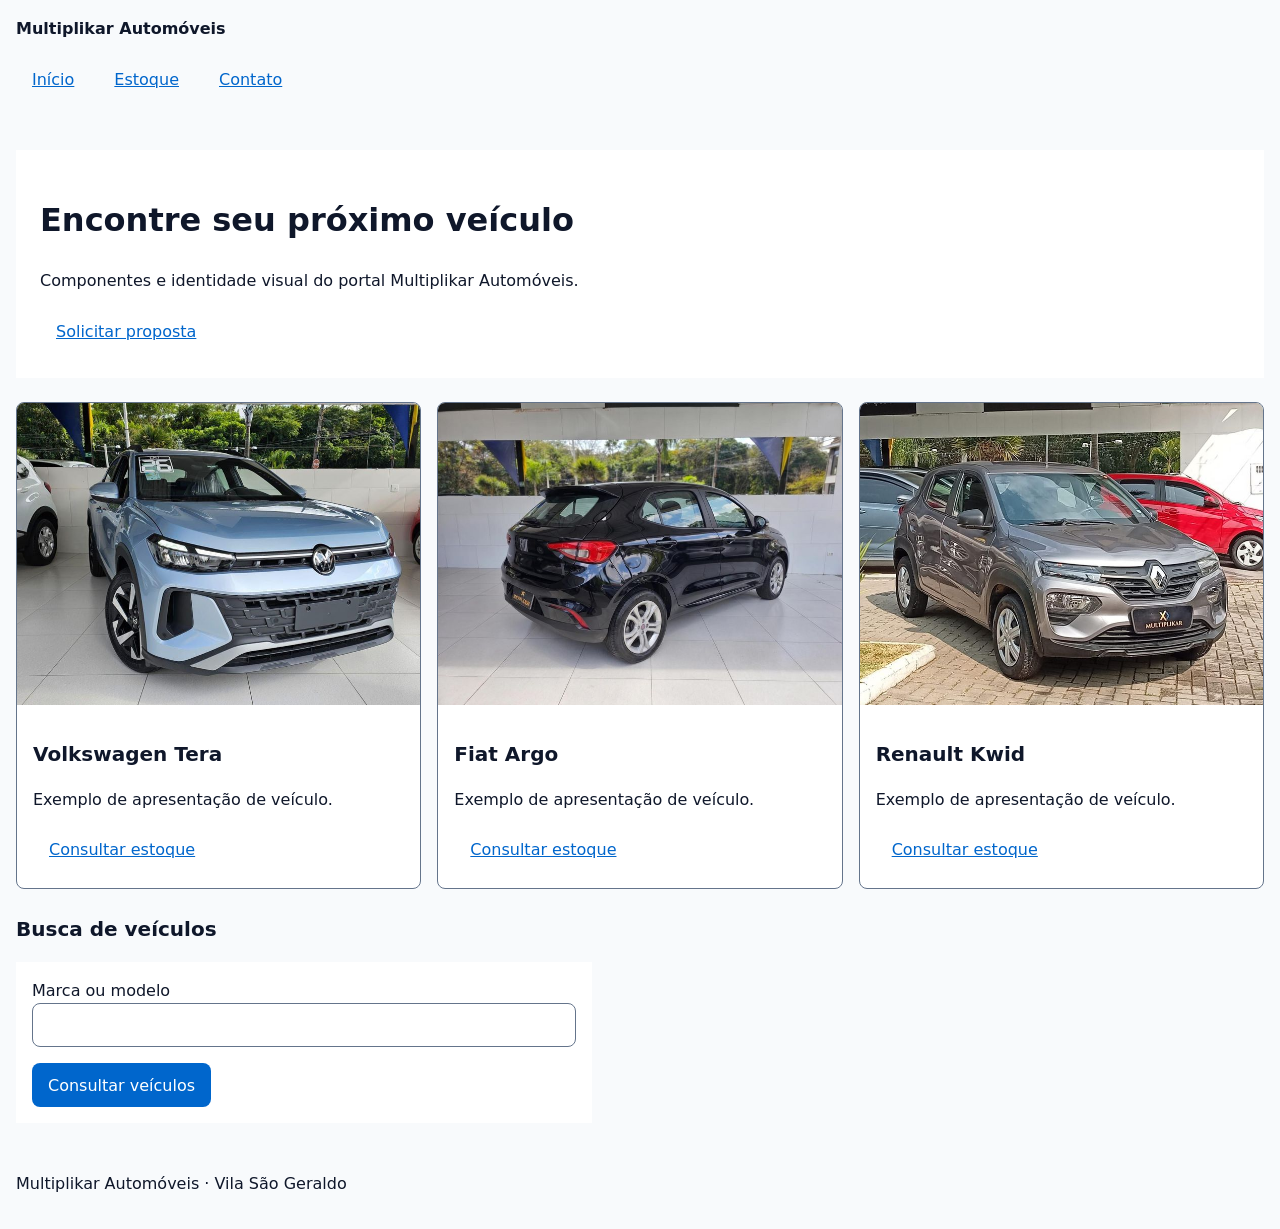
<file: design-system/exemplo.html>
<!doctype html>
<html lang="pt-BR"><head><meta charset="utf-8"><meta name="viewport" content="width=device-width, initial-scale=1"><title>Multiplikar — exemplo do Design System</title><style>/* Multiplikar: síntese de referências automotivas, adaptada à identidade da loja. */
:root {
  --cor-primaria: #0066cc; /* Links e ações: decisão do projeto. */
  --cor-destaque: #008746; /* Verde da marca com contraste para texto branco. */
  --cor-texto: #0f172a; /* Texto escuro sobre superfícies claras. */
  --cor-fundo: #f8fafc; /* Fundo neutro: separa conteúdo e navegação. */
  --cor-card: #ffffff; /* Cards de estoque: padrão observado no setor. */
  --cor-borda: #64748b; /* Contornos de campos e componentes. */
  --fonte-padrao: system-ui, sans-serif; /* Fonte disponível no dispositivo. */
  --espaco-xs: .5rem;
  --espaco-s: 1rem;
  --espaco-m: 1.5rem;
  --espaco-l: 2rem;
  --espaco-xl: 3rem;
  --raio-borda: .5rem;
  --sombra: 0 2px 8px rgb(15 23 42 / .1);
}
/* Equivalências: azul hsl(210,100%,40%); verde hsl(151,100%,26%). */
.tema-escuro {
  --cor-primaria: #93c5fd;
  --cor-destaque: #6ee7b7;
  --cor-texto: #f8fafc;
  --cor-fundo: #0f172a;
  --cor-card: #1e293b;
  --cor-borda: #94a3b8;
}
* {box-sizing:border-box} body {margin:0;font:1rem/1.6 var(--fonte-padrao);color:var(--cor-texto);background:var(--cor-fundo)}
header,main,footer {max-width:80rem;margin:auto;padding:var(--espaco-s)}
nav ul {display:flex;flex-direction:column;gap:var(--espaco-xs);list-style:none;padding:0}
a:link {color:var(--cor-primaria)} a:visited {color:var(--cor-primaria)} a:hover {text-decoration-thickness:2px} a:active {opacity:.8}
a,button {display:inline-flex;align-items:center;min-height:44px;padding:var(--espaco-xs) var(--espaco-s)}
:focus-visible {outline:3px solid var(--cor-primaria);outline-offset:3px}
.destaque {padding:var(--espaco-m);background:var(--cor-card)} h1 {font-size:2rem;line-height:1.3}
.grade {display:grid;grid-template-columns:1fr;gap:var(--espaco-s);margin-block:var(--espaco-m)}
article {border:1px solid var(--cor-borda);border-radius:var(--raio-borda);overflow:hidden;background:var(--cor-card)}
article div {padding:var(--espaco-s)} img {display:block;max-width:100%;width:100%;height:auto} h2 {font-size:1.25rem}
form {max-width:36rem;padding:var(--espaco-s);background:var(--cor-card)} label,input {display:block;width:100%}
input {min-height:44px;padding:var(--espaco-xs);font:inherit;border:1px solid var(--cor-borda);border-radius:var(--raio-borda)}
button {margin-top:var(--espaco-s);font:inherit;cursor:pointer;border:0;border-radius:var(--raio-borda);background:var(--cor-primaria);color:var(--cor-card);transition:transform .15s}
button:hover {transform:translateY(-2px)}
@media (min-width:768px) {nav ul {flex-direction:row}.grade {grid-template-columns:repeat(2,minmax(0,1fr))}}
@media (min-width:1280px) {.grade {grid-template-columns:repeat(3,minmax(0,1fr))}}
@media (prefers-reduced-motion:reduce) {button {transition:none}}
</style></head>
<body><header><strong>Multiplikar Automóveis</strong><nav aria-label="Navegação do exemplo"><ul><li><a href="../index.html">Início</a></li><li><a href="../pages/estoque.html">Estoque</a></li><li><a href="../pages/contato.html">Contato</a></li></ul></nav></header>
<main><section class="destaque"><h1>Encontre seu próximo veículo</h1><p>Componentes e identidade visual do portal Multiplikar Automóveis.</p><a href="../pages/orcamento.html">Solicitar proposta</a></section><section aria-label="Exemplos de cards" class="grade"><article><img src="../assets/img/estoque/volkswagen-tera-high-1-0-tsi-2026.svg" alt="Volkswagen Tera" width="800" height="600"><div><h2>Volkswagen Tera</h2><p>Exemplo de apresentação de veículo.</p><a href="../pages/estoque.html">Consultar estoque</a></div></article><article><img src="../assets/img/estoque/fiat-argo-drive-1-0-2026.svg" alt="Fiat Argo" width="800" height="600"><div><h2>Fiat Argo</h2><p>Exemplo de apresentação de veículo.</p><a href="../pages/estoque.html">Consultar estoque</a></div></article><article><img src="../assets/img/estoque/renault-kwid-zen-2026.svg" alt="Renault Kwid" width="800" height="600"><div><h2>Renault Kwid</h2><p>Exemplo de apresentação de veículo.</p><a href="../pages/estoque.html">Consultar estoque</a></div></article></section>
<section><h2>Busca de veículos</h2><form action="../pages/estoque.html" method="get"><label for="modelo">Marca ou modelo</label><input id="modelo" name="modelo" type="text" maxlength="80" required><button type="submit">Consultar veículos</button></form></section></main><footer><p>Multiplikar Automóveis · Vila São Geraldo</p></footer></body></html>
</file>
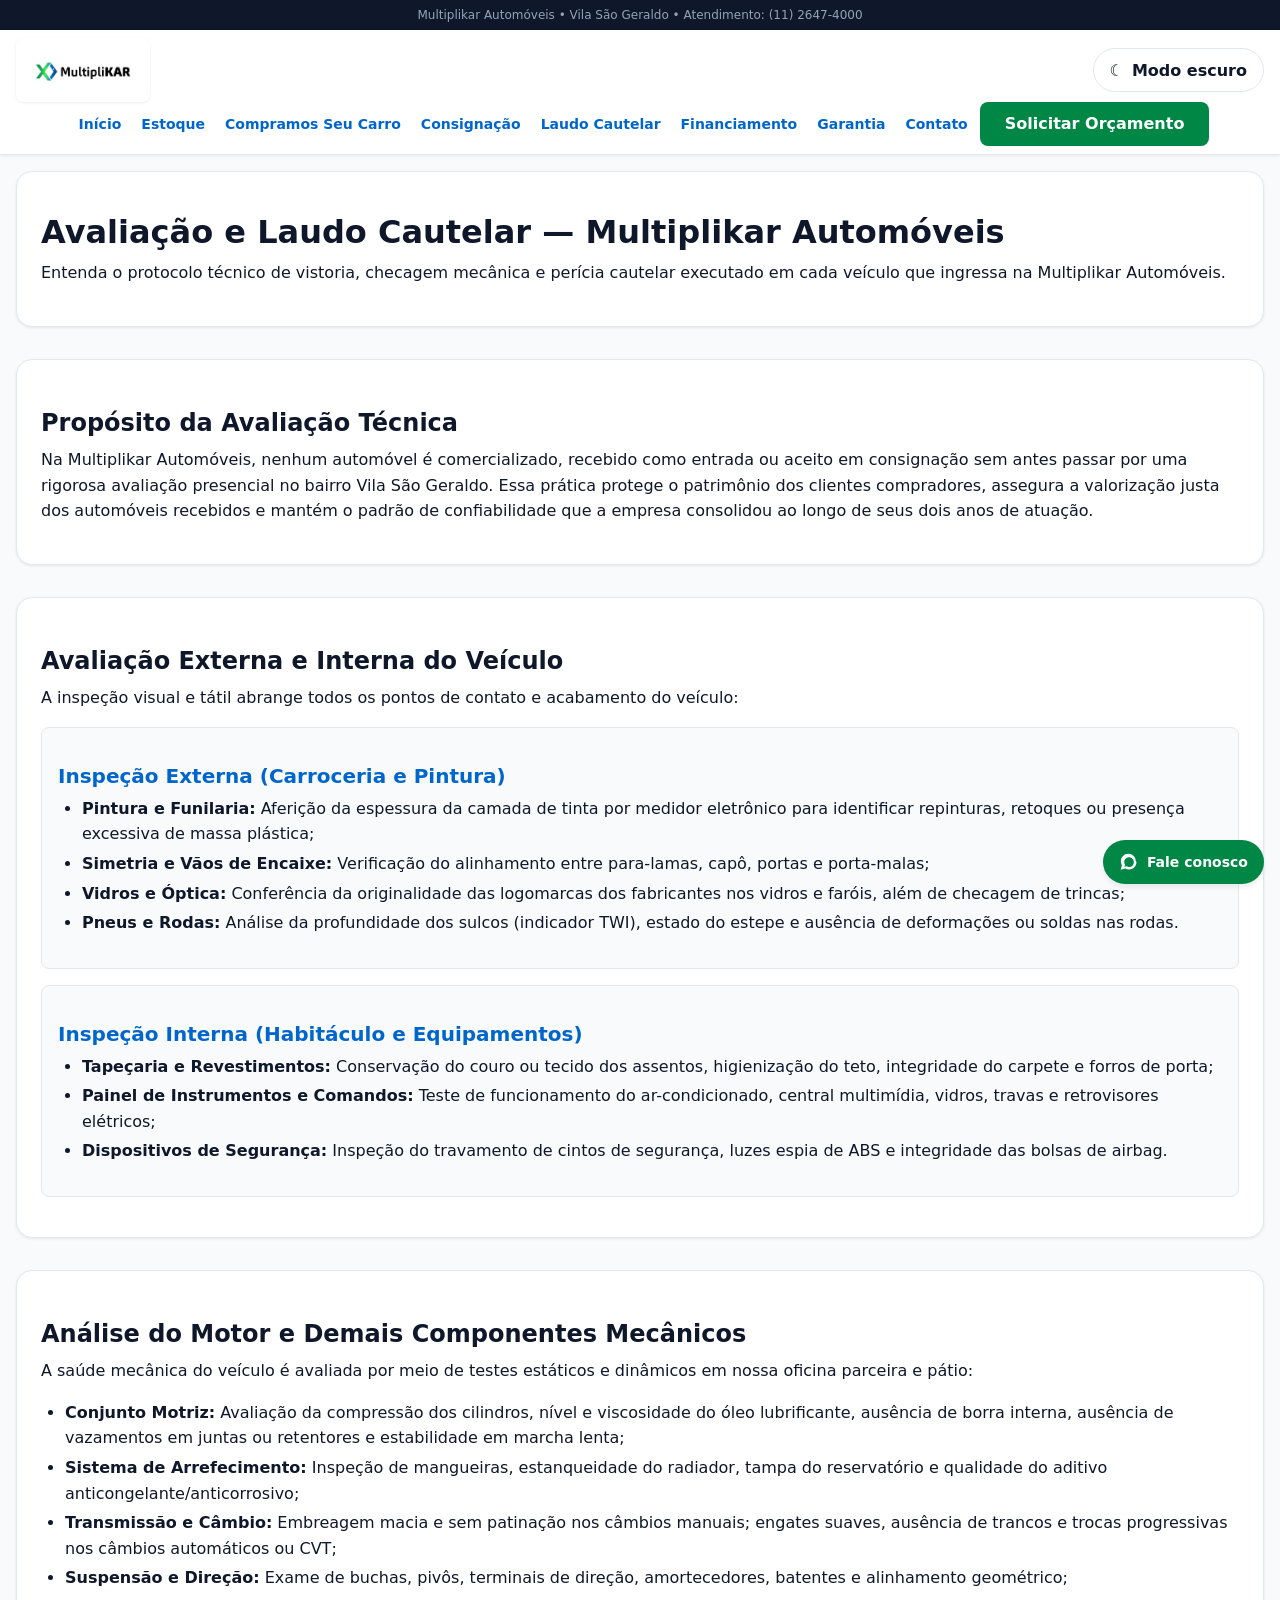
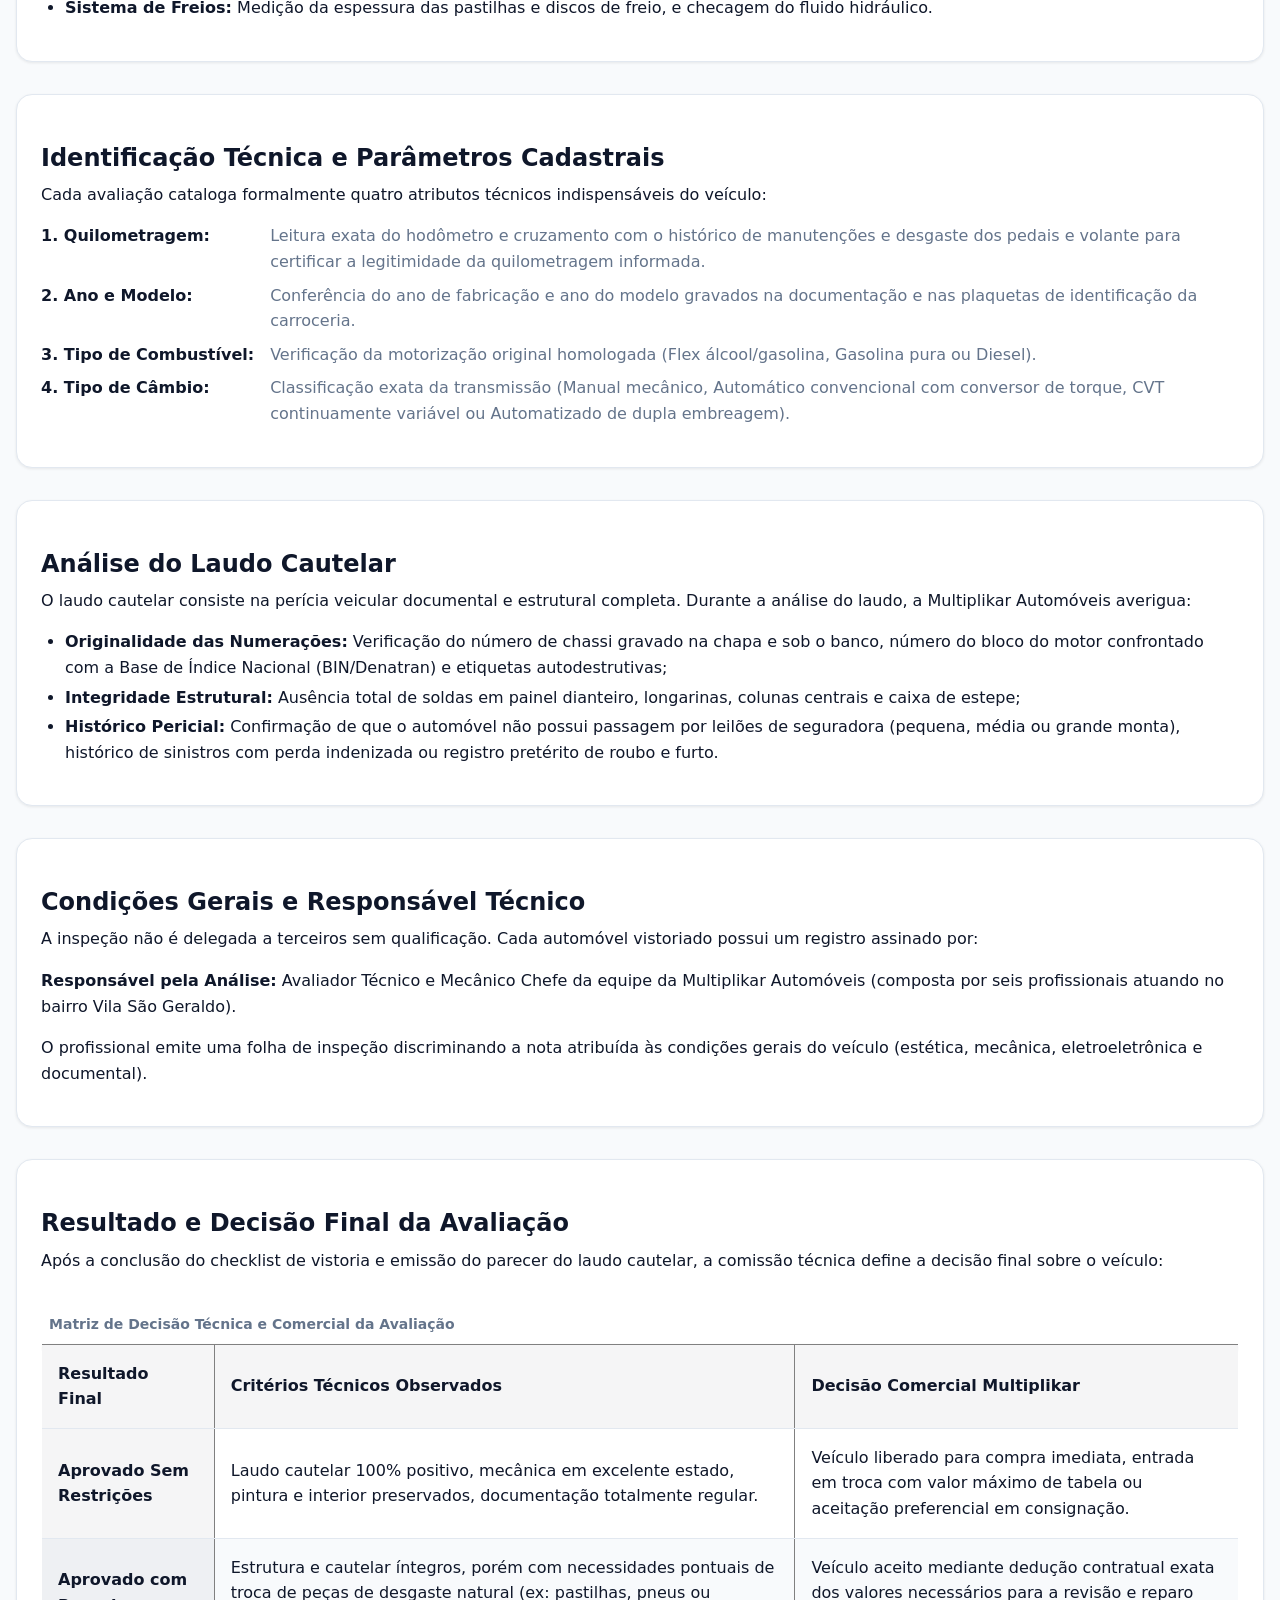
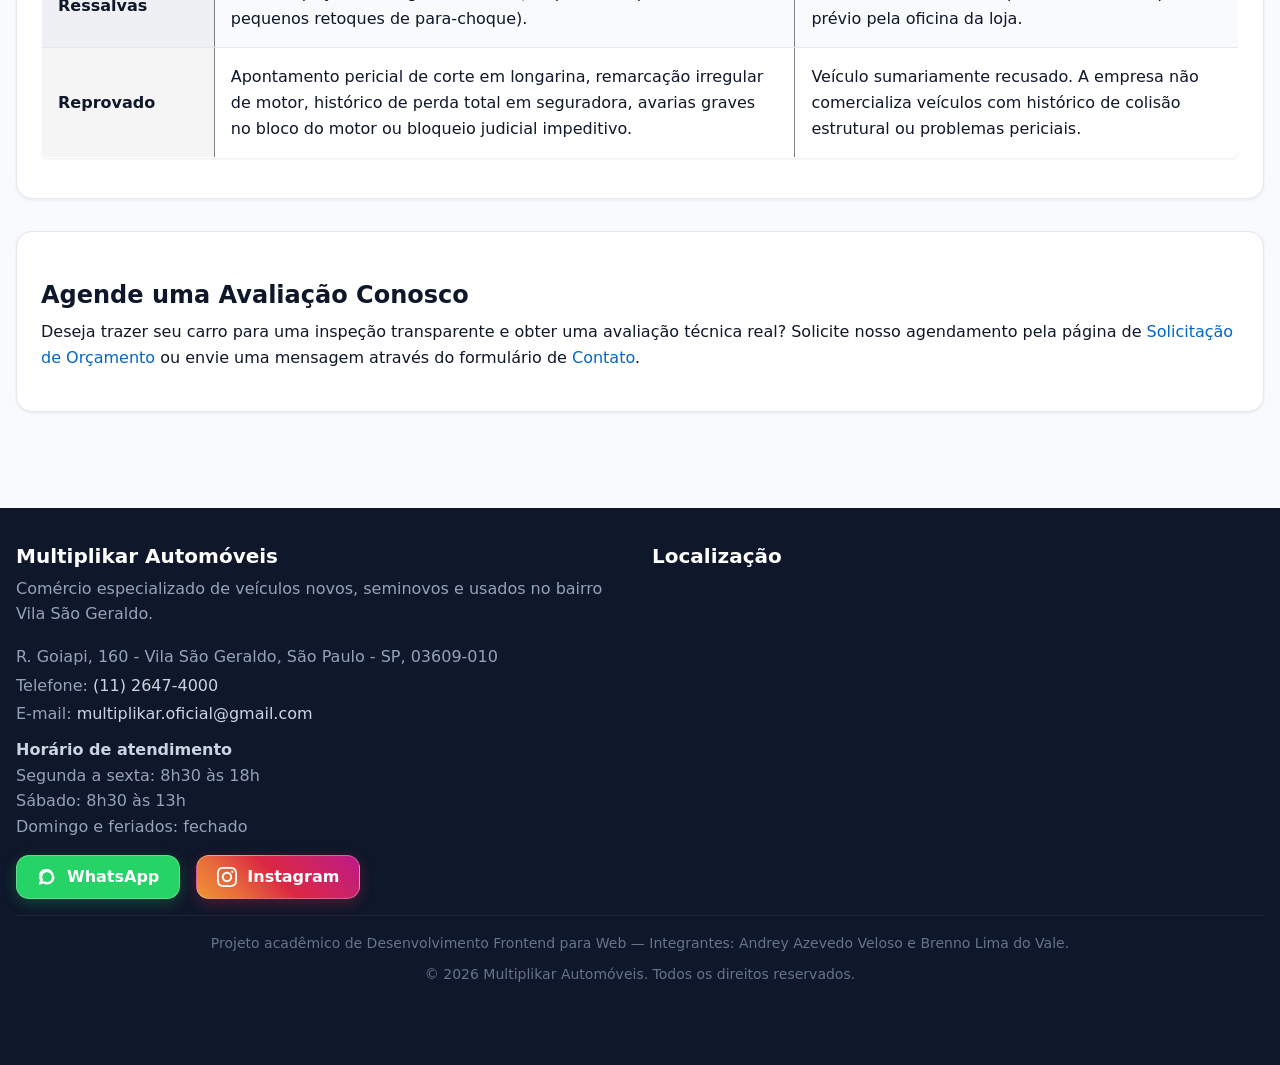
<file: pages/avaliacao.html>
<!DOCTYPE html>
<html lang="pt-BR">
<head>
  <meta charset="UTF-8">
  <meta name="viewport" content="width=device-width, initial-scale=1.0">
  <title>Multiplikar Automóveis — Avaliação e Laudo Cautelar</title>
  <link rel="stylesheet" href="../assets/css/design-system.css">
</head>
<body>

    <!-- BARRA DE TOPO INSTITUCIONAL -->
  <div class="cabecalho-barra-topo">
    <span>Multiplikar Automóveis &bull; Vila São Geraldo &bull; Atendimento: (11) 2647-4000</span>
  </div>

  <!-- CABEÇALHO COM NAVEGAÇÃO STICKY E MOBILE-FIRST -->
  <header class="cabecalho-site">
    <div class="cabecalho-conteiner">
      <a href="../index.html" class="marca-link">
        <img src="../assets/img/logo-loja.svg" alt="Logotipo da empresa Multiplikar Automóveis" class="marca-logo-img" width="200" height="100">
      </a>

      <button type="button" class="controle-tema" data-controle-tema aria-label="Ativar tema escuro" aria-pressed="false"><span aria-hidden="true">&#9790;</span><span data-rotulo-tema>Modo escuro</span></button>

      <!-- Controle de Abertura do Menu no Smartphone -->
      <button type="button" class="menu-toggle-label" data-menu-toggle aria-label="Abrir menu principal" aria-expanded="false" aria-controls="menu-principal">
        <svg class="icone-svg" viewBox="0 0 24 24" aria-hidden="true">
          <path d="M3 18h18v-2H3v2zm0-5h18v-2H3v2zm0-7v2h18V6H3z"/>
        </svg>
      </button>

      <!-- Navegação Principal -->
      <nav id="menu-principal" class="navegacao-principal" aria-label="Navegação principal">
        <ul class="lista-nav">
          <li class="item-nav"><a href="../index.html" class="link-nav">Início</a></li>
          <li class="item-nav">
            <a href="estoque.html" class="link-nav">Estoque</a>
            <ul class="submenu-nav" aria-label="Submenu Estoque">
              <li><a href="estoque.html" class="link-nav">Todos os Veículos</a></li>
              <li><a href="vendas.html" class="link-nav">Vendas e Pagamentos</a></li>
            </ul>
          </li>
          <li class="item-nav"><a href="compra-veiculos.html" class="link-nav">Compramos Seu Carro</a></li>
          <li class="item-nav"><a href="consignacao.html" class="link-nav">Consignação</a></li>
          <li class="item-nav"><a href="avaliacao.html" class="link-nav">Laudo Cautelar</a></li>
          <li class="item-nav"><a href="financiamento.html" class="link-nav">Financiamento</a></li>
          <li class="item-nav"><a href="garantia.html" class="link-nav">Garantia</a></li>
          <li class="item-nav"><a href="contato.html" class="link-nav">Contato</a></li>
          <li class="item-nav">
            <a href="orcamento.html" class="btn btn-destaque">Solicitar Orçamento</a>
          </li>
        </ul>
      </nav>
    </div>
  </header>

  <main class="conteiner-principal">
    <article>
      <h1>Avaliação e Laudo Cautelar — Multiplikar Automóveis</h1>
      <p>Entenda o protocolo técnico de vistoria, checagem mecânica e perícia cautelar executado em cada veículo que ingressa na Multiplikar Automóveis.</p>
    </article>

    <section>
      <h2>Propósito da Avaliação Técnica</h2>
      <p>Na Multiplikar Automóveis, nenhum automóvel é comercializado, recebido como entrada ou aceito em consignação sem antes passar por uma rigorosa avaliação presencial no bairro Vila São Geraldo. Essa prática protege o patrimônio dos clientes compradores, assegura a valorização justa dos automóveis recebidos e mantém o padrão de confiabilidade que a empresa consolidou ao longo de seus dois anos de atuação.</p>
    </section>

    <section>
      <h2>Avaliação Externa e Interna do Veículo</h2>
      <p>A inspeção visual e tátil abrange todos os pontos de contato e acabamento do veículo:</p>

      <article>
        <h3>Inspeção Externa (Carroceria e Pintura)</h3>
        <ul>
          <li><strong>Pintura e Funilaria:</strong> Aferição da espessura da camada de tinta por medidor eletrônico para identificar repinturas, retoques ou presença excessiva de massa plástica;</li>
          <li><strong>Simetria e Vãos de Encaixe:</strong> Verificação do alinhamento entre para-lamas, capô, portas e porta-malas;</li>
          <li><strong>Vidros e Óptica:</strong> Conferência da originalidade das logomarcas dos fabricantes nos vidros e faróis, além de checagem de trincas;</li>
          <li><strong>Pneus e Rodas:</strong> Análise da profundidade dos sulcos (indicador TWI), estado do estepe e ausência de deformações ou soldas nas rodas.</li>
        </ul>
      </article>

      <article>
        <h3>Inspeção Interna (Habitáculo e Equipamentos)</h3>
        <ul>
          <li><strong>Tapeçaria e Revestimentos:</strong> Conservação do couro ou tecido dos assentos, higienização do teto, integridade do carpete e forros de porta;</li>
          <li><strong>Painel de Instrumentos e Comandos:</strong> Teste de funcionamento do ar-condicionado, central multimídia, vidros, travas e retrovisores elétricos;</li>
          <li><strong>Dispositivos de Segurança:</strong> Inspeção do travamento de cintos de segurança, luzes espia de ABS e integridade das bolsas de airbag.</li>
        </ul>
      </article>
    </section>

    <section>
      <h2>Análise do Motor e Demais Componentes Mecânicos</h2>
      <p>A saúde mecânica do veículo é avaliada por meio de testes estáticos e dinâmicos em nossa oficina parceira e pátio:</p>
      <ul>
        <li><strong>Conjunto Motriz:</strong> Avaliação da compressão dos cilindros, nível e viscosidade do óleo lubrificante, ausência de borra interna, ausência de vazamentos em juntas ou retentores e estabilidade em marcha lenta;</li>
        <li><strong>Sistema de Arrefecimento:</strong> Inspeção de mangueiras, estanqueidade do radiador, tampa do reservatório e qualidade do aditivo anticongelante/anticorrosivo;</li>
        <li><strong>Transmissão e Câmbio:</strong> Embreagem macia e sem patinação nos câmbios manuais; engates suaves, ausência de trancos e trocas progressivas nos câmbios automáticos ou CVT;</li>
        <li><strong>Suspensão e Direção:</strong> Exame de buchas, pivôs, terminais de direção, amortecedores, batentes e alinhamento geométrico;</li>
        <li><strong>Sistema de Freios:</strong> Medição da espessura das pastilhas e discos de freio, e checagem do fluido hidráulico.</li>
      </ul>
    </section>

    <section>
      <h2>Identificação Técnica e Parâmetros Cadastrais</h2>
      <p>Cada avaliação cataloga formalmente quatro atributos técnicos indispensáveis do veículo:</p>
      <dl>
        <dt><strong>1. Quilometragem:</strong></dt>
        <dd>Leitura exata do hodômetro e cruzamento com o histórico de manutenções e desgaste dos pedais e volante para certificar a legitimidade da quilometragem informada.</dd>

        <dt><strong>2. Ano e Modelo:</strong></dt>
        <dd>Conferência do ano de fabricação e ano do modelo gravados na documentação e nas plaquetas de identificação da carroceria.</dd>

        <dt><strong>3. Tipo de Combustível:</strong></dt>
        <dd>Verificação da motorização original homologada (Flex álcool/gasolina, Gasolina pura ou Diesel).</dd>

        <dt><strong>4. Tipo de Câmbio:</strong></dt>
        <dd>Classificação exata da transmissão (Manual mecânico, Automático convencional com conversor de torque, CVT continuamente variável ou Automatizado de dupla embreagem).</dd>
      </dl>
    </section>

    <section>
      <h2>Análise do Laudo Cautelar</h2>
      <p>O laudo cautelar consiste na perícia veicular documental e estrutural completa. Durante a análise do laudo, a Multiplikar Automóveis averigua:</p>
      <ul>
        <li><strong>Originalidade das Numerações:</strong> Verificação do número de chassi gravado na chapa e sob o banco, número do bloco do motor confrontado com a Base de Índice Nacional (BIN/Denatran) e etiquetas autodestrutivas;</li>
        <li><strong>Integridade Estrutural:</strong> Ausência total de soldas em painel dianteiro, longarinas, colunas centrais e caixa de estepe;</li>
        <li><strong>Histórico Pericial:</strong> Confirmação de que o automóvel não possui passagem por leilões de seguradora (pequena, média ou grande monta), histórico de sinistros com perda indenizada ou registro pretérito de roubo e furto.</li>
      </ul>
    </section>

    <section>
      <h2>Condições Gerais e Responsável Técnico</h2>
      <p>A inspeção não é delegada a terceiros sem qualificação. Cada automóvel vistoriado possui um registro assinado por:</p>
      <p><strong>Responsável pela Análise:</strong> Avaliador Técnico e Mecânico Chefe da equipe da Multiplikar Automóveis (composta por seis profissionais atuando no bairro Vila São Geraldo).</p>
      <p>O profissional emite uma folha de inspeção discriminando a nota atribuída às condições gerais do veículo (estética, mecânica, eletroeletrônica e documental).</p>
    </section>

    <section>
      <h2>Resultado e Decisão Final da Avaliação</h2>
      <p>Após a conclusão do checklist de vistoria e emissão do parecer do laudo cautelar, a comissão técnica define a decisão final sobre o veículo:</p>

      <div class="tabela-rolagem">
      <table class="tabela-grade">
        <caption>Matriz de Decisão Técnica e Comercial da Avaliação</caption>
        <thead>
          <tr>
            <th scope="col">Resultado Final</th>
            <th scope="col">Critérios Técnicos Observados</th>
            <th scope="col">Decisão Comercial Multiplikar</th>
          </tr>
        </thead>
        <tbody>
          <tr>
            <th scope="row">Aprovado Sem Restrições</th>
            <td>Laudo cautelar 100% positivo, mecânica em excelente estado, pintura e interior preservados, documentação totalmente regular.</td>
            <td>Veículo liberado para compra imediata, entrada em troca com valor máximo de tabela ou aceitação preferencial em consignação.</td>
          </tr>
          <tr>
            <th scope="row">Aprovado com Ressalvas</th>
            <td>Estrutura e cautelar íntegros, porém com necessidades pontuais de troca de peças de desgaste natural (ex: pastilhas, pneus ou pequenos retoques de para-choque).</td>
            <td>Veículo aceito mediante dedução contratual exata dos valores necessários para a revisão e reparo prévio pela oficina da loja.</td>
          </tr>
          <tr>
            <th scope="row">Reprovado</th>
            <td>Apontamento pericial de corte em longarina, remarcação irregular de motor, histórico de perda total em seguradora, avarias graves no bloco do motor ou bloqueio judicial impeditivo.</td>
            <td>Veículo sumariamente recusado. A empresa não comercializa veículos com histórico de colisão estrutural ou problemas periciais.</td>
          </tr>
        </tbody>
      </table>
      </div>
    </section>

    <section>
      <h2>Agende uma Avaliação Conosco</h2>
      <p>Deseja trazer seu carro para uma inspeção transparente e obter uma avaliação técnica real? Solicite nosso agendamento pela página de <a href="orcamento.html">Solicitação de Orçamento</a> ou envie uma mensagem através do formulário de <a href="contato.html">Contato</a>.</p>
    </section>
  </main>

    <!-- RODAPÉ COMPLETO -->
  <footer class="rodape-site">
    <div class="rodape-conteiner">
      <div class="rodape-coluna">
        <h3 class="rodape-titulo">Multiplikar Automóveis</h3>
        <p>Comércio especializado de veículos novos, seminovos e usados no bairro Vila São Geraldo.</p>
        <address>
          R. Goiapi, 160 - Vila São Geraldo, São Paulo - SP, 03609-010 <br>
          Telefone: <a href="tel:+551126474000">(11) 2647-4000</a> <br>
          E-mail: <a href="mailto:multiplikar.oficial@gmail.com">multiplikar.oficial@gmail.com</a>
        </address>
        <p class="rodape-horario">
          <strong>Horário de atendimento</strong><br>
          Segunda a sexta: 8h30 às 18h<br>
          Sábado: 8h30 às 13h<br>
          Domingo e feriados: fechado
        </p>
        <div class="rodape-redes">
          <a href="https://wa.me/551126474000?text=Ol%C3%A1%2C%20vim%20pelo%20site" target="_blank" rel="noopener noreferrer" class="btn-whatsapp">
            <svg class="icone-svg" viewBox="0 0 24 24" aria-hidden="true">
              <path d="M12.031 6.172c-3.181 0-5.767 2.586-5.768 5.766-.001 1.298.38 2.27 1.019 3.287l-.711 2.598 2.669-.699c.969.54 1.751.815 2.79.815 3.184 0 5.77-2.586 5.77-5.767.001-3.18-2.583-5.765-5.769-5.765zm8.969 5.768c0 4.963-4.032 8.995-8.97 8.995-1.574 0-3.076-.411-4.385-1.127l-5.645 1.478 1.508-5.508c-.808-1.371-1.278-2.969-1.278-4.67 0-4.963 4.032-8.995 8.97-8.995 4.962 0 8.97 4.032 8.97 8.995z"/>
            </svg>
            <span>WhatsApp</span>
          </a>
          <a href="https://www.instagram.com/multiplikar.oficial/" target="_blank" rel="noopener noreferrer" class="btn-instagram">
            <svg class="icone-svg" viewBox="0 0 24 24" aria-hidden="true">
              <path d="M12 2.163c3.204 0 3.584.012 4.85.07 3.252.148 4.771 1.691 4.919 4.919.058 1.265.069 1.645.069 4.849 0 3.205-.012 3.584-.069 4.849-.149 3.225-1.664 4.771-4.919 4.919-1.266.058-1.644.07-4.85.07-3.204 0-3.584-.012-4.849-.07-3.26-.149-4.771-1.699-4.919-4.92-.058-1.265-.07-1.644-.07-4.849 0-3.204.013-3.583.07-4.849.149-3.227 1.664-4.771 4.919-4.919 1.266-.057 1.645-.069 4.849-.069zm0-2.163c-3.259 0-3.667.014-4.947.072-4.358.2-6.78 2.618-6.98 6.98-.059 1.281-.073 1.689-.073 4.948 0 3.259.014 3.668.072 4.948.2 4.358 2.618 6.78 6.98 6.98 1.281.058 1.689.072 4.948.072 3.259 0 3.668-.014 4.948-.072 4.354-.2 6.782-2.618 6.979-6.98.059-1.28.073-1.689.073-4.948 0-3.259-.014-3.667-.072-4.947-.196-4.354-2.617-6.78-6.979-6.98-1.281-.059-1.69-.073-4.949-.073zm0 5.838c-3.403 0-6.162 2.759-6.162 6.162s2.759 6.163 6.162 6.163 6.162-2.759 6.162-6.163c0-3.403-2.759-6.162-6.162-6.162zm0 10.162c-2.209 0-4-1.79-4-4 0-2.209 1.791-4 4-4s4 1.791 4 4c0 2.21-1.791 4-4 4zm6.406-11.845c-.796 0-1.441.645-1.441 1.44s.645 1.44 1.441 1.44c.795 0 1.439-.645 1.439-1.44s-.644-1.44-1.439-1.44z"/>
            </svg>
            <span>Instagram</span>
          </a>
        </div>
      </div>

      <div class="rodape-coluna">
        <h3 class="rodape-titulo">Localização</h3>
        <iframe
          src="https://maps.google.com/maps?q=R.%20Goiapi,%20160%20-%20Vila%20Sao%20Geraldo,%20S%C3%A3o%20Paulo%20-%20SP,%2003609-010&t=&z=16&ie=UTF8&iwloc=&output=embed"
          height="220"
          allowfullscreen=""
          loading="lazy"
          referrerpolicy="no-referrer-when-downgrade"
          title="Mapa de localização da loja Multiplikar Automóveis">
        </iframe>
      </div>
    </div>

    <div class="rodape-base">
      <div class="rodape-creditos">
        <p>Projeto acadêmico de Desenvolvimento Frontend para Web — Integrantes: Andrey Azevedo Veloso e Brenno Lima do Vale.</p>
        <p>&copy; 2026 Multiplikar Automóveis. Todos os direitos reservados.</p>
      </div>
    </div>
  </footer>

  <!-- BOTÃO FIXO DO WHATSAPP -->
  <a href="https://wa.me/551126474000?text=Ol%C3%A1%2C%20vim%20pelo%20site" target="_blank" rel="noopener noreferrer" class="whatsapp-flutuante" aria-label="Fale conosco pelo WhatsApp (abre em nova aba)">
    <svg class="icone-svg" viewBox="0 0 24 24" aria-hidden="true">
      <path d="M12.031 6.172c-3.181 0-5.767 2.586-5.768 5.766-.001 1.298.38 2.27 1.019 3.287l-.711 2.598 2.669-.699c.969.54 1.751.815 2.79.815 3.184 0 5.77-2.586 5.77-5.767.001-3.18-2.583-5.765-5.769-5.765zm8.969 5.768c0 4.963-4.032 8.995-8.97 8.995-1.574 0-3.076-.411-4.385-1.127l-5.645 1.478 1.508-5.508c-.808-1.371-1.278-2.969-1.278-4.67 0-4.963 4.032-8.995 8.97-8.995 4.962 0 8.97 4.032 8.97 8.995z"/>
    </svg>
    <span>Fale conosco</span>
  </a>

  <script src="../assets/js/tema.js" defer></script>
  <script src="../assets/js/menu.js" defer></script>
</body>
</html>
</file>
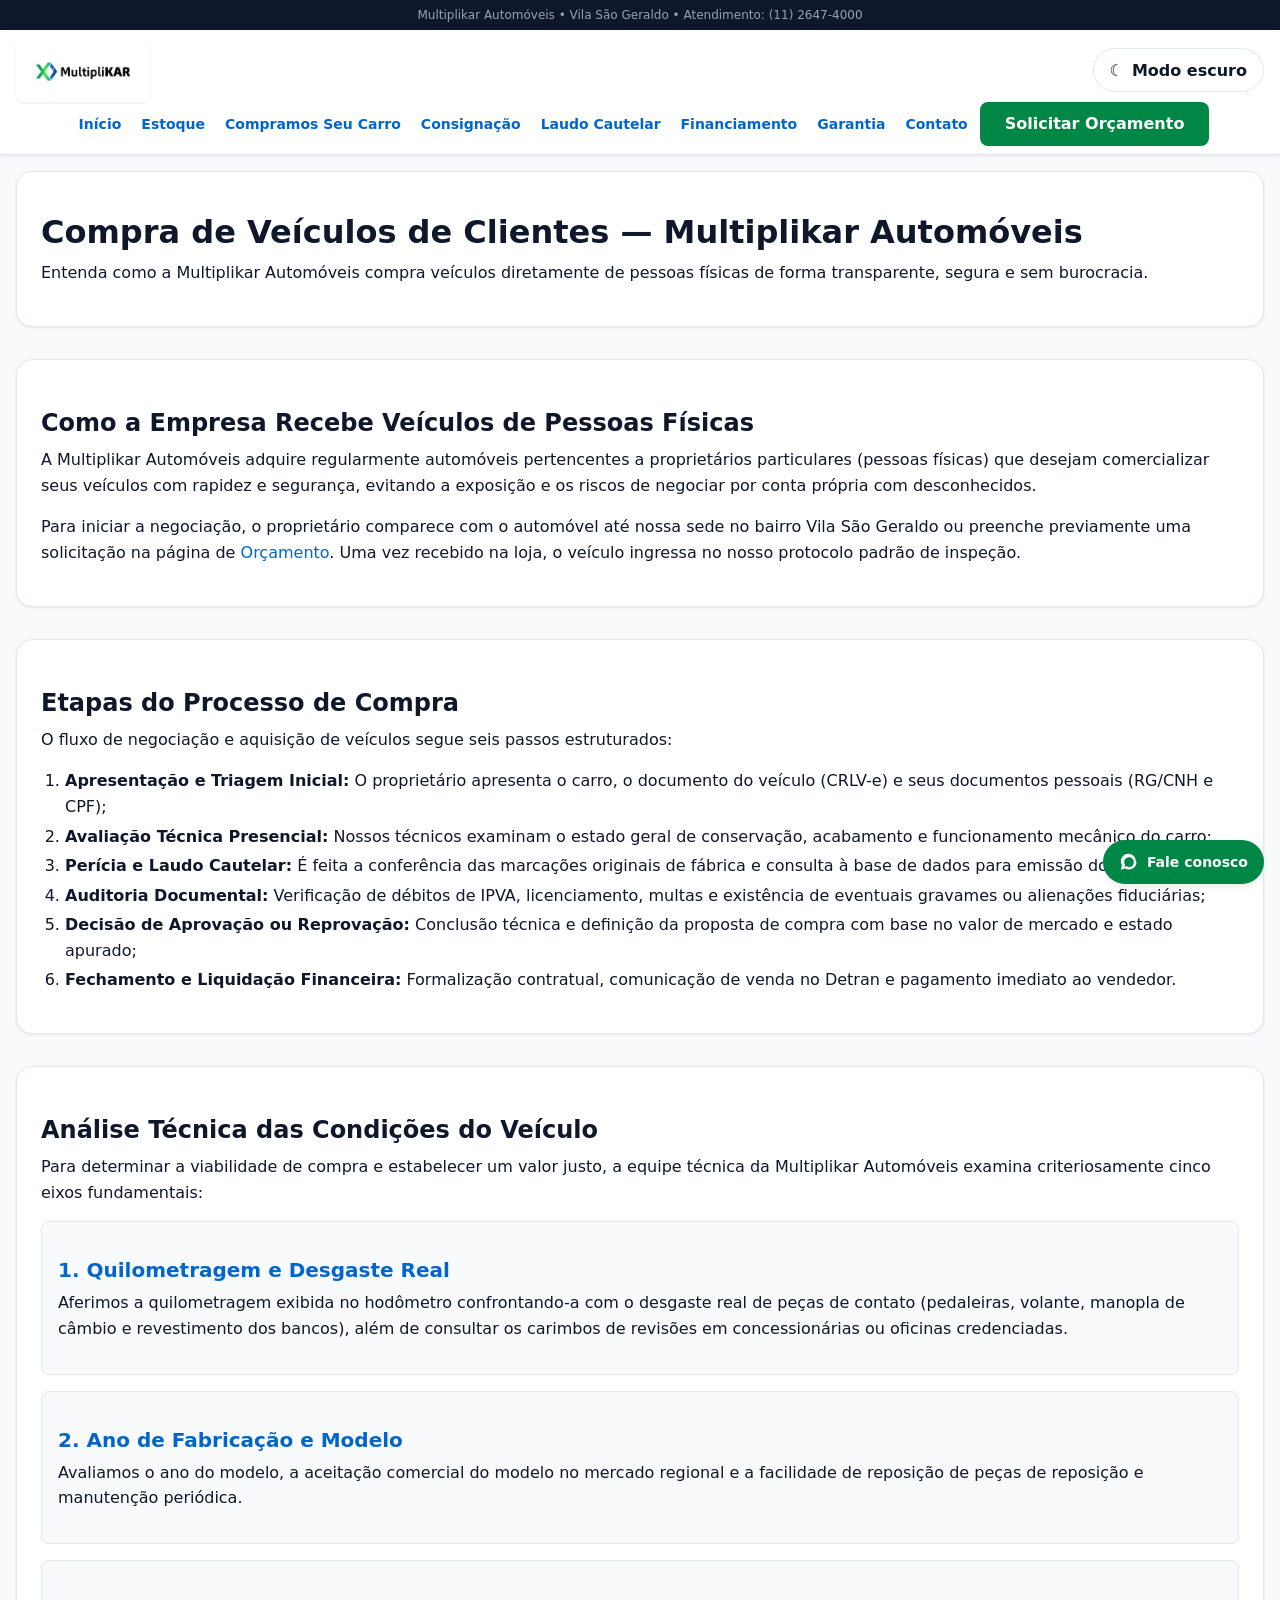
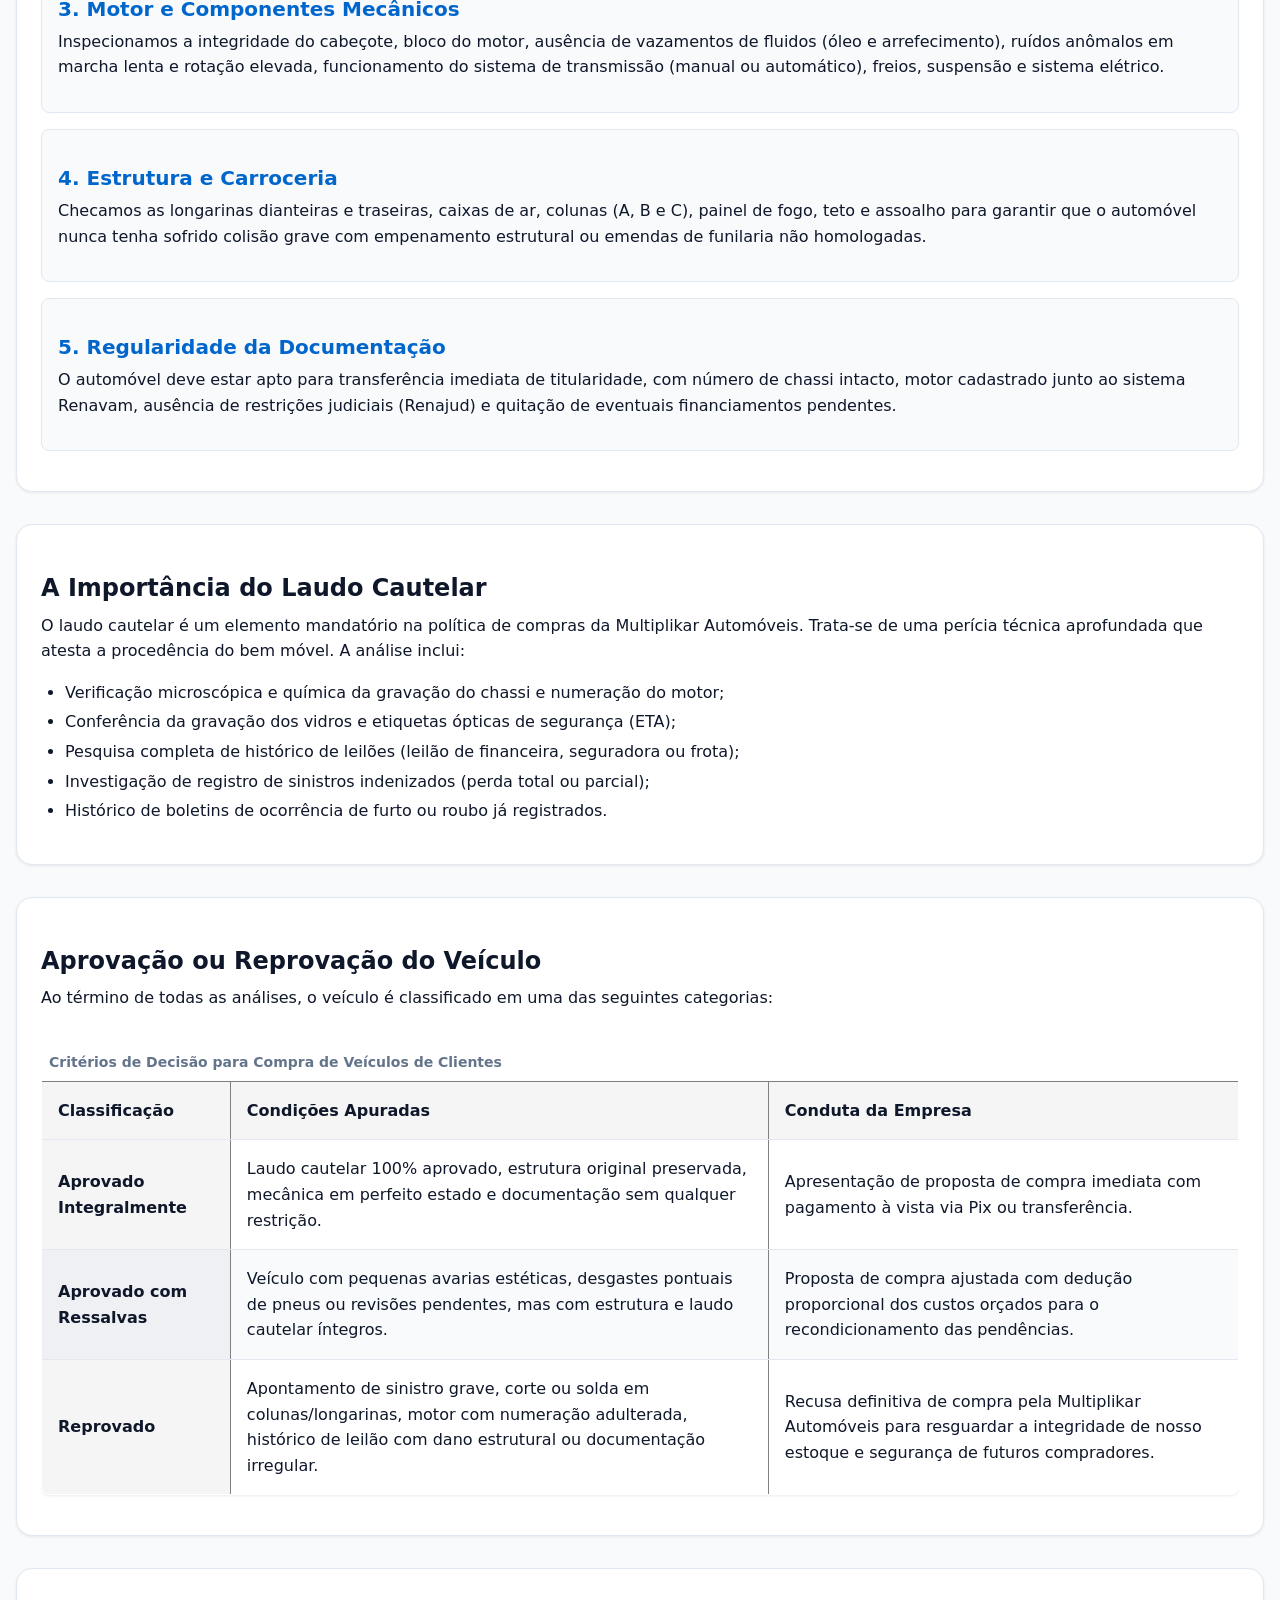
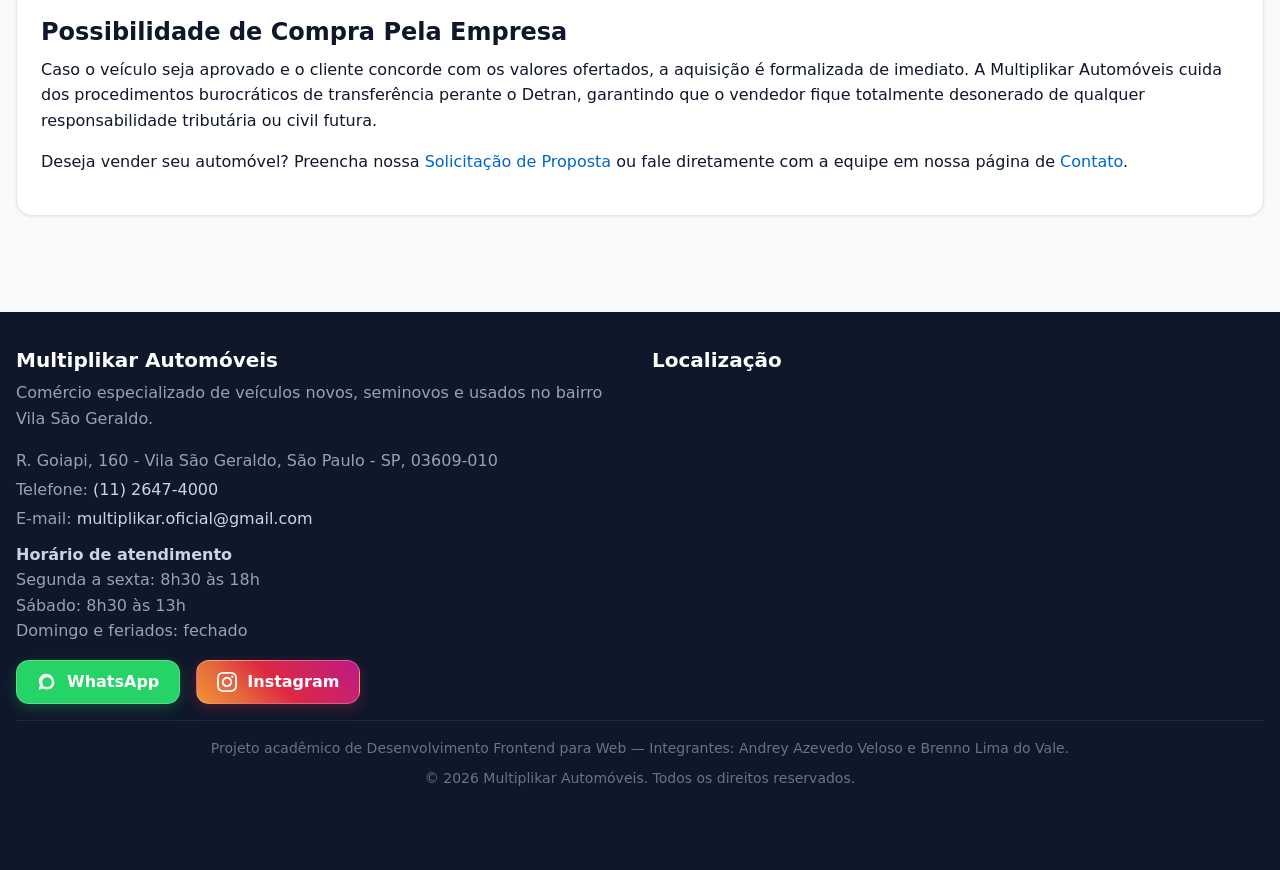
<file: pages/compra-veiculos.html>
<!DOCTYPE html>
<html lang="pt-BR">
<head>
  <meta charset="UTF-8">
  <meta name="viewport" content="width=device-width, initial-scale=1.0">
  <title>Multiplikar Automóveis — Compra de Veículos de Clientes</title>
  <link rel="stylesheet" href="../assets/css/design-system.css">
</head>
<body>

    <!-- BARRA DE TOPO INSTITUCIONAL -->
  <div class="cabecalho-barra-topo">
    <span>Multiplikar Automóveis &bull; Vila São Geraldo &bull; Atendimento: (11) 2647-4000</span>
  </div>

  <!-- CABEÇALHO COM NAVEGAÇÃO STICKY E MOBILE-FIRST -->
  <header class="cabecalho-site">
    <div class="cabecalho-conteiner">
      <a href="../index.html" class="marca-link">
        <img src="../assets/img/logo-loja.svg" alt="Logotipo da empresa Multiplikar Automóveis" class="marca-logo-img" width="200" height="100">
      </a>

      <button type="button" class="controle-tema" data-controle-tema aria-label="Ativar tema escuro" aria-pressed="false"><span aria-hidden="true">&#9790;</span><span data-rotulo-tema>Modo escuro</span></button>

      <!-- Controle de Abertura do Menu no Smartphone -->
      <button type="button" class="menu-toggle-label" data-menu-toggle aria-label="Abrir menu principal" aria-expanded="false" aria-controls="menu-principal">
        <svg class="icone-svg" viewBox="0 0 24 24" aria-hidden="true">
          <path d="M3 18h18v-2H3v2zm0-5h18v-2H3v2zm0-7v2h18V6H3z"/>
        </svg>
      </button>

      <!-- Navegação Principal -->
      <nav id="menu-principal" class="navegacao-principal" aria-label="Navegação principal">
        <ul class="lista-nav">
          <li class="item-nav"><a href="../index.html" class="link-nav">Início</a></li>
          <li class="item-nav">
            <a href="estoque.html" class="link-nav">Estoque</a>
            <ul class="submenu-nav" aria-label="Submenu Estoque">
              <li><a href="estoque.html" class="link-nav">Todos os Veículos</a></li>
              <li><a href="vendas.html" class="link-nav">Vendas e Pagamentos</a></li>
            </ul>
          </li>
          <li class="item-nav"><a href="compra-veiculos.html" class="link-nav">Compramos Seu Carro</a></li>
          <li class="item-nav"><a href="consignacao.html" class="link-nav">Consignação</a></li>
          <li class="item-nav"><a href="avaliacao.html" class="link-nav">Laudo Cautelar</a></li>
          <li class="item-nav"><a href="financiamento.html" class="link-nav">Financiamento</a></li>
          <li class="item-nav"><a href="garantia.html" class="link-nav">Garantia</a></li>
          <li class="item-nav"><a href="contato.html" class="link-nav">Contato</a></li>
          <li class="item-nav">
            <a href="orcamento.html" class="btn btn-destaque">Solicitar Orçamento</a>
          </li>
        </ul>
      </nav>
    </div>
  </header>

  <main class="conteiner-principal">
    <article>
      <h1>Compra de Veículos de Clientes — Multiplikar Automóveis</h1>
      <p>Entenda como a Multiplikar Automóveis compra veículos diretamente de pessoas físicas de forma transparente, segura e sem burocracia.</p>
    </article>

    <section>
      <h2>Como a Empresa Recebe Veículos de Pessoas Físicas</h2>
      <p>A Multiplikar Automóveis adquire regularmente automóveis pertencentes a proprietários particulares (pessoas físicas) que desejam comercializar seus veículos com rapidez e segurança, evitando a exposição e os riscos de negociar por conta própria com desconhecidos.</p>
      <p>Para iniciar a negociação, o proprietário comparece com o automóvel até nossa sede no bairro Vila São Geraldo ou preenche previamente uma solicitação na página de <a href="orcamento.html">Orçamento</a>. Uma vez recebido na loja, o veículo ingressa no nosso protocolo padrão de inspeção.</p>
    </section>

    <section>
      <h2>Etapas do Processo de Compra</h2>
      <p>O fluxo de negociação e aquisição de veículos segue seis passos estruturados:</p>
      <ol>
        <li><strong>Apresentação e Triagem Inicial:</strong> O proprietário apresenta o carro, o documento do veículo (CRLV-e) e seus documentos pessoais (RG/CNH e CPF);</li>
        <li><strong>Avaliação Técnica Presencial:</strong> Nossos técnicos examinam o estado geral de conservação, acabamento e funcionamento mecânico do carro;</li>
        <li><strong>Perícia e Laudo Cautelar:</strong> É feita a conferência das marcações originais de fábrica e consulta à base de dados para emissão do laudo pericial;</li>
        <li><strong>Auditoria Documental:</strong> Verificação de débitos de IPVA, licenciamento, multas e existência de eventuais gravames ou alienações fiduciárias;</li>
        <li><strong>Decisão de Aprovação ou Reprovação:</strong> Conclusão técnica e definição da proposta de compra com base no valor de mercado e estado apurado;</li>
        <li><strong>Fechamento e Liquidação Financeira:</strong> Formalização contratual, comunicação de venda no Detran e pagamento imediato ao vendedor.</li>
      </ol>
    </section>

    <section>
      <h2>Análise Técnica das Condições do Veículo</h2>
      <p>Para determinar a viabilidade de compra e estabelecer um valor justo, a equipe técnica da Multiplikar Automóveis examina criteriosamente cinco eixos fundamentais:</p>

      <article>
        <h3>1. Quilometragem e Desgaste Real</h3>
        <p>Aferimos a quilometragem exibida no hodômetro confrontando-a com o desgaste real de peças de contato (pedaleiras, volante, manopla de câmbio e revestimento dos bancos), além de consultar os carimbos de revisões em concessionárias ou oficinas credenciadas.</p>
      </article>

      <article>
        <h3>2. Ano de Fabricação e Modelo</h3>
        <p>Avaliamos o ano do modelo, a aceitação comercial do modelo no mercado regional e a facilidade de reposição de peças de reposição e manutenção periódica.</p>
      </article>

      <article>
        <h3>3. Motor e Componentes Mecânicos</h3>
        <p>Inspecionamos a integridade do cabeçote, bloco do motor, ausência de vazamentos de fluidos (óleo e arrefecimento), ruídos anômalos em marcha lenta e rotação elevada, funcionamento do sistema de transmissão (manual ou automático), freios, suspensão e sistema elétrico.</p>
      </article>

      <article>
        <h3>4. Estrutura e Carroceria</h3>
        <p>Checamos as longarinas dianteiras e traseiras, caixas de ar, colunas (A, B e C), painel de fogo, teto e assoalho para garantir que o automóvel nunca tenha sofrido colisão grave com empenamento estrutural ou emendas de funilaria não homologadas.</p>
      </article>

      <article>
        <h3>5. Regularidade da Documentação</h3>
        <p>O automóvel deve estar apto para transferência imediata de titularidade, com número de chassi intacto, motor cadastrado junto ao sistema Renavam, ausência de restrições judiciais (Renajud) e quitação de eventuais financiamentos pendentes.</p>
      </article>
    </section>

    <section>
      <h2>A Importância do Laudo Cautelar</h2>
      <p>O laudo cautelar é um elemento mandatório na política de compras da Multiplikar Automóveis. Trata-se de uma perícia técnica aprofundada que atesta a procedência do bem móvel. A análise inclui:</p>
      <ul>
        <li>Verificação microscópica e química da gravação do chassi e numeração do motor;</li>
        <li>Conferência da gravação dos vidros e etiquetas ópticas de segurança (ETA);</li>
        <li>Pesquisa completa de histórico de leilões (leilão de financeira, seguradora ou frota);</li>
        <li>Investigação de registro de sinistros indenizados (perda total ou parcial);</li>
        <li>Histórico de boletins de ocorrência de furto ou roubo já registrados.</li>
      </ul>
    </section>

    <section>
      <h2>Aprovação ou Reprovação do Veículo</h2>
      <p>Ao término de todas as análises, o veículo é classificado em uma das seguintes categorias:</p>

      <div class="tabela-rolagem">
      <table class="tabela-grade">
        <caption>Critérios de Decisão para Compra de Veículos de Clientes</caption>
        <thead>
          <tr>
            <th scope="col">Classificação</th>
            <th scope="col">Condições Apuradas</th>
            <th scope="col">Conduta da Empresa</th>
          </tr>
        </thead>
        <tbody>
          <tr>
            <th scope="row">Aprovado Integralmente</th>
            <td>Laudo cautelar 100% aprovado, estrutura original preservada, mecânica em perfeito estado e documentação sem qualquer restrição.</td>
            <td>Apresentação de proposta de compra imediata com pagamento à vista via Pix ou transferência.</td>
          </tr>
          <tr>
            <th scope="row">Aprovado com Ressalvas</th>
            <td>Veículo com pequenas avarias estéticas, desgastes pontuais de pneus ou revisões pendentes, mas com estrutura e laudo cautelar íntegros.</td>
            <td>Proposta de compra ajustada com dedução proporcional dos custos orçados para o recondicionamento das pendências.</td>
          </tr>
          <tr>
            <th scope="row">Reprovado</th>
            <td>Apontamento de sinistro grave, corte ou solda em colunas/longarinas, motor com numeração adulterada, histórico de leilão com dano estrutural ou documentação irregular.</td>
            <td>Recusa definitiva de compra pela Multiplikar Automóveis para resguardar a integridade de nosso estoque e segurança de futuros compradores.</td>
          </tr>
        </tbody>
      </table>
      </div>
    </section>

    <section>
      <h2>Possibilidade de Compra Pela Empresa</h2>
      <p>Caso o veículo seja aprovado e o cliente concorde com os valores ofertados, a aquisição é formalizada de imediato. A Multiplikar Automóveis cuida dos procedimentos burocráticos de transferência perante o Detran, garantindo que o vendedor fique totalmente desonerado de qualquer responsabilidade tributária ou civil futura.</p>
      <p>Deseja vender seu automóvel? Preencha nossa <a href="orcamento.html">Solicitação de Proposta</a> ou fale diretamente com a equipe em nossa página de <a href="contato.html">Contato</a>.</p>
    </section>
  </main>

    <!-- RODAPÉ COMPLETO -->
  <footer class="rodape-site">
    <div class="rodape-conteiner">
      <div class="rodape-coluna">
        <h3 class="rodape-titulo">Multiplikar Automóveis</h3>
        <p>Comércio especializado de veículos novos, seminovos e usados no bairro Vila São Geraldo.</p>
        <address>
          R. Goiapi, 160 - Vila São Geraldo, São Paulo - SP, 03609-010 <br>
          Telefone: <a href="tel:+551126474000">(11) 2647-4000</a> <br>
          E-mail: <a href="mailto:multiplikar.oficial@gmail.com">multiplikar.oficial@gmail.com</a>
        </address>
        <p class="rodape-horario">
          <strong>Horário de atendimento</strong><br>
          Segunda a sexta: 8h30 às 18h<br>
          Sábado: 8h30 às 13h<br>
          Domingo e feriados: fechado
        </p>
        <div class="rodape-redes">
          <a href="https://wa.me/551126474000?text=Ol%C3%A1%2C%20vim%20pelo%20site" target="_blank" rel="noopener noreferrer" class="btn-whatsapp">
            <svg class="icone-svg" viewBox="0 0 24 24" aria-hidden="true">
              <path d="M12.031 6.172c-3.181 0-5.767 2.586-5.768 5.766-.001 1.298.38 2.27 1.019 3.287l-.711 2.598 2.669-.699c.969.54 1.751.815 2.79.815 3.184 0 5.77-2.586 5.77-5.767.001-3.18-2.583-5.765-5.769-5.765zm8.969 5.768c0 4.963-4.032 8.995-8.97 8.995-1.574 0-3.076-.411-4.385-1.127l-5.645 1.478 1.508-5.508c-.808-1.371-1.278-2.969-1.278-4.67 0-4.963 4.032-8.995 8.97-8.995 4.962 0 8.97 4.032 8.97 8.995z"/>
            </svg>
            <span>WhatsApp</span>
          </a>
          <a href="https://www.instagram.com/multiplikar.oficial/" target="_blank" rel="noopener noreferrer" class="btn-instagram">
            <svg class="icone-svg" viewBox="0 0 24 24" aria-hidden="true">
              <path d="M12 2.163c3.204 0 3.584.012 4.85.07 3.252.148 4.771 1.691 4.919 4.919.058 1.265.069 1.645.069 4.849 0 3.205-.012 3.584-.069 4.849-.149 3.225-1.664 4.771-4.919 4.919-1.266.058-1.644.07-4.85.07-3.204 0-3.584-.012-4.849-.07-3.26-.149-4.771-1.699-4.919-4.92-.058-1.265-.07-1.644-.07-4.849 0-3.204.013-3.583.07-4.849.149-3.227 1.664-4.771 4.919-4.919 1.266-.057 1.645-.069 4.849-.069zm0-2.163c-3.259 0-3.667.014-4.947.072-4.358.2-6.78 2.618-6.98 6.98-.059 1.281-.073 1.689-.073 4.948 0 3.259.014 3.668.072 4.948.2 4.358 2.618 6.78 6.98 6.98 1.281.058 1.689.072 4.948.072 3.259 0 3.668-.014 4.948-.072 4.354-.2 6.782-2.618 6.979-6.98.059-1.28.073-1.689.073-4.948 0-3.259-.014-3.667-.072-4.947-.196-4.354-2.617-6.78-6.979-6.98-1.281-.059-1.69-.073-4.949-.073zm0 5.838c-3.403 0-6.162 2.759-6.162 6.162s2.759 6.163 6.162 6.163 6.162-2.759 6.162-6.163c0-3.403-2.759-6.162-6.162-6.162zm0 10.162c-2.209 0-4-1.79-4-4 0-2.209 1.791-4 4-4s4 1.791 4 4c0 2.21-1.791 4-4 4zm6.406-11.845c-.796 0-1.441.645-1.441 1.44s.645 1.44 1.441 1.44c.795 0 1.439-.645 1.439-1.44s-.644-1.44-1.439-1.44z"/>
            </svg>
            <span>Instagram</span>
          </a>
        </div>
      </div>

      <div class="rodape-coluna">
        <h3 class="rodape-titulo">Localização</h3>
        <iframe
          src="https://maps.google.com/maps?q=R.%20Goiapi,%20160%20-%20Vila%20Sao%20Geraldo,%20S%C3%A3o%20Paulo%20-%20SP,%2003609-010&t=&z=16&ie=UTF8&iwloc=&output=embed"
          height="220"
          allowfullscreen=""
          loading="lazy"
          referrerpolicy="no-referrer-when-downgrade"
          title="Mapa de localização da loja Multiplikar Automóveis">
        </iframe>
      </div>
    </div>

    <div class="rodape-base">
      <div class="rodape-creditos">
        <p>Projeto acadêmico de Desenvolvimento Frontend para Web — Integrantes: Andrey Azevedo Veloso e Brenno Lima do Vale.</p>
        <p>&copy; 2026 Multiplikar Automóveis. Todos os direitos reservados.</p>
      </div>
    </div>
  </footer>

  <!-- BOTÃO FIXO DO WHATSAPP -->
  <a href="https://wa.me/551126474000?text=Ol%C3%A1%2C%20vim%20pelo%20site" target="_blank" rel="noopener noreferrer" class="whatsapp-flutuante" aria-label="Fale conosco pelo WhatsApp (abre em nova aba)">
    <svg class="icone-svg" viewBox="0 0 24 24" aria-hidden="true">
      <path d="M12.031 6.172c-3.181 0-5.767 2.586-5.768 5.766-.001 1.298.38 2.27 1.019 3.287l-.711 2.598 2.669-.699c.969.54 1.751.815 2.79.815 3.184 0 5.77-2.586 5.77-5.767.001-3.18-2.583-5.765-5.769-5.765zm8.969 5.768c0 4.963-4.032 8.995-8.97 8.995-1.574 0-3.076-.411-4.385-1.127l-5.645 1.478 1.508-5.508c-.808-1.371-1.278-2.969-1.278-4.67 0-4.963 4.032-8.995 8.97-8.995 4.962 0 8.97 4.032 8.97 8.995z"/>
    </svg>
    <span>Fale conosco</span>
  </a>

  <script src="../assets/js/tema.js" defer></script>
  <script src="../assets/js/menu.js" defer></script>
</body>
</html>
</file>
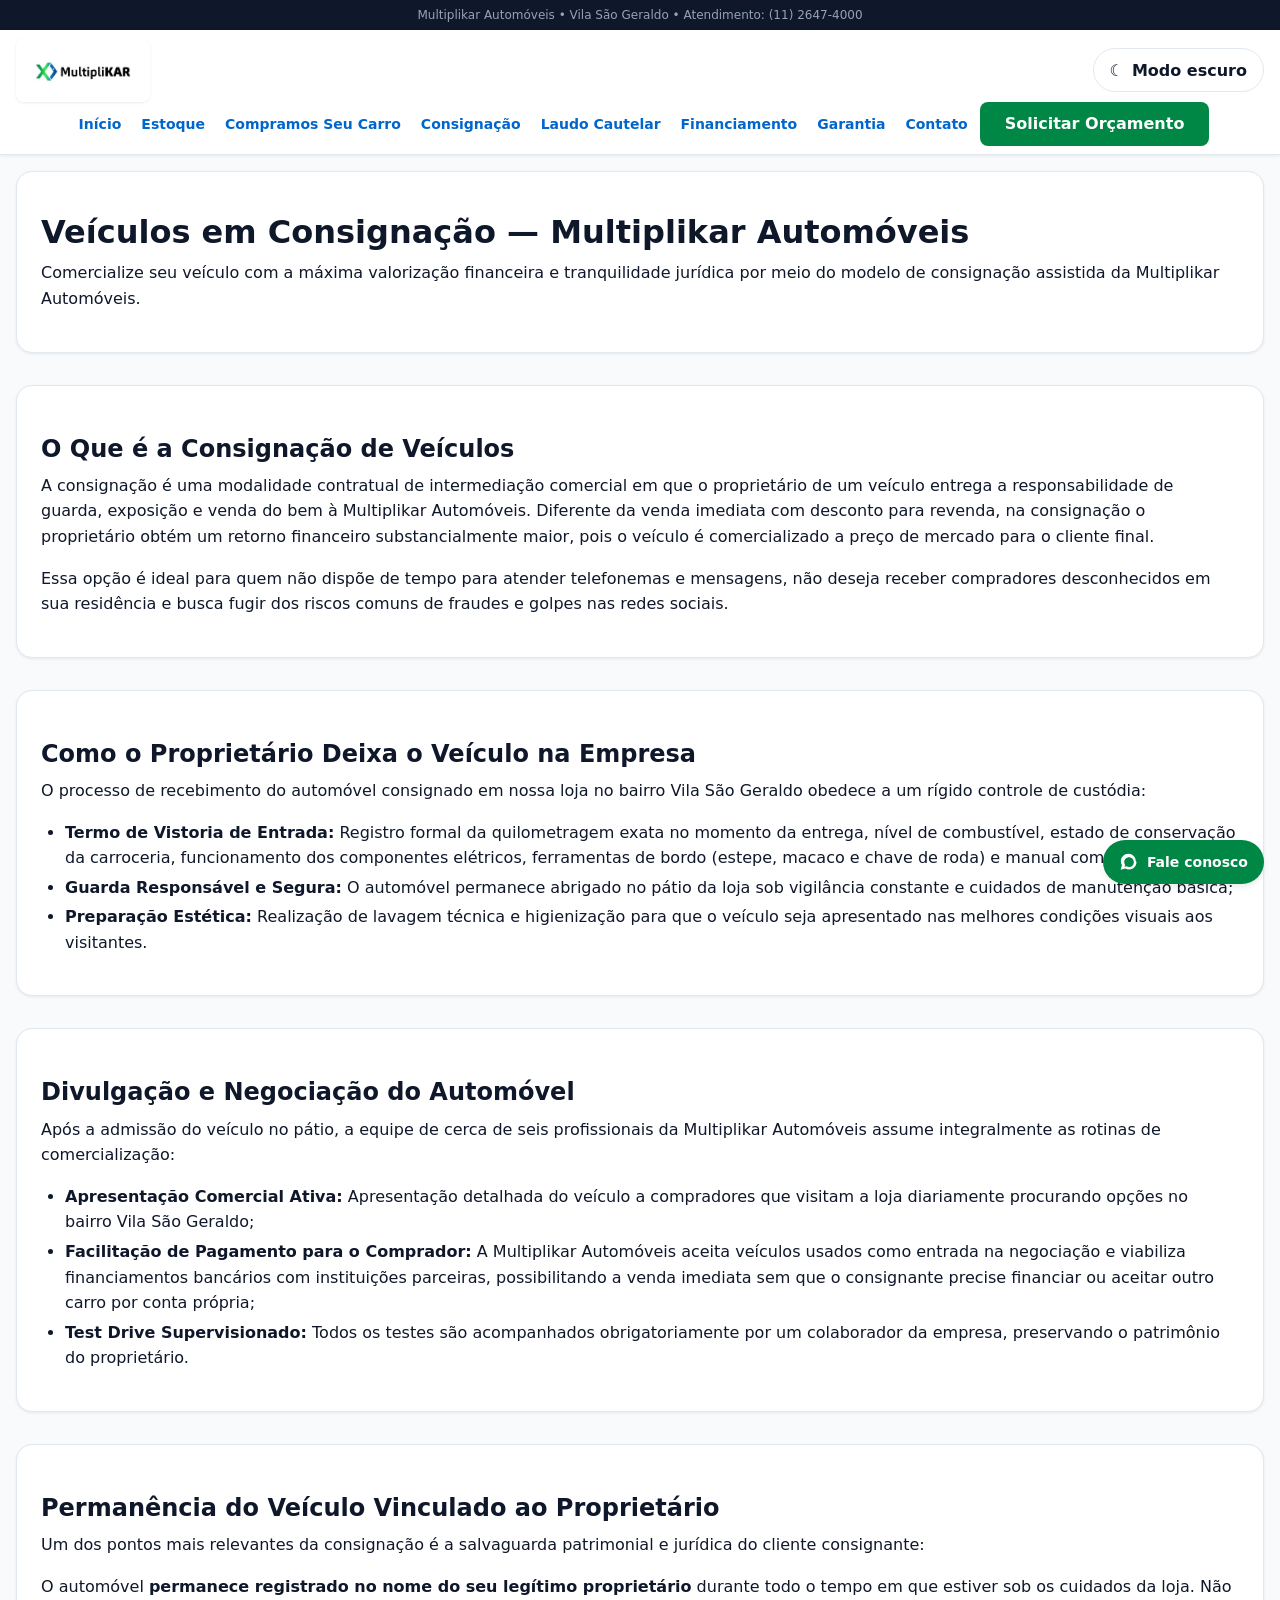
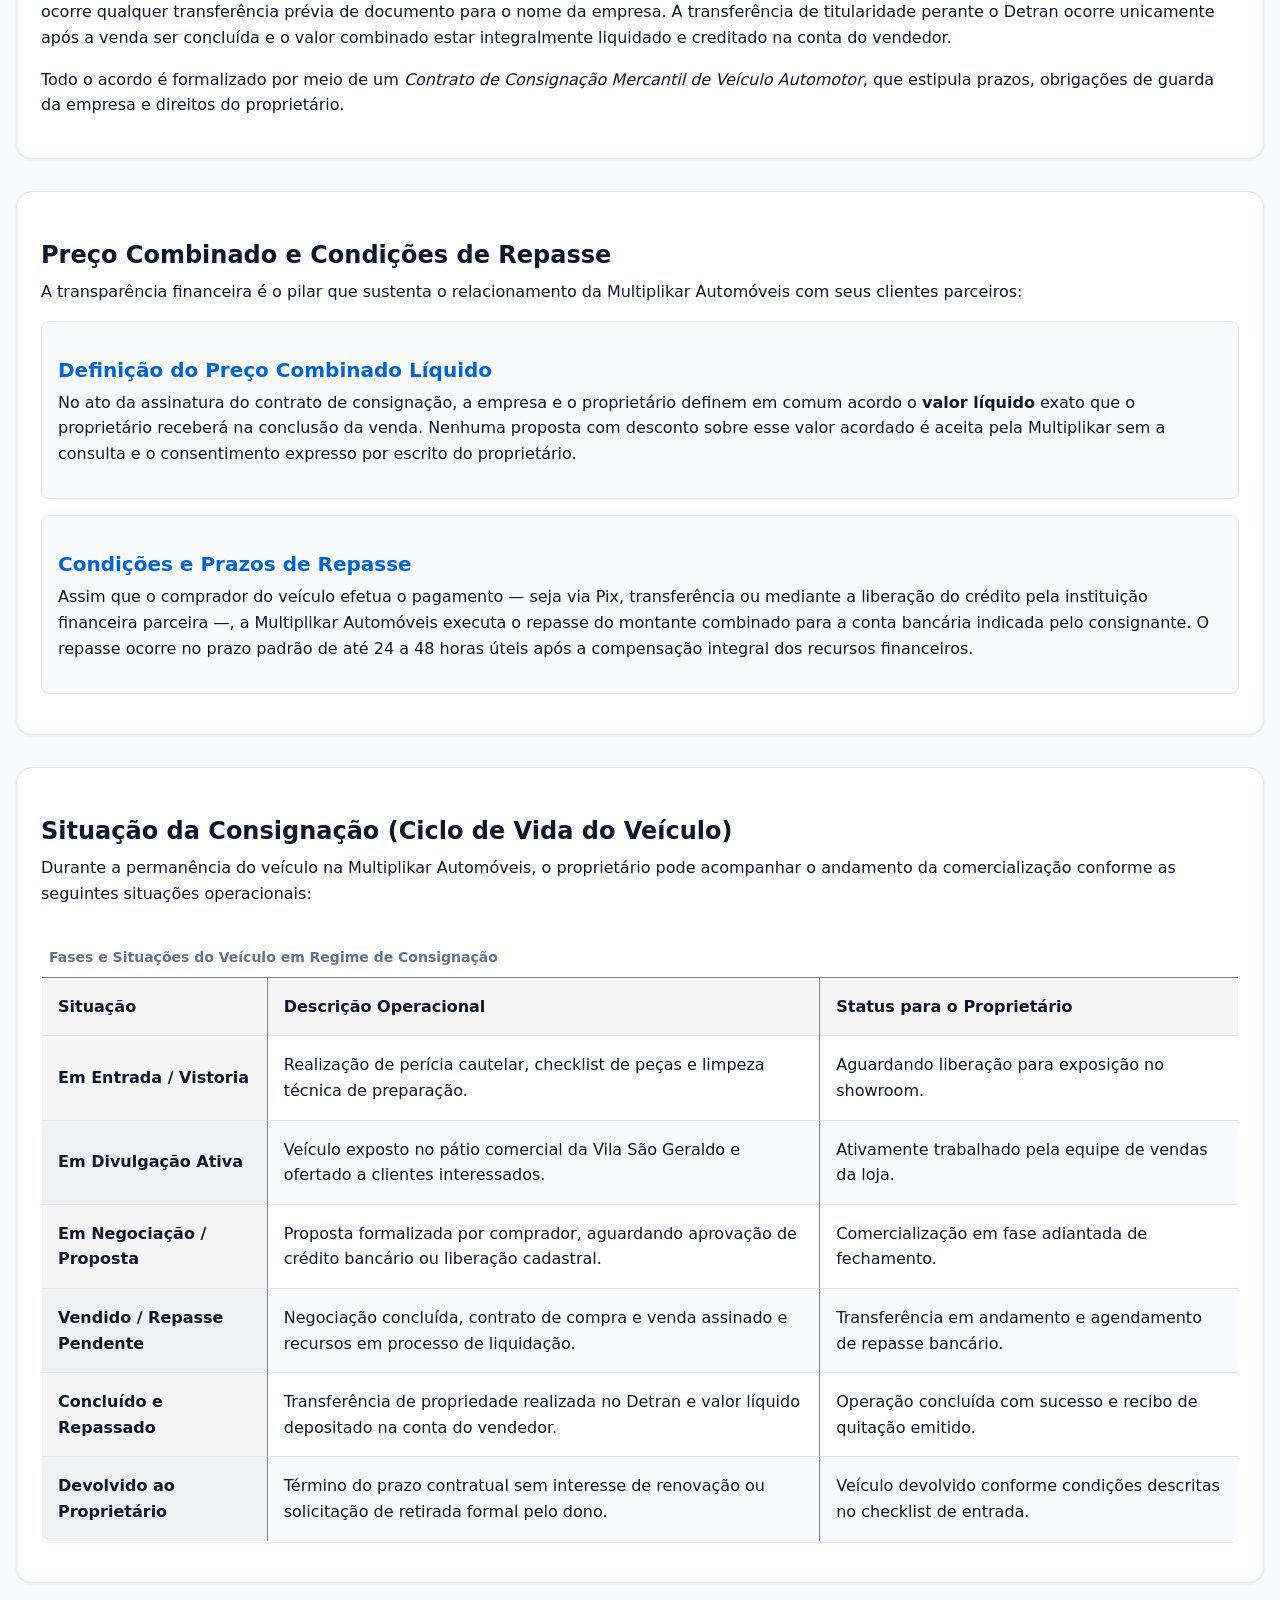
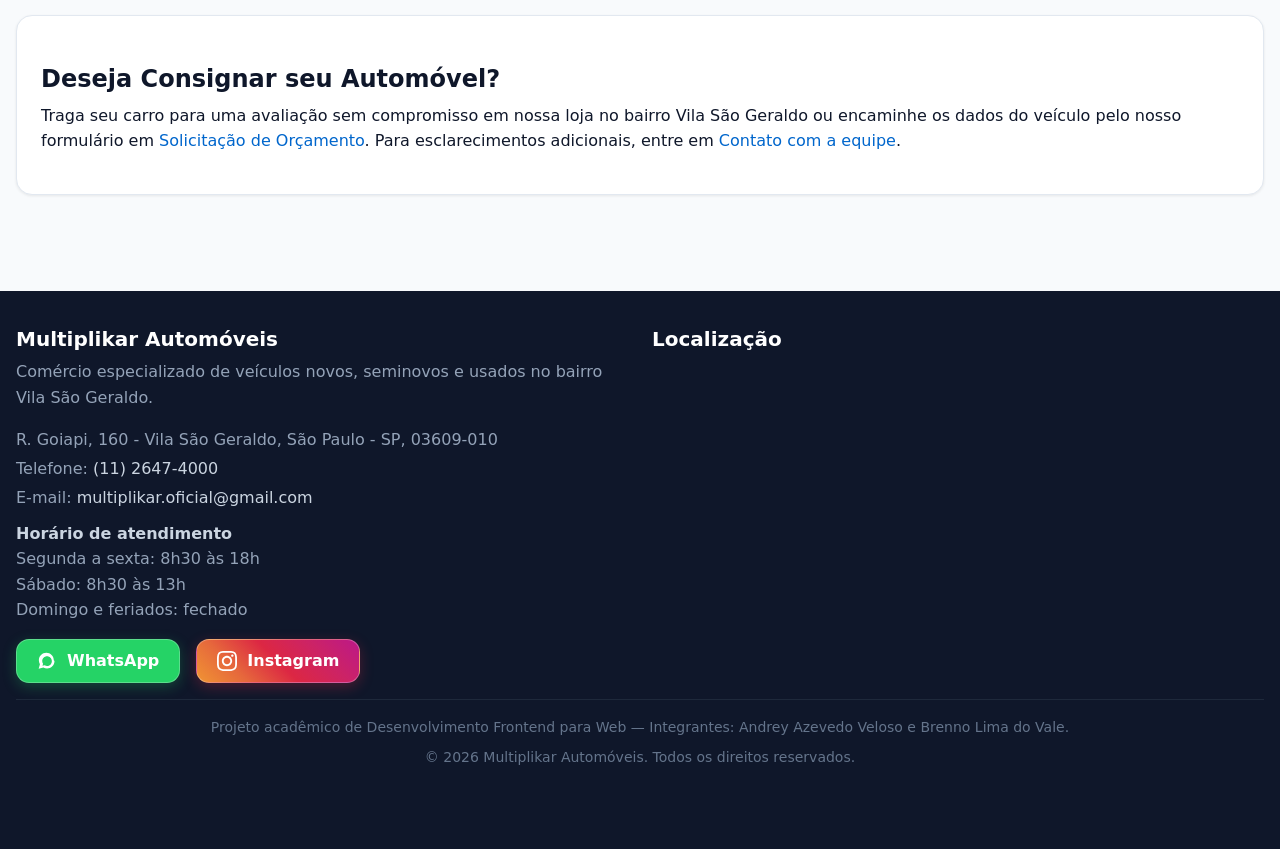
<file: pages/consignacao.html>
<!DOCTYPE html>
<html lang="pt-BR">
<head>
  <meta charset="UTF-8">
  <meta name="viewport" content="width=device-width, initial-scale=1.0">
  <title>Multiplikar Automóveis — Veículos em Consignação</title>
  <link rel="stylesheet" href="../assets/css/design-system.css">
</head>
<body>

    <!-- BARRA DE TOPO INSTITUCIONAL -->
  <div class="cabecalho-barra-topo">
    <span>Multiplikar Automóveis &bull; Vila São Geraldo &bull; Atendimento: (11) 2647-4000</span>
  </div>

  <!-- CABEÇALHO COM NAVEGAÇÃO STICKY E MOBILE-FIRST -->
  <header class="cabecalho-site">
    <div class="cabecalho-conteiner">
      <a href="../index.html" class="marca-link">
        <img src="../assets/img/logo-loja.svg" alt="Logotipo da empresa Multiplikar Automóveis" class="marca-logo-img" width="200" height="100">
      </a>

      <button type="button" class="controle-tema" data-controle-tema aria-label="Ativar tema escuro" aria-pressed="false"><span aria-hidden="true">&#9790;</span><span data-rotulo-tema>Modo escuro</span></button>

      <!-- Controle de Abertura do Menu no Smartphone -->
      <button type="button" class="menu-toggle-label" data-menu-toggle aria-label="Abrir menu principal" aria-expanded="false" aria-controls="menu-principal">
        <svg class="icone-svg" viewBox="0 0 24 24" aria-hidden="true">
          <path d="M3 18h18v-2H3v2zm0-5h18v-2H3v2zm0-7v2h18V6H3z"/>
        </svg>
      </button>

      <!-- Navegação Principal -->
      <nav id="menu-principal" class="navegacao-principal" aria-label="Navegação principal">
        <ul class="lista-nav">
          <li class="item-nav"><a href="../index.html" class="link-nav">Início</a></li>
          <li class="item-nav">
            <a href="estoque.html" class="link-nav">Estoque</a>
            <ul class="submenu-nav" aria-label="Submenu Estoque">
              <li><a href="estoque.html" class="link-nav">Todos os Veículos</a></li>
              <li><a href="vendas.html" class="link-nav">Vendas e Pagamentos</a></li>
            </ul>
          </li>
          <li class="item-nav"><a href="compra-veiculos.html" class="link-nav">Compramos Seu Carro</a></li>
          <li class="item-nav"><a href="consignacao.html" class="link-nav">Consignação</a></li>
          <li class="item-nav"><a href="avaliacao.html" class="link-nav">Laudo Cautelar</a></li>
          <li class="item-nav"><a href="financiamento.html" class="link-nav">Financiamento</a></li>
          <li class="item-nav"><a href="garantia.html" class="link-nav">Garantia</a></li>
          <li class="item-nav"><a href="contato.html" class="link-nav">Contato</a></li>
          <li class="item-nav">
            <a href="orcamento.html" class="btn btn-destaque">Solicitar Orçamento</a>
          </li>
        </ul>
      </nav>
    </div>
  </header>

  <main class="conteiner-principal">
    <article>
      <h1>Veículos em Consignação — Multiplikar Automóveis</h1>
      <p>Comercialize seu veículo com a máxima valorização financeira e tranquilidade jurídica por meio do modelo de consignação assistida da Multiplikar Automóveis.</p>
    </article>

    <section>
      <h2>O Que é a Consignação de Veículos</h2>
      <p>A consignação é uma modalidade contratual de intermediação comercial em que o proprietário de um veículo entrega a responsabilidade de guarda, exposição e venda do bem à Multiplikar Automóveis. Diferente da venda imediata com desconto para revenda, na consignação o proprietário obtém um retorno financeiro substancialmente maior, pois o veículo é comercializado a preço de mercado para o cliente final.</p>
      <p>Essa opção é ideal para quem não dispõe de tempo para atender telefonemas e mensagens, não deseja receber compradores desconhecidos em sua residência e busca fugir dos riscos comuns de fraudes e golpes nas redes sociais.</p>
    </section>

    <section>
      <h2>Como o Proprietário Deixa o Veículo na Empresa</h2>
      <p>O processo de recebimento do automóvel consignado em nossa loja no bairro Vila São Geraldo obedece a um rígido controle de custódia:</p>
      <ul>
        <li><strong>Termo de Vistoria de Entrada:</strong> Registro formal da quilometragem exata no momento da entrega, nível de combustível, estado de conservação da carroceria, funcionamento dos componentes elétricos, ferramentas de bordo (estepe, macaco e chave de roda) e manual com chave reserva;</li>
        <li><strong>Guarda Responsável e Segura:</strong> O automóvel permanece abrigado no pátio da loja sob vigilância constante e cuidados de manutenção básica;</li>
        <li><strong>Preparação Estética:</strong> Realização de lavagem técnica e higienização para que o veículo seja apresentado nas melhores condições visuais aos visitantes.</li>
      </ul>
    </section>

    <section>
      <h2>Divulgação e Negociação do Automóvel</h2>
      <p>Após a admissão do veículo no pátio, a equipe de cerca de seis profissionais da Multiplikar Automóveis assume integralmente as rotinas de comercialização:</p>
      <ul>
        <li><strong>Apresentação Comercial Ativa:</strong> Apresentação detalhada do veículo a compradores que visitam a loja diariamente procurando opções no bairro Vila São Geraldo;</li>
        <li><strong>Facilitação de Pagamento para o Comprador:</strong> A Multiplikar Automóveis aceita veículos usados como entrada na negociação e viabiliza financiamentos bancários com instituições parceiras, possibilitando a venda imediata sem que o consignante precise financiar ou aceitar outro carro por conta própria;</li>
        <li><strong>Test Drive Supervisionado:</strong> Todos os testes são acompanhados obrigatoriamente por um colaborador da empresa, preservando o patrimônio do proprietário.</li>
      </ul>
    </section>

    <section>
      <h2>Permanência do Veículo Vinculado ao Proprietário</h2>
      <p>Um dos pontos mais relevantes da consignação é a salvaguarda patrimonial e jurídica do cliente consignante:</p>
      <p>O automóvel <strong>permanece registrado no nome do seu legítimo proprietário</strong> durante todo o tempo em que estiver sob os cuidados da loja. Não ocorre qualquer transferência prévia de documento para o nome da empresa. A transferência de titularidade perante o Detran ocorre unicamente após a venda ser concluída e o valor combinado estar integralmente liquidado e creditado na conta do vendedor.</p>
      <p>Todo o acordo é formalizado por meio de um <em>Contrato de Consignação Mercantil de Veículo Automotor</em>, que estipula prazos, obrigações de guarda da empresa e direitos do proprietário.</p>
    </section>

    <section>
      <h2>Preço Combinado e Condições de Repasse</h2>
      <p>A transparência financeira é o pilar que sustenta o relacionamento da Multiplikar Automóveis com seus clientes parceiros:</p>

      <article>
        <h3>Definição do Preço Combinado Líquido</h3>
        <p>No ato da assinatura do contrato de consignação, a empresa e o proprietário definem em comum acordo o <strong>valor líquido</strong> exato que o proprietário receberá na conclusão da venda. Nenhuma proposta com desconto sobre esse valor acordado é aceita pela Multiplikar sem a consulta e o consentimento expresso por escrito do proprietário.</p>
      </article>

      <article>
        <h3>Condições e Prazos de Repasse</h3>
        <p>Assim que o comprador do veículo efetua o pagamento — seja via Pix, transferência ou mediante a liberação do crédito pela instituição financeira parceira —, a Multiplikar Automóveis executa o repasse do montante combinado para a conta bancária indicada pelo consignante. O repasse ocorre no prazo padrão de até 24 a 48 horas úteis após a compensação integral dos recursos financeiros.</p>
      </article>
    </section>

    <section>
      <h2>Situação da Consignação (Ciclo de Vida do Veículo)</h2>
      <p>Durante a permanência do veículo na Multiplikar Automóveis, o proprietário pode acompanhar o andamento da comercialização conforme as seguintes situações operacionais:</p>

      <div class="tabela-rolagem">
      <table class="tabela-grade">
        <caption>Fases e Situações do Veículo em Regime de Consignação</caption>
        <thead>
          <tr>
            <th scope="col">Situação</th>
            <th scope="col">Descrição Operacional</th>
            <th scope="col">Status para o Proprietário</th>
          </tr>
        </thead>
        <tbody>
          <tr>
            <th scope="row">Em Entrada / Vistoria</th>
            <td>Realização de perícia cautelar, checklist de peças e limpeza técnica de preparação.</td>
            <td>Aguardando liberação para exposição no showroom.</td>
          </tr>
          <tr>
            <th scope="row">Em Divulgação Ativa</th>
            <td>Veículo exposto no pátio comercial da Vila São Geraldo e ofertado a clientes interessados.</td>
            <td>Ativamente trabalhado pela equipe de vendas da loja.</td>
          </tr>
          <tr>
            <th scope="row">Em Negociação / Proposta</th>
            <td>Proposta formalizada por comprador, aguardando aprovação de crédito bancário ou liberação cadastral.</td>
            <td>Comercialização em fase adiantada de fechamento.</td>
          </tr>
          <tr>
            <th scope="row">Vendido / Repasse Pendente</th>
            <td>Negociação concluída, contrato de compra e venda assinado e recursos em processo de liquidação.</td>
            <td>Transferência em andamento e agendamento de repasse bancário.</td>
          </tr>
          <tr>
            <th scope="row">Concluído e Repassado</th>
            <td>Transferência de propriedade realizada no Detran e valor líquido depositado na conta do vendedor.</td>
            <td>Operação concluída com sucesso e recibo de quitação emitido.</td>
          </tr>
          <tr>
            <th scope="row">Devolvido ao Proprietário</th>
            <td>Término do prazo contratual sem interesse de renovação ou solicitação de retirada formal pelo dono.</td>
            <td>Veículo devolvido conforme condições descritas no checklist de entrada.</td>
          </tr>
        </tbody>
      </table>
      </div>
    </section>

    <section>
      <h2>Deseja Consignar seu Automóvel?</h2>
      <p>Traga seu carro para uma avaliação sem compromisso em nossa loja no bairro Vila São Geraldo ou encaminhe os dados do veículo pelo nosso formulário em <a href="orcamento.html">Solicitação de Orçamento</a>. Para esclarecimentos adicionais, entre em <a href="contato.html">Contato com a equipe</a>.</p>
    </section>
  </main>

    <!-- RODAPÉ COMPLETO -->
  <footer class="rodape-site">
    <div class="rodape-conteiner">
      <div class="rodape-coluna">
        <h3 class="rodape-titulo">Multiplikar Automóveis</h3>
        <p>Comércio especializado de veículos novos, seminovos e usados no bairro Vila São Geraldo.</p>
        <address>
          R. Goiapi, 160 - Vila São Geraldo, São Paulo - SP, 03609-010 <br>
          Telefone: <a href="tel:+551126474000">(11) 2647-4000</a> <br>
          E-mail: <a href="mailto:multiplikar.oficial@gmail.com">multiplikar.oficial@gmail.com</a>
        </address>
        <p class="rodape-horario">
          <strong>Horário de atendimento</strong><br>
          Segunda a sexta: 8h30 às 18h<br>
          Sábado: 8h30 às 13h<br>
          Domingo e feriados: fechado
        </p>
        <div class="rodape-redes">
          <a href="https://wa.me/551126474000?text=Ol%C3%A1%2C%20vim%20pelo%20site" target="_blank" rel="noopener noreferrer" class="btn-whatsapp">
            <svg class="icone-svg" viewBox="0 0 24 24" aria-hidden="true">
              <path d="M12.031 6.172c-3.181 0-5.767 2.586-5.768 5.766-.001 1.298.38 2.27 1.019 3.287l-.711 2.598 2.669-.699c.969.54 1.751.815 2.79.815 3.184 0 5.77-2.586 5.77-5.767.001-3.18-2.583-5.765-5.769-5.765zm8.969 5.768c0 4.963-4.032 8.995-8.97 8.995-1.574 0-3.076-.411-4.385-1.127l-5.645 1.478 1.508-5.508c-.808-1.371-1.278-2.969-1.278-4.67 0-4.963 4.032-8.995 8.97-8.995 4.962 0 8.97 4.032 8.97 8.995z"/>
            </svg>
            <span>WhatsApp</span>
          </a>
          <a href="https://www.instagram.com/multiplikar.oficial/" target="_blank" rel="noopener noreferrer" class="btn-instagram">
            <svg class="icone-svg" viewBox="0 0 24 24" aria-hidden="true">
              <path d="M12 2.163c3.204 0 3.584.012 4.85.07 3.252.148 4.771 1.691 4.919 4.919.058 1.265.069 1.645.069 4.849 0 3.205-.012 3.584-.069 4.849-.149 3.225-1.664 4.771-4.919 4.919-1.266.058-1.644.07-4.85.07-3.204 0-3.584-.012-4.849-.07-3.26-.149-4.771-1.699-4.919-4.92-.058-1.265-.07-1.644-.07-4.849 0-3.204.013-3.583.07-4.849.149-3.227 1.664-4.771 4.919-4.919 1.266-.057 1.645-.069 4.849-.069zm0-2.163c-3.259 0-3.667.014-4.947.072-4.358.2-6.78 2.618-6.98 6.98-.059 1.281-.073 1.689-.073 4.948 0 3.259.014 3.668.072 4.948.2 4.358 2.618 6.78 6.98 6.98 1.281.058 1.689.072 4.948.072 3.259 0 3.668-.014 4.948-.072 4.354-.2 6.782-2.618 6.979-6.98.059-1.28.073-1.689.073-4.948 0-3.259-.014-3.667-.072-4.947-.196-4.354-2.617-6.78-6.979-6.98-1.281-.059-1.69-.073-4.949-.073zm0 5.838c-3.403 0-6.162 2.759-6.162 6.162s2.759 6.163 6.162 6.163 6.162-2.759 6.162-6.163c0-3.403-2.759-6.162-6.162-6.162zm0 10.162c-2.209 0-4-1.79-4-4 0-2.209 1.791-4 4-4s4 1.791 4 4c0 2.21-1.791 4-4 4zm6.406-11.845c-.796 0-1.441.645-1.441 1.44s.645 1.44 1.441 1.44c.795 0 1.439-.645 1.439-1.44s-.644-1.44-1.439-1.44z"/>
            </svg>
            <span>Instagram</span>
          </a>
        </div>
      </div>

      <div class="rodape-coluna">
        <h3 class="rodape-titulo">Localização</h3>
        <iframe
          src="https://maps.google.com/maps?q=R.%20Goiapi,%20160%20-%20Vila%20Sao%20Geraldo,%20S%C3%A3o%20Paulo%20-%20SP,%2003609-010&t=&z=16&ie=UTF8&iwloc=&output=embed"
          height="220"
          allowfullscreen=""
          loading="lazy"
          referrerpolicy="no-referrer-when-downgrade"
          title="Mapa de localização da loja Multiplikar Automóveis">
        </iframe>
      </div>
    </div>

    <div class="rodape-base">
      <div class="rodape-creditos">
        <p>Projeto acadêmico de Desenvolvimento Frontend para Web — Integrantes: Andrey Azevedo Veloso e Brenno Lima do Vale.</p>
        <p>&copy; 2026 Multiplikar Automóveis. Todos os direitos reservados.</p>
      </div>
    </div>
  </footer>

  <!-- BOTÃO FIXO DO WHATSAPP -->
  <a href="https://wa.me/551126474000?text=Ol%C3%A1%2C%20vim%20pelo%20site" target="_blank" rel="noopener noreferrer" class="whatsapp-flutuante" aria-label="Fale conosco pelo WhatsApp (abre em nova aba)">
    <svg class="icone-svg" viewBox="0 0 24 24" aria-hidden="true">
      <path d="M12.031 6.172c-3.181 0-5.767 2.586-5.768 5.766-.001 1.298.38 2.27 1.019 3.287l-.711 2.598 2.669-.699c.969.54 1.751.815 2.79.815 3.184 0 5.77-2.586 5.77-5.767.001-3.18-2.583-5.765-5.769-5.765zm8.969 5.768c0 4.963-4.032 8.995-8.97 8.995-1.574 0-3.076-.411-4.385-1.127l-5.645 1.478 1.508-5.508c-.808-1.371-1.278-2.969-1.278-4.67 0-4.963 4.032-8.995 8.97-8.995 4.962 0 8.97 4.032 8.97 8.995z"/>
    </svg>
    <span>Fale conosco</span>
  </a>

  <script src="../assets/js/tema.js" defer></script>
  <script src="../assets/js/menu.js" defer></script>
</body>
</html>
</file>
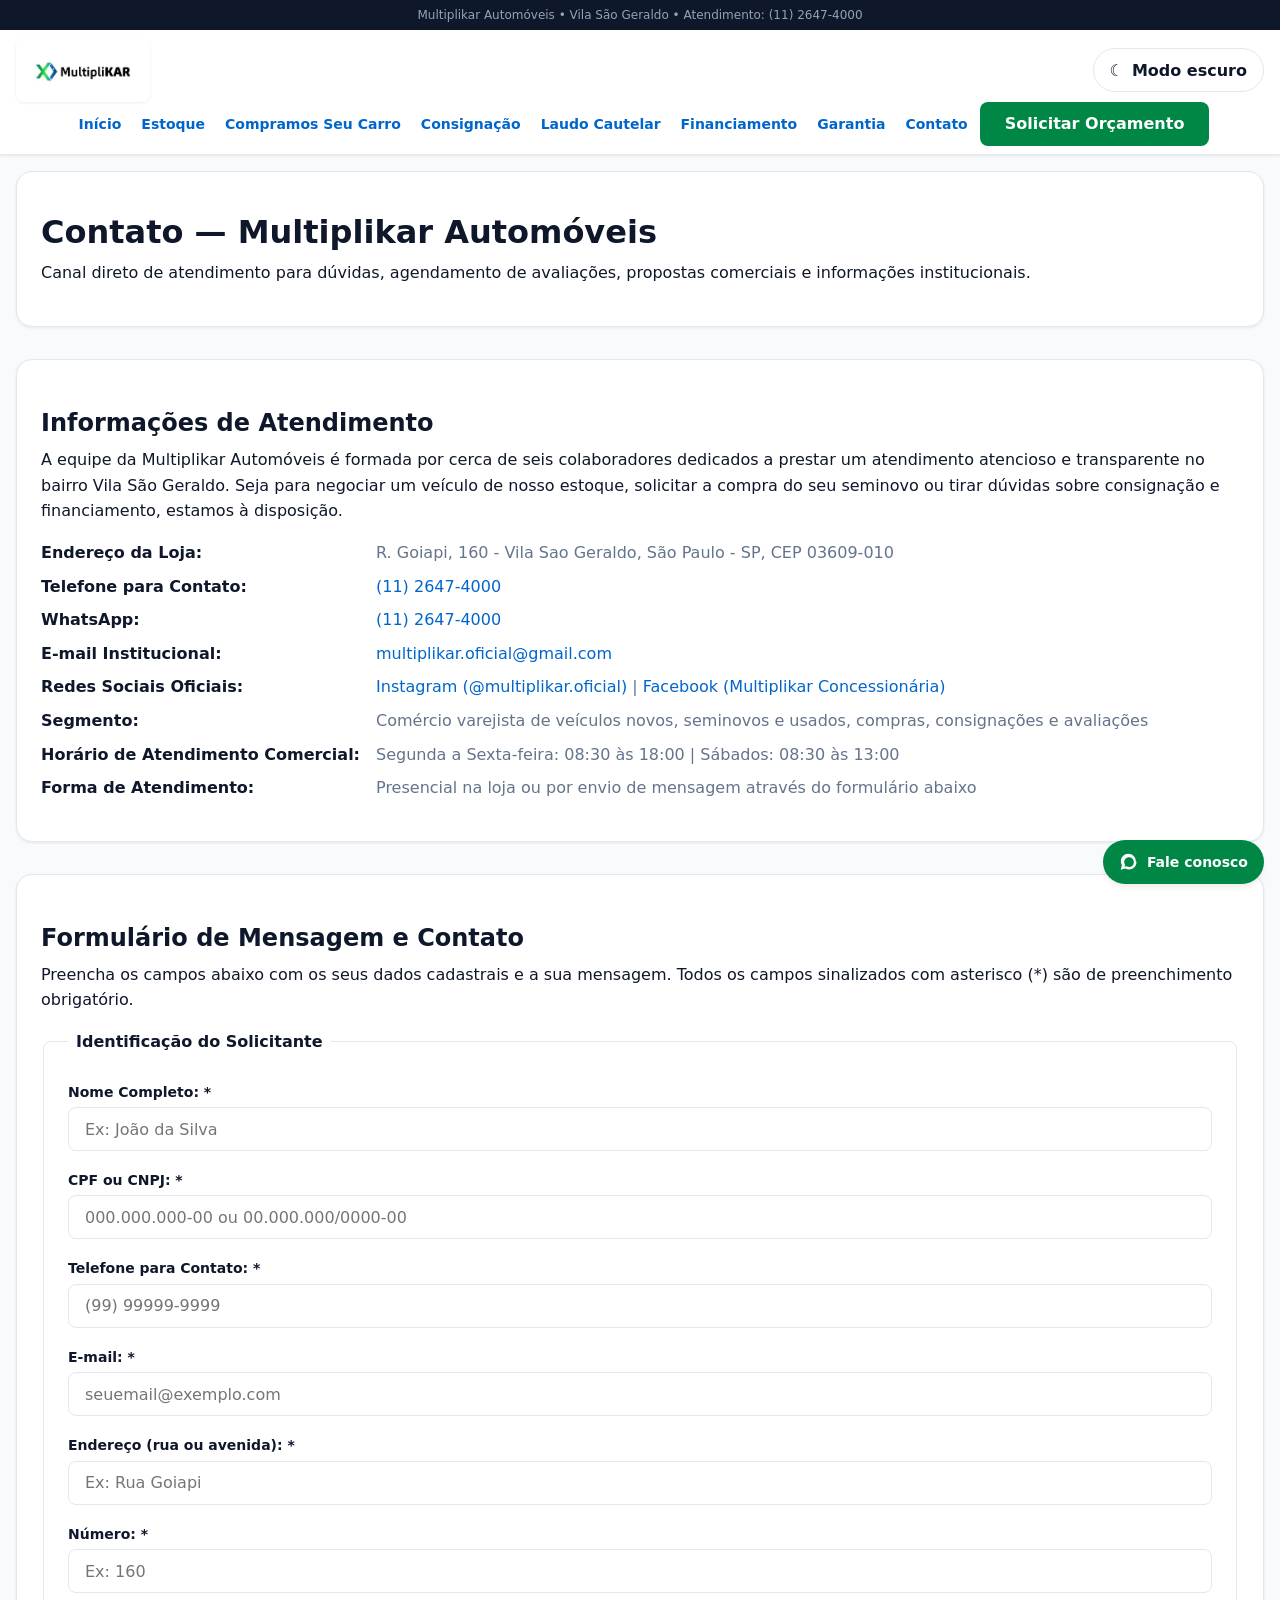
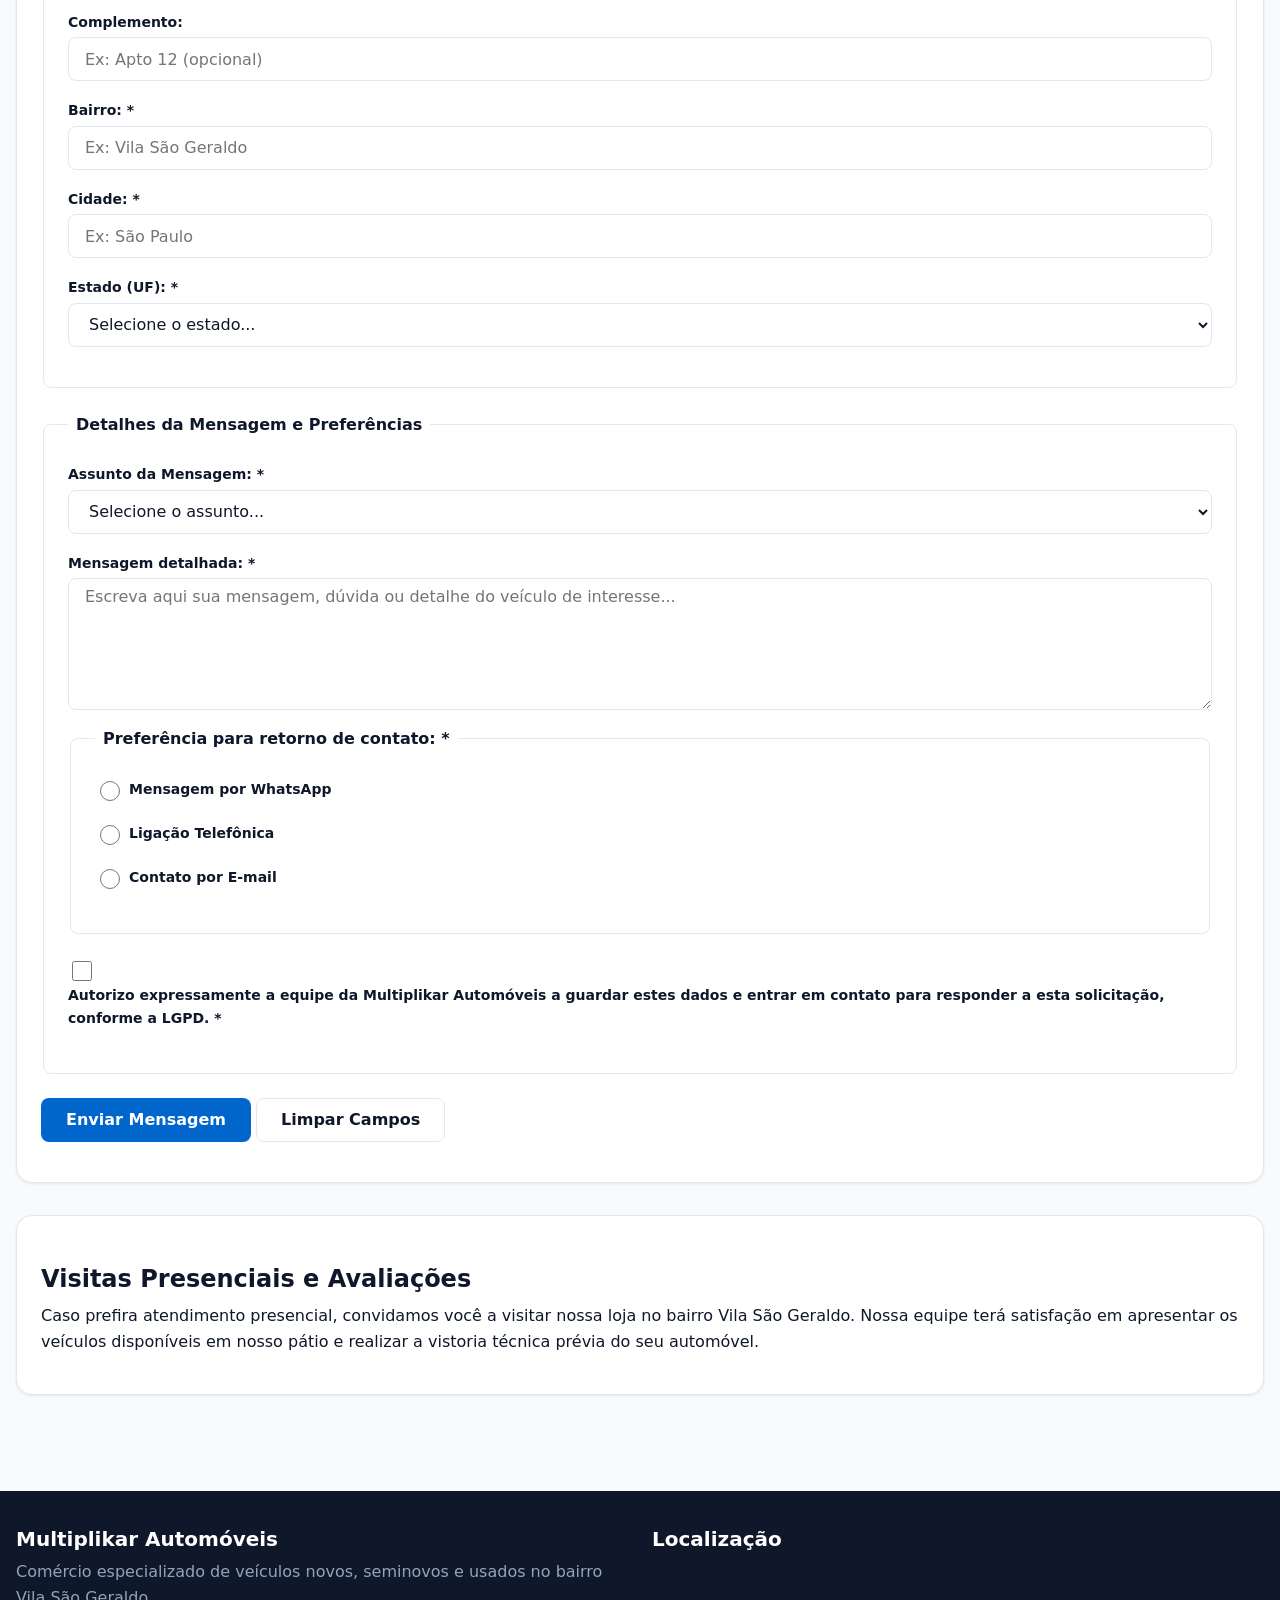
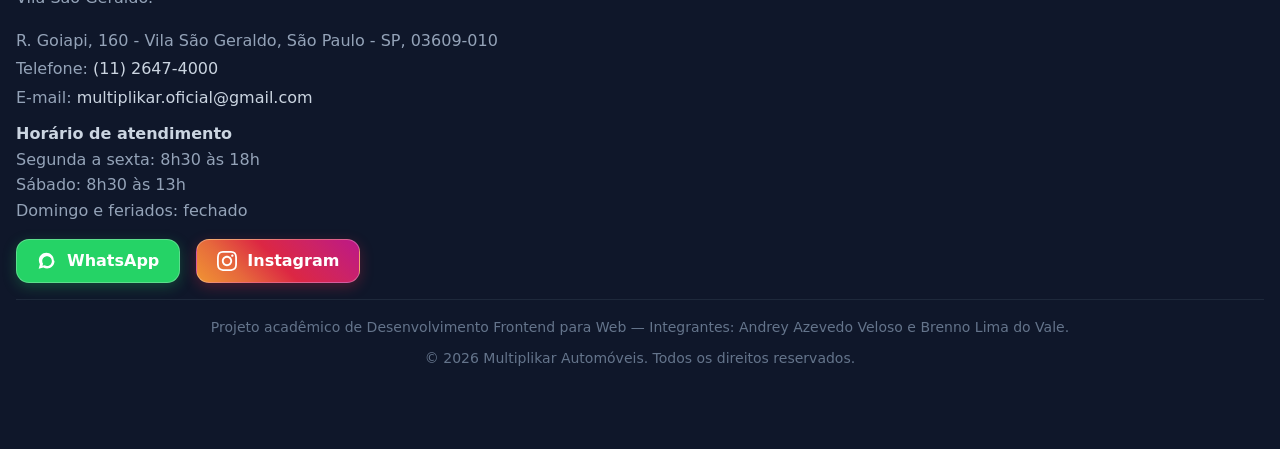
<file: pages/contato.html>
<!DOCTYPE html>
<html lang="pt-BR">
<head>
  <meta charset="UTF-8">
  <meta name="viewport" content="width=device-width, initial-scale=1.0">
  <title>Multiplikar Automóveis — Contato e Localização</title>
  <link rel="stylesheet" href="../assets/css/design-system.css">
</head>
<body>

    <!-- BARRA DE TOPO INSTITUCIONAL -->
  <div class="cabecalho-barra-topo">
    <span>Multiplikar Automóveis &bull; Vila São Geraldo &bull; Atendimento: (11) 2647-4000</span>
  </div>

  <!-- CABEÇALHO COM NAVEGAÇÃO STICKY E MOBILE-FIRST -->
  <header class="cabecalho-site">
    <div class="cabecalho-conteiner">
      <a href="../index.html" class="marca-link">
        <img src="../assets/img/logo-loja.svg" alt="Logotipo da empresa Multiplikar Automóveis" class="marca-logo-img" width="200" height="100">
      </a>

      <button type="button" class="controle-tema" data-controle-tema aria-label="Ativar tema escuro" aria-pressed="false"><span aria-hidden="true">&#9790;</span><span data-rotulo-tema>Modo escuro</span></button>

      <!-- Controle de Abertura do Menu no Smartphone -->
      <button type="button" class="menu-toggle-label" data-menu-toggle aria-label="Abrir menu principal" aria-expanded="false" aria-controls="menu-principal">
        <svg class="icone-svg" viewBox="0 0 24 24" aria-hidden="true">
          <path d="M3 18h18v-2H3v2zm0-5h18v-2H3v2zm0-7v2h18V6H3z"/>
        </svg>
      </button>

      <!-- Navegação Principal -->
      <nav id="menu-principal" class="navegacao-principal" aria-label="Navegação principal">
        <ul class="lista-nav">
          <li class="item-nav"><a href="../index.html" class="link-nav">Início</a></li>
          <li class="item-nav">
            <a href="estoque.html" class="link-nav">Estoque</a>
            <ul class="submenu-nav" aria-label="Submenu Estoque">
              <li><a href="estoque.html" class="link-nav">Todos os Veículos</a></li>
              <li><a href="vendas.html" class="link-nav">Vendas e Pagamentos</a></li>
            </ul>
          </li>
          <li class="item-nav"><a href="compra-veiculos.html" class="link-nav">Compramos Seu Carro</a></li>
          <li class="item-nav"><a href="consignacao.html" class="link-nav">Consignação</a></li>
          <li class="item-nav"><a href="avaliacao.html" class="link-nav">Laudo Cautelar</a></li>
          <li class="item-nav"><a href="financiamento.html" class="link-nav">Financiamento</a></li>
          <li class="item-nav"><a href="garantia.html" class="link-nav">Garantia</a></li>
          <li class="item-nav"><a href="contato.html" class="link-nav">Contato</a></li>
          <li class="item-nav">
            <a href="orcamento.html" class="btn btn-destaque">Solicitar Orçamento</a>
          </li>
        </ul>
      </nav>
    </div>
  </header>

  <main class="conteiner-principal">
    <article>
      <h1>Contato — Multiplikar Automóveis</h1>
      <p>Canal direto de atendimento para dúvidas, agendamento de avaliações, propostas comerciais e informações institucionais.</p>
    </article>

    <section>
      <h2>Informações de Atendimento</h2>
      <p>A equipe da Multiplikar Automóveis é formada por cerca de seis colaboradores dedicados a prestar um atendimento atencioso e transparente no bairro Vila São Geraldo. Seja para negociar um veículo de nosso estoque, solicitar a compra do seu seminovo ou tirar dúvidas sobre consignação e financiamento, estamos à disposição.</p>
      <dl>
        <dt><strong>Endereço da Loja:</strong></dt>
        <dd>R. Goiapi, 160 - Vila Sao Geraldo, São Paulo - SP, CEP 03609-010</dd>

        <dt><strong>Telefone para Contato:</strong></dt>
        <dd><a href="tel:+551126474000">(11) 2647-4000</a></dd>

        <dt><strong>WhatsApp:</strong></dt>
        <dd><a href="https://wa.me/551126474000?text=Ol%C3%A1%2C%20vim%20pelo%20site" target="_blank" rel="noopener noreferrer">(11) 2647-4000</a></dd>

        <dt><strong>E-mail Institucional:</strong></dt>
        <dd><a href="mailto:multiplikar.oficial@gmail.com">multiplikar.oficial@gmail.com</a></dd>

        <dt><strong>Redes Sociais Oficiais:</strong></dt>
        <dd>
          <a href="https://www.instagram.com/multiplikar.oficial/" target="_blank" rel="noopener noreferrer">Instagram (@multiplikar.oficial)</a> |
          <a href="https://www.facebook.com/Multiplikarconcessionaria" target="_blank" rel="noopener noreferrer">Facebook (Multiplikar Concessionária)</a>
        </dd>

        <dt><strong>Segmento:</strong></dt>
        <dd>Comércio varejista de veículos novos, seminovos e usados, compras, consignações e avaliações</dd>

        <dt><strong>Horário de Atendimento Comercial:</strong></dt>
        <dd>Segunda a Sexta-feira: 08:30 às 18:00 | Sábados: 08:30 às 13:00</dd>

        <dt><strong>Forma de Atendimento:</strong></dt>
        <dd>Presencial na loja ou por envio de mensagem através do formulário abaixo</dd>
      </dl>
    </section>

    <section>
      <h2>Formulário de Mensagem e Contato</h2>
      <p>Preencha os campos abaixo com os seus dados cadastrais e a sua mensagem. Todos os campos sinalizados com asterisco (*) são de preenchimento obrigatório.</p>

      <form action="/api/cadastro?f=contato" method="post" class="form-cadastro" data-formulario="contato">

        <fieldset>
          <legend>Identificação do Solicitante</legend>

          <p>
            <label for="nome_completo">Nome Completo: *</label><br>
            <input type="text" id="nome_completo" name="nome_completo" required minlength="3" maxlength="100" autocomplete="name" placeholder="Ex: João da Silva">
            <span class="msg-erro">Digite seu nome completo (pelo menos 3 letras).</span>
          </p>

          <p>
            <label for="documento">CPF ou CNPJ: *</label><br>
            <input type="text" id="documento" name="documento" required pattern="([0-9]{3}\.?[0-9]{3}\.?[0-9]{3}-?[0-9]{2}|[0-9]{2}\.?[0-9]{3}\.?[0-9]{3}\/?[0-9]{4}-?[0-9]{2})" autocomplete="off" title="Informe um CPF válido (ex: 000.000.000-00 ou 11 números) ou CNPJ válido (ex: 00.000.000/0000-00 ou 14 números)" placeholder="000.000.000-00 ou 00.000.000/0000-00">
            <span class="msg-erro">Digite um CPF com 11 números ou um CNPJ com 14 números.</span>
          </p>

          <p>
            <label for="telefone">Telefone para Contato: *</label><br>
            <input type="tel" id="telefone" name="telefone" required pattern="\(?[0-9]{2}\)?\s?[0-9]{4,5}-?[0-9]{4}" autocomplete="tel" title="Informe o DDD seguido do número. Exemplo: (11) 98765-4321 ou (12) 3456-7890" placeholder="(99) 99999-9999">
            <span class="msg-erro">Digite o telefone com DDD. Ex.: (11) 98765-4321.</span>
          </p>

          <p>
            <label for="email">E-mail: *</label><br>
            <input type="email" id="email" name="email" required maxlength="120" autocomplete="email" placeholder="seuemail@exemplo.com">
            <span class="msg-erro">Digite um e-mail válido. Ex.: nome@gmail.com.</span>
          </p>

          <p>
            <label for="logradouro">Endereço (rua ou avenida): *</label><br>
            <input type="text" id="logradouro" name="logradouro" required minlength="3" maxlength="120" autocomplete="address-line1" placeholder="Ex: Rua Goiapi">
            <span class="msg-erro">Digite o nome da rua ou avenida.</span>
          </p>

          <p>
            <label for="numero">Número: *</label><br>
            <input type="text" id="numero" name="numero" required maxlength="10" autocomplete="off" placeholder="Ex: 160">
            <span class="msg-erro">Digite o número (ou S/N).</span>
          </p>

          <p>
            <label for="complemento">Complemento:</label><br>
            <input type="text" id="complemento" name="complemento" maxlength="60" autocomplete="address-line2" placeholder="Ex: Apto 12 (opcional)">
          </p>

          <p>
            <label for="bairro">Bairro: *</label><br>
            <input type="text" id="bairro" name="bairro" required minlength="2" maxlength="80" autocomplete="off" placeholder="Ex: Vila São Geraldo">
            <span class="msg-erro">Digite o bairro.</span>
          </p>

          <p>
            <label for="cidade">Cidade: *</label><br>
            <input type="text" id="cidade" name="cidade" required minlength="2" maxlength="80" autocomplete="address-level2" placeholder="Ex: São Paulo">
            <span class="msg-erro">Digite a cidade onde você mora.</span>
          </p>

          <p>
            <label for="estado">Estado (UF): *</label><br>
            <select id="estado" name="estado" required autocomplete="address-level1">
              <option value="">Selecione o estado...</option>
              <option value="AC">Acre (AC)</option>
              <option value="AL">Alagoas (AL)</option>
              <option value="AP">Amapá (AP)</option>
              <option value="AM">Amazonas (AM)</option>
              <option value="BA">Bahia (BA)</option>
              <option value="CE">Ceará (CE)</option>
              <option value="DF">Distrito Federal (DF)</option>
              <option value="ES">Espírito Santo (ES)</option>
              <option value="GO">Goiás (GO)</option>
              <option value="MA">Maranhão (MA)</option>
              <option value="MT">Mato Grosso (MT)</option>
              <option value="MS">Mato Grosso do Sul (MS)</option>
              <option value="MG">Minas Gerais (MG)</option>
              <option value="PA">Pará (PA)</option>
              <option value="PB">Paraíba (PB)</option>
              <option value="PR">Paraná (PR)</option>
              <option value="PE">Pernambuco (PE)</option>
              <option value="PI">Piauí (PI)</option>
              <option value="RJ">Rio de Janeiro (RJ)</option>
              <option value="RN">Rio Grande do Norte (RN)</option>
              <option value="RS">Rio Grande do Sul (RS)</option>
              <option value="RO">Rondônia (RO)</option>
              <option value="RR">Roraima (RR)</option>
              <option value="SC">Santa Catarina (SC)</option>
              <option value="SP">São Paulo (SP)</option>
              <option value="SE">Sergipe (SE)</option>
              <option value="TO">Tocantins (TO)</option>
            </select>
            <span class="msg-erro">Escolha o estado.</span>
          </p>
        </fieldset>

        <fieldset>
          <legend>Detalhes da Mensagem e Preferências</legend>

          <p>
            <label for="assunto">Assunto da Mensagem: *</label><br>
            <select id="assunto" name="assunto" required>
              <option value="">Selecione o assunto...</option>
              <option value="compra_veiculo">Comprar um veículo do estoque</option>
              <option value="venda_veiculo">Vender meu veículo para a Multiplikar</option>
              <option value="consignacao">Interesse em consignar meu veículo</option>
              <option value="avaliacao">Agendamento de avaliação ou laudo cautelar</option>
              <option value="financiamento">Dúvidas sobre financiamento bancário</option>
              <option value="garantia">Dúvidas ou acionamento de garantia pós-venda</option>
              <option value="outros">Outros assuntos gerais</option>
            </select>
            <span class="msg-erro">Escolha o assunto da mensagem.</span>
          </p>

          <p>
            <label for="mensagem">Mensagem detalhada: *</label><br>
            <textarea id="mensagem" name="mensagem" required rows="6" cols="60" minlength="10" maxlength="1000" placeholder="Escreva aqui sua mensagem, dúvida ou detalhe do veículo de interesse..."></textarea>
            <span class="msg-erro">Escreva sua mensagem (pelo menos 10 caracteres).</span>
          </p>

          <fieldset>
            <legend>Preferência para retorno de contato: *</legend>
            <p>
              <input type="radio" id="pref_whatsapp" name="preferencia_contato" value="whatsapp" required>
              <label for="pref_whatsapp">Mensagem por WhatsApp</label>
            </p>
            <p>
              <input type="radio" id="pref_telefone" name="preferencia_contato" value="telefone">
              <label for="pref_telefone">Ligação Telefônica</label>
            </p>
            <p>
              <input type="radio" id="pref_email" name="preferencia_contato" value="email">
              <label for="pref_email">Contato por E-mail</label>
            </p>
          </fieldset>

          <p>
            <input type="checkbox" id="aceite_contato" name="aceite_contato" required>
            <label for="aceite_contato">Autorizo expressamente a equipe da Multiplikar Automóveis a guardar estes dados e entrar em contato para responder a esta solicitação, conforme a LGPD. *</label>
            <span class="msg-erro">Marque esta caixa para a gente poder te responder.</span>
          </p>
        </fieldset>

        <p class="campo-armadilha">
          <label for="site_empresa">Não preencha este campo:</label>
          <input type="text" id="site_empresa" name="site_empresa" tabindex="-1" autocomplete="off">
        </p>

        <p>
          <button type="submit">Enviar Mensagem</button>
          <button type="reset">Limpar Campos</button>
        </p>
        <p id="status-envio" class="status-envio" role="status" aria-live="polite" tabindex="-1"></p>

      </form>
    </section>

    <section>
      <h2>Visitas Presenciais e Avaliações</h2>
      <p>Caso prefira atendimento presencial, convidamos você a visitar nossa loja no bairro Vila São Geraldo. Nossa equipe terá satisfação em apresentar os veículos disponíveis em nosso pátio e realizar a vistoria técnica prévia do seu automóvel.</p>
    </section>
  </main>

    <!-- RODAPÉ COMPLETO -->
  <footer class="rodape-site">
    <div class="rodape-conteiner">
      <div class="rodape-coluna">
        <h3 class="rodape-titulo">Multiplikar Automóveis</h3>
        <p>Comércio especializado de veículos novos, seminovos e usados no bairro Vila São Geraldo.</p>
        <address>
          R. Goiapi, 160 - Vila São Geraldo, São Paulo - SP, 03609-010 <br>
          Telefone: <a href="tel:+551126474000">(11) 2647-4000</a> <br>
          E-mail: <a href="mailto:multiplikar.oficial@gmail.com">multiplikar.oficial@gmail.com</a>
        </address>
        <p class="rodape-horario">
          <strong>Horário de atendimento</strong><br>
          Segunda a sexta: 8h30 às 18h<br>
          Sábado: 8h30 às 13h<br>
          Domingo e feriados: fechado
        </p>
        <div class="rodape-redes">
          <a href="https://wa.me/551126474000?text=Ol%C3%A1%2C%20vim%20pelo%20site" target="_blank" rel="noopener noreferrer" class="btn-whatsapp">
            <svg class="icone-svg" viewBox="0 0 24 24" aria-hidden="true">
              <path d="M12.031 6.172c-3.181 0-5.767 2.586-5.768 5.766-.001 1.298.38 2.27 1.019 3.287l-.711 2.598 2.669-.699c.969.54 1.751.815 2.79.815 3.184 0 5.77-2.586 5.77-5.767.001-3.18-2.583-5.765-5.769-5.765zm8.969 5.768c0 4.963-4.032 8.995-8.97 8.995-1.574 0-3.076-.411-4.385-1.127l-5.645 1.478 1.508-5.508c-.808-1.371-1.278-2.969-1.278-4.67 0-4.963 4.032-8.995 8.97-8.995 4.962 0 8.97 4.032 8.97 8.995z"/>
            </svg>
            <span>WhatsApp</span>
          </a>
          <a href="https://www.instagram.com/multiplikar.oficial/" target="_blank" rel="noopener noreferrer" class="btn-instagram">
            <svg class="icone-svg" viewBox="0 0 24 24" aria-hidden="true">
              <path d="M12 2.163c3.204 0 3.584.012 4.85.07 3.252.148 4.771 1.691 4.919 4.919.058 1.265.069 1.645.069 4.849 0 3.205-.012 3.584-.069 4.849-.149 3.225-1.664 4.771-4.919 4.919-1.266.058-1.644.07-4.85.07-3.204 0-3.584-.012-4.849-.07-3.26-.149-4.771-1.699-4.919-4.92-.058-1.265-.07-1.644-.07-4.849 0-3.204.013-3.583.07-4.849.149-3.227 1.664-4.771 4.919-4.919 1.266-.057 1.645-.069 4.849-.069zm0-2.163c-3.259 0-3.667.014-4.947.072-4.358.2-6.78 2.618-6.98 6.98-.059 1.281-.073 1.689-.073 4.948 0 3.259.014 3.668.072 4.948.2 4.358 2.618 6.78 6.98 6.98 1.281.058 1.689.072 4.948.072 3.259 0 3.668-.014 4.948-.072 4.354-.2 6.782-2.618 6.979-6.98.059-1.28.073-1.689.073-4.948 0-3.259-.014-3.667-.072-4.947-.196-4.354-2.617-6.78-6.979-6.98-1.281-.059-1.69-.073-4.949-.073zm0 5.838c-3.403 0-6.162 2.759-6.162 6.162s2.759 6.163 6.162 6.163 6.162-2.759 6.162-6.163c0-3.403-2.759-6.162-6.162-6.162zm0 10.162c-2.209 0-4-1.79-4-4 0-2.209 1.791-4 4-4s4 1.791 4 4c0 2.21-1.791 4-4 4zm6.406-11.845c-.796 0-1.441.645-1.441 1.44s.645 1.44 1.441 1.44c.795 0 1.439-.645 1.439-1.44s-.644-1.44-1.439-1.44z"/>
            </svg>
            <span>Instagram</span>
          </a>
        </div>
      </div>

      <div class="rodape-coluna">
        <h3 class="rodape-titulo">Localização</h3>
        <iframe
          src="https://maps.google.com/maps?q=R.%20Goiapi,%20160%20-%20Vila%20Sao%20Geraldo,%20S%C3%A3o%20Paulo%20-%20SP,%2003609-010&t=&z=16&ie=UTF8&iwloc=&output=embed"
          height="220"
          allowfullscreen=""
          loading="lazy"
          referrerpolicy="no-referrer-when-downgrade"
          title="Mapa de localização da loja Multiplikar Automóveis">
        </iframe>
      </div>
    </div>

    <div class="rodape-base">
      <div class="rodape-creditos">
        <p>Projeto acadêmico de Desenvolvimento Frontend para Web — Integrantes: Andrey Azevedo Veloso e Brenno Lima do Vale.</p>
        <p>&copy; 2026 Multiplikar Automóveis. Todos os direitos reservados.</p>
      </div>
    </div>
  </footer>

  <!-- BOTÃO FIXO DO WHATSAPP -->
  <a href="https://wa.me/551126474000?text=Ol%C3%A1%2C%20vim%20pelo%20site" target="_blank" rel="noopener noreferrer" class="whatsapp-flutuante" aria-label="Fale conosco pelo WhatsApp (abre em nova aba)">
    <svg class="icone-svg" viewBox="0 0 24 24" aria-hidden="true">
      <path d="M12.031 6.172c-3.181 0-5.767 2.586-5.768 5.766-.001 1.298.38 2.27 1.019 3.287l-.711 2.598 2.669-.699c.969.54 1.751.815 2.79.815 3.184 0 5.77-2.586 5.77-5.767.001-3.18-2.583-5.765-5.769-5.765zm8.969 5.768c0 4.963-4.032 8.995-8.97 8.995-1.574 0-3.076-.411-4.385-1.127l-5.645 1.478 1.508-5.508c-.808-1.371-1.278-2.969-1.278-4.67 0-4.963 4.032-8.995 8.97-8.995 4.962 0 8.97 4.032 8.97 8.995z"/>
    </svg>
    <span>Fale conosco</span>
  </a>

  <script src="../assets/js/formulario-cadastro.js" defer></script>
  <script src="../assets/js/tema.js" defer></script>
  <script src="../assets/js/menu.js" defer></script>
</body>
</html>
</file>
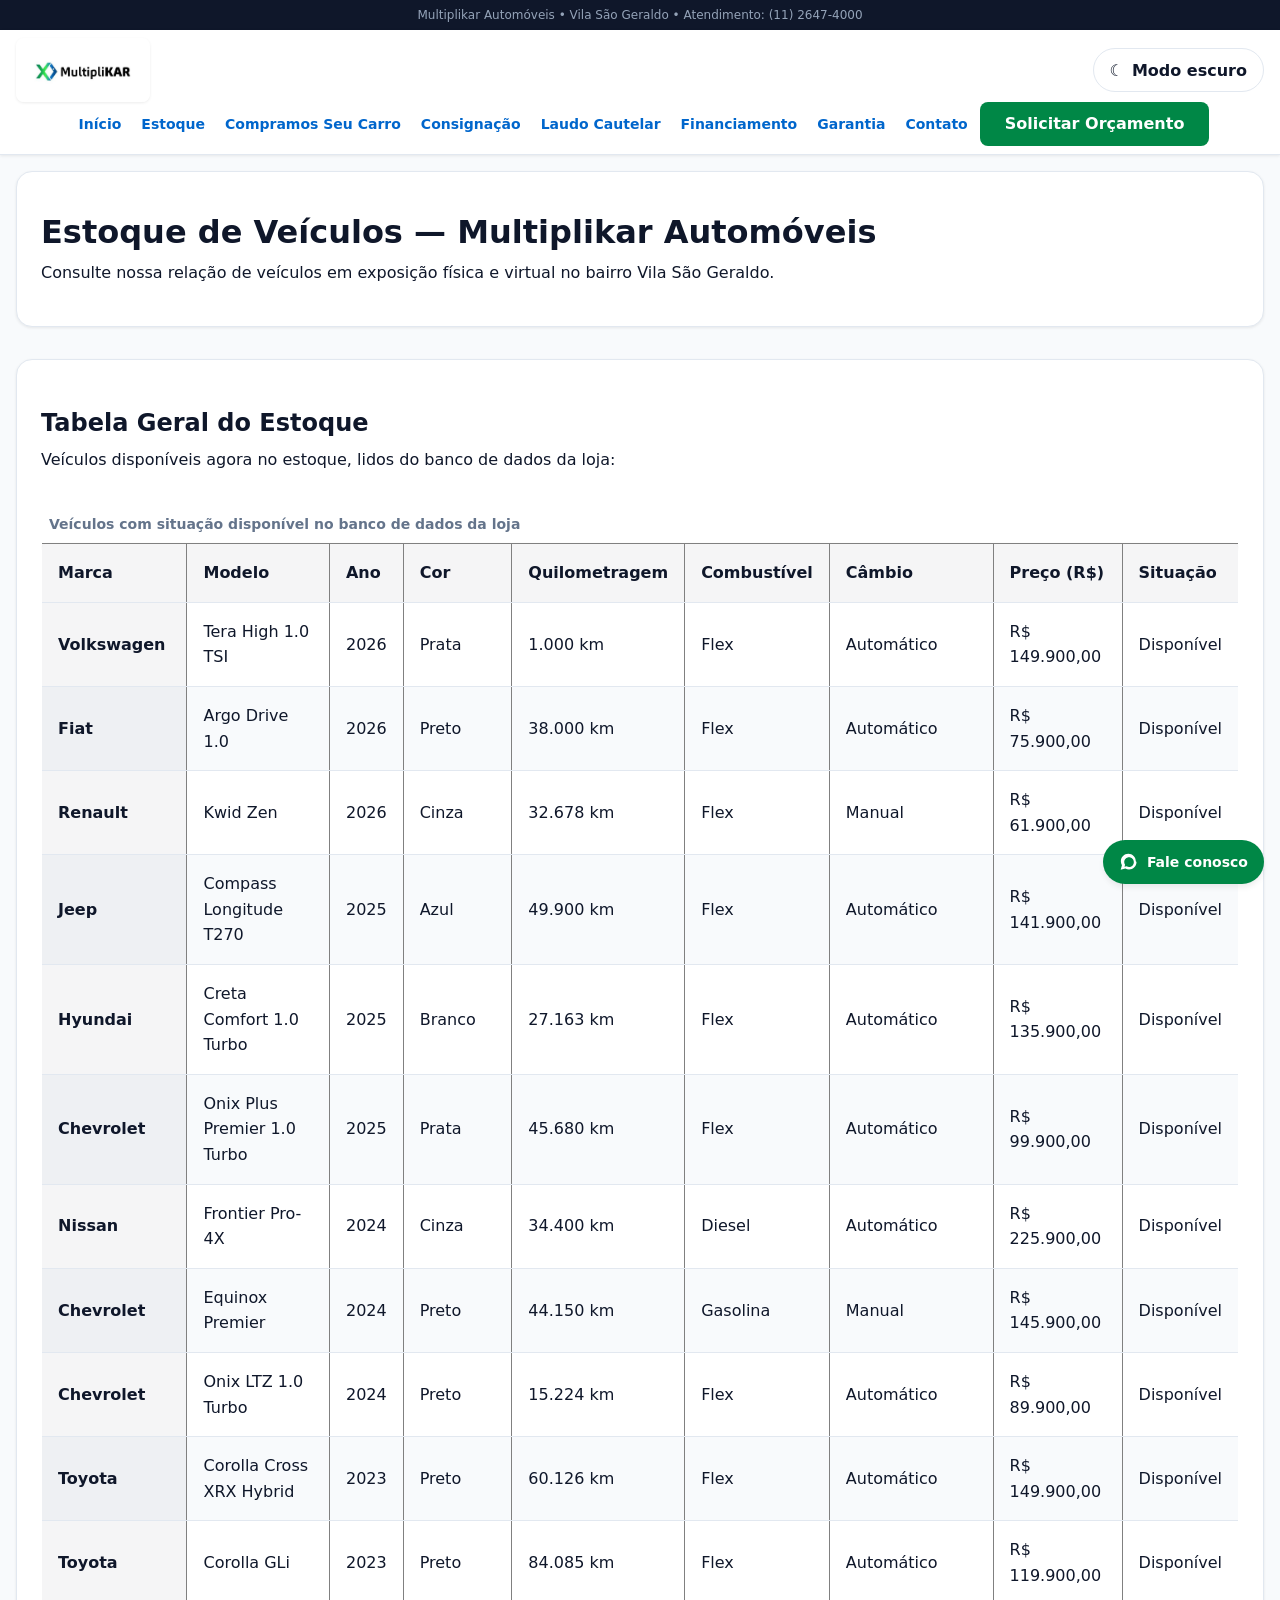
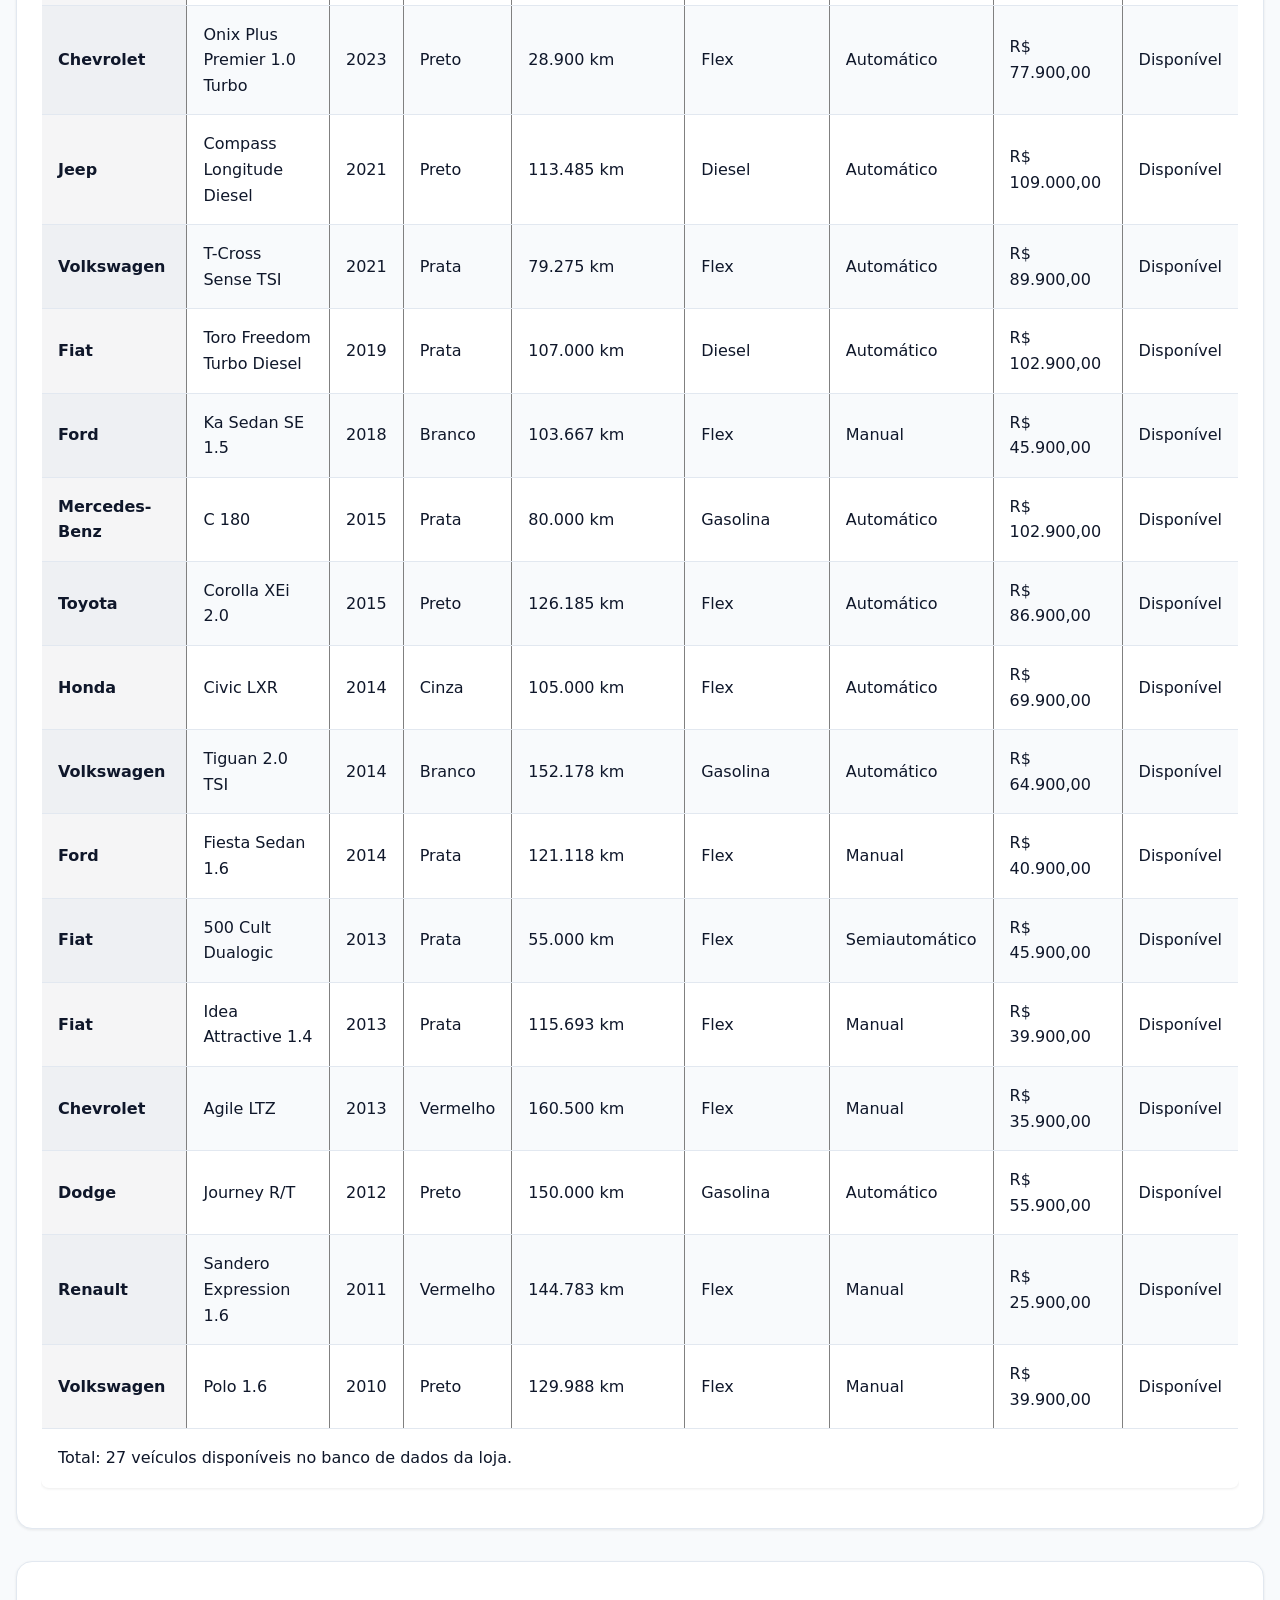
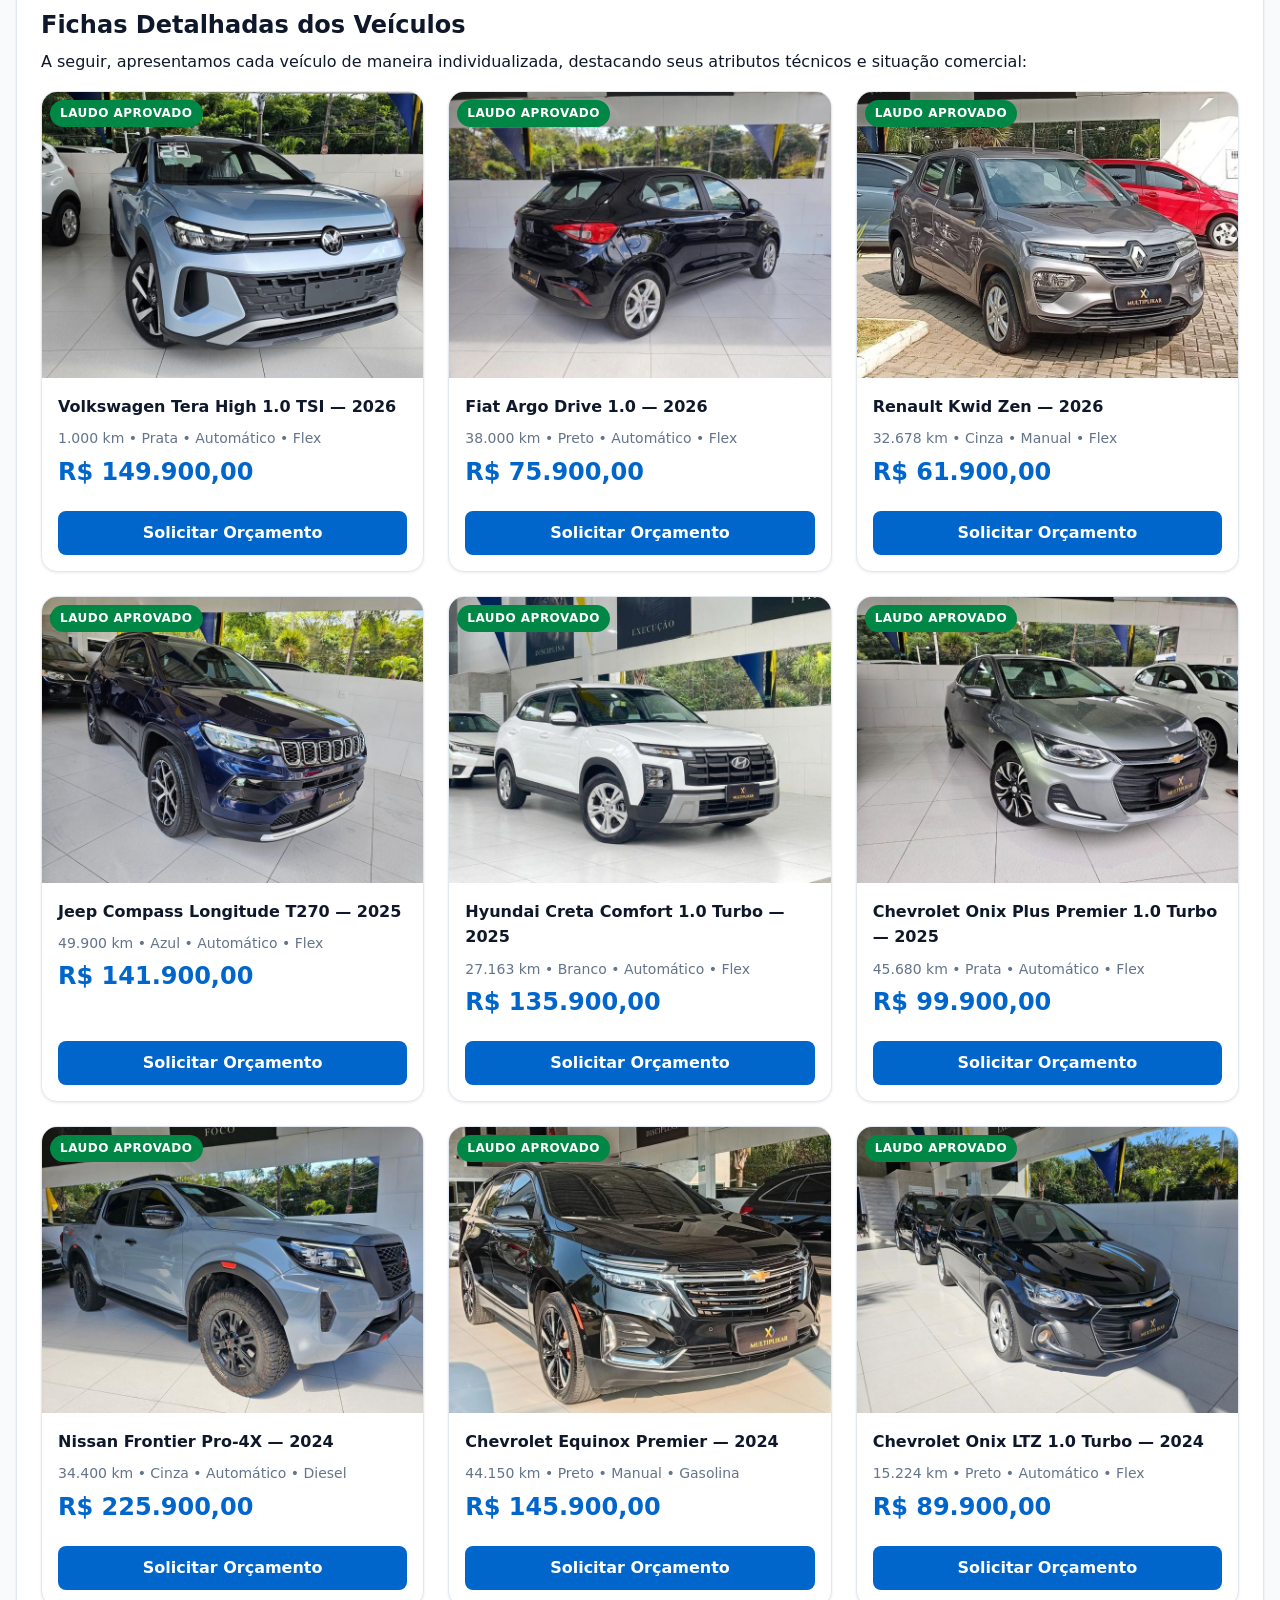
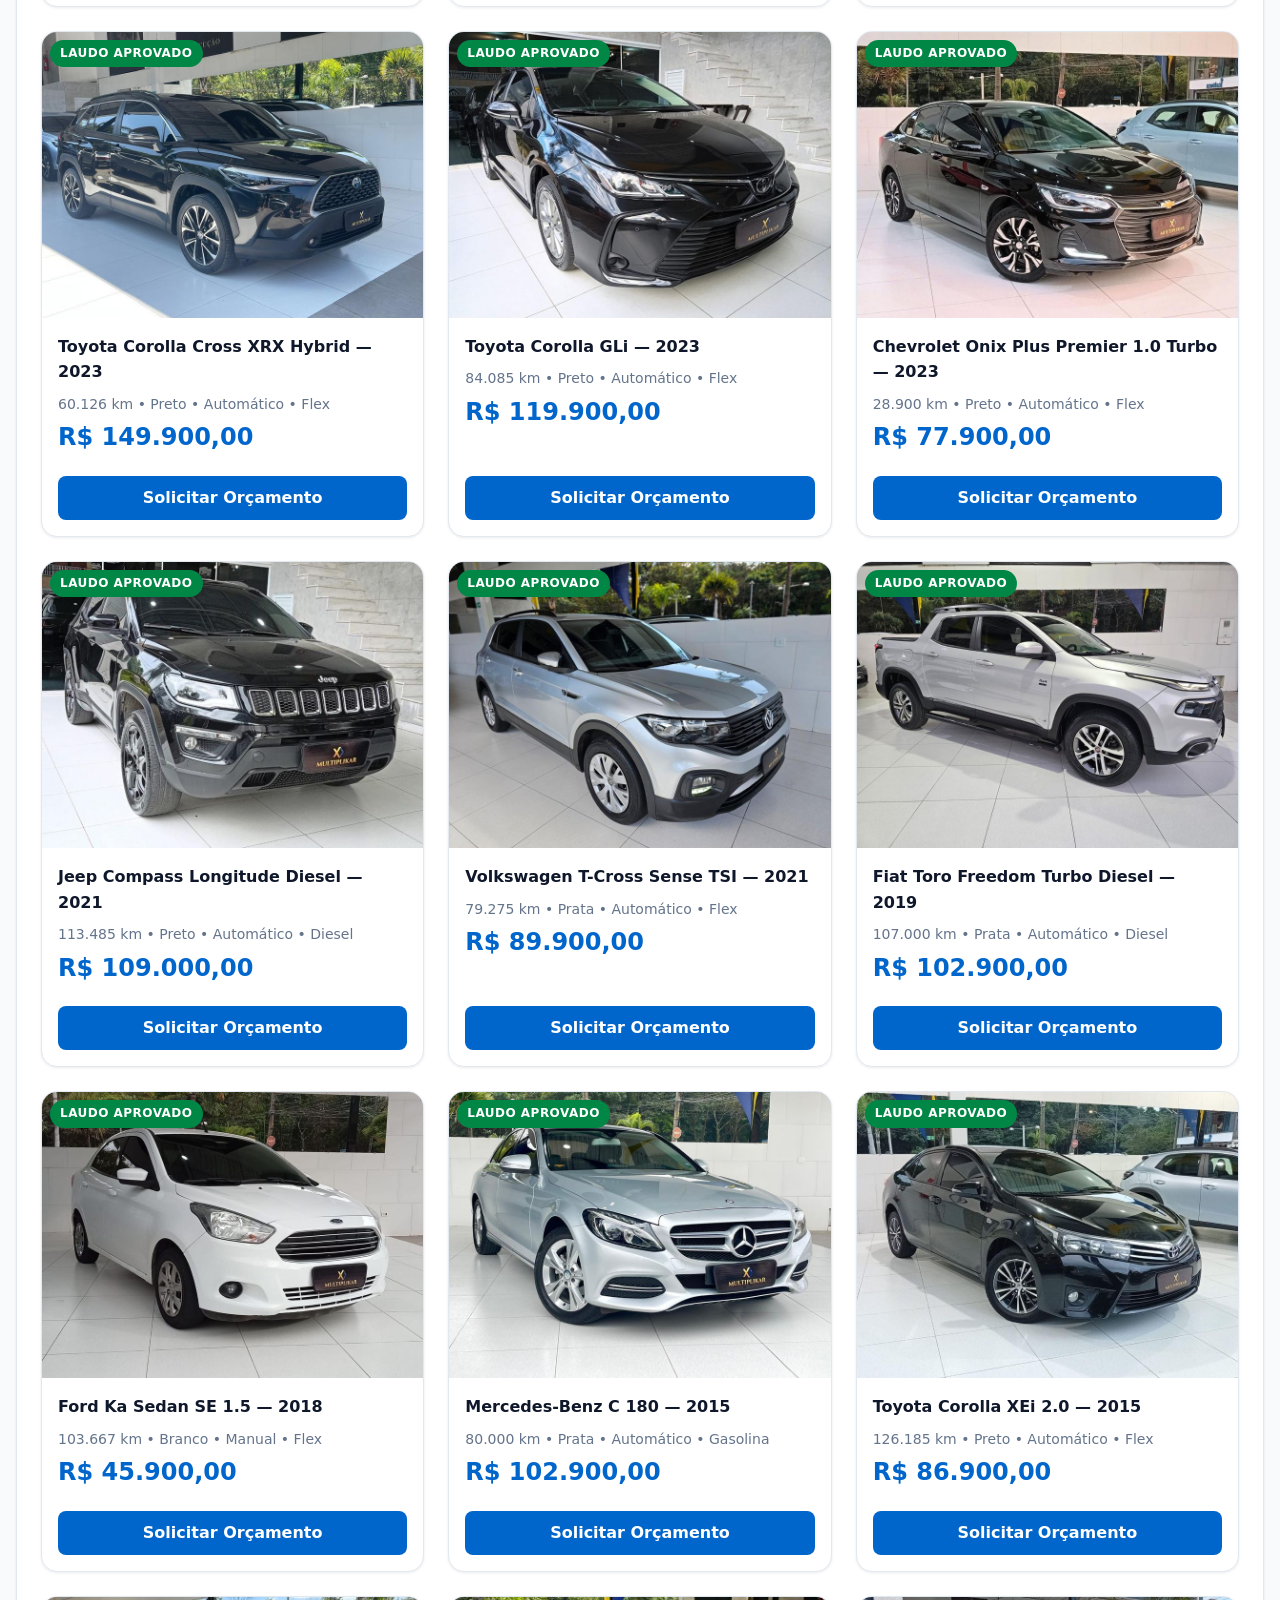
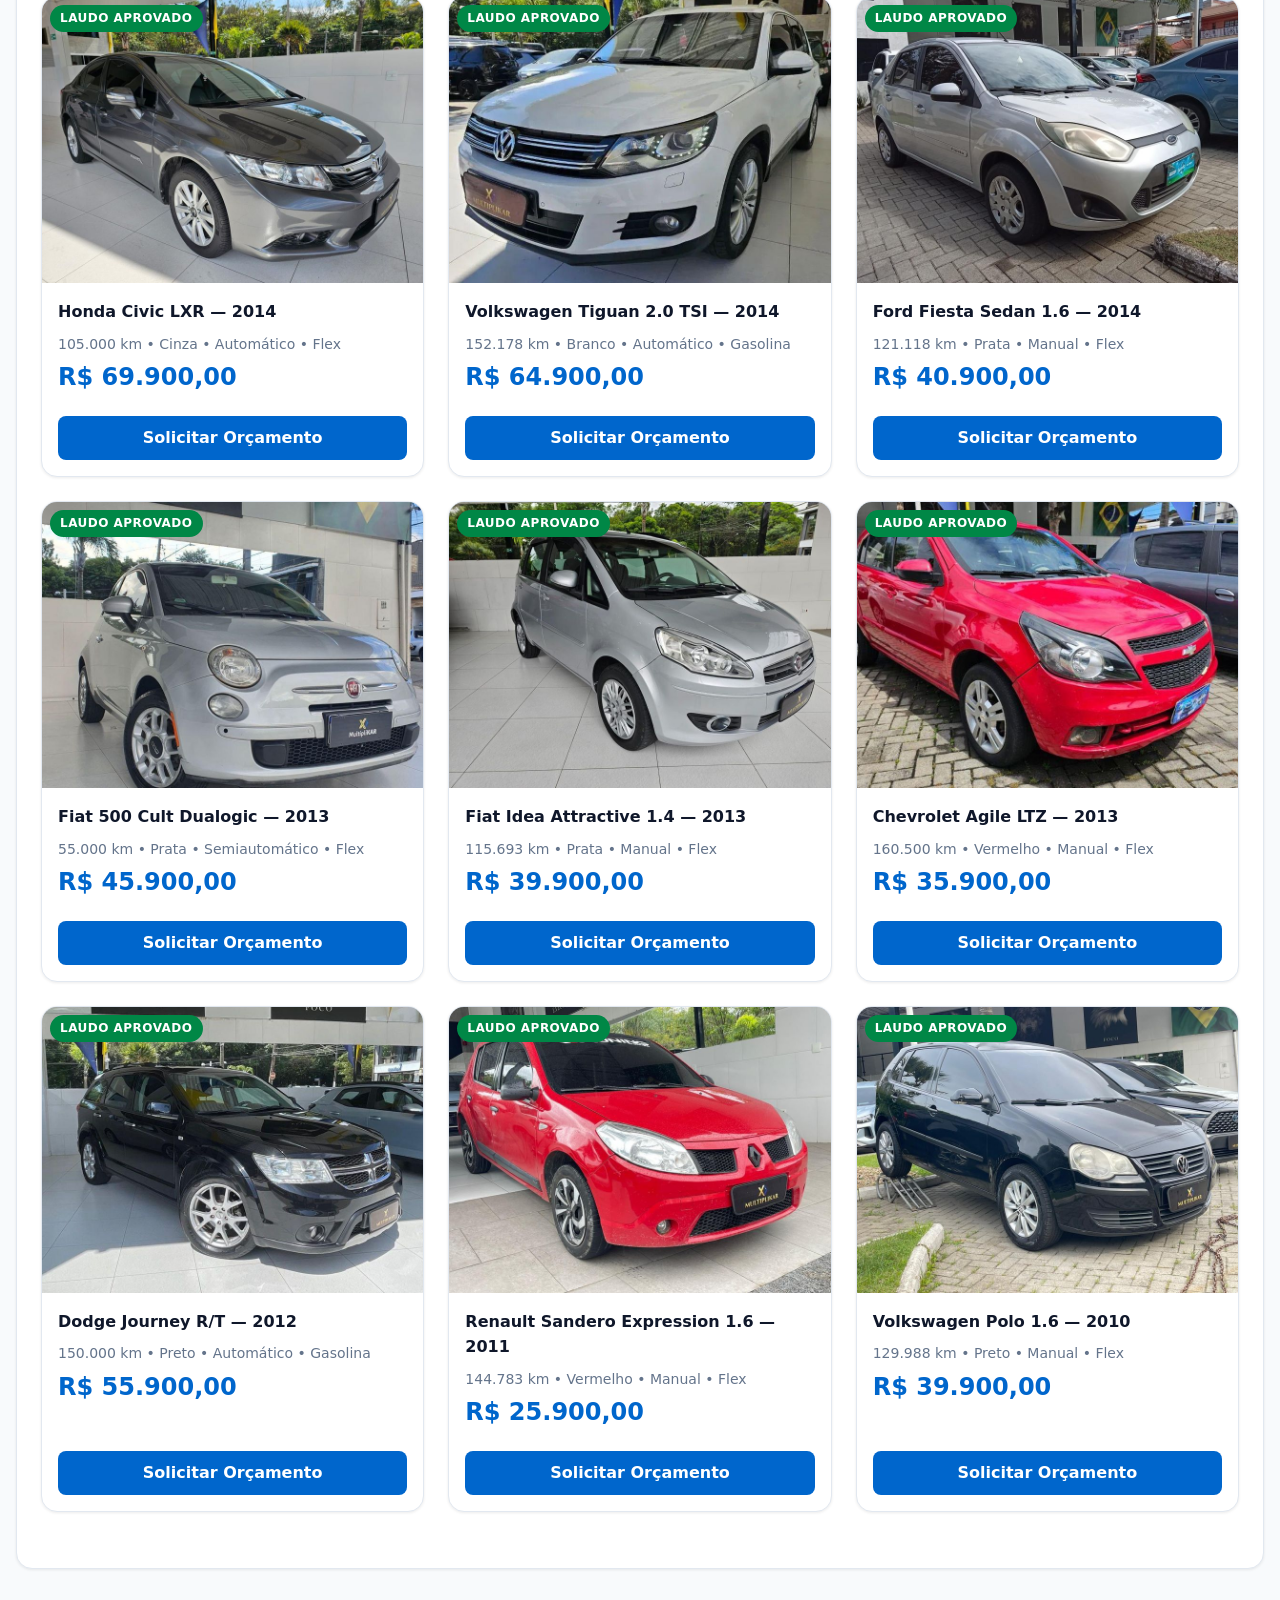
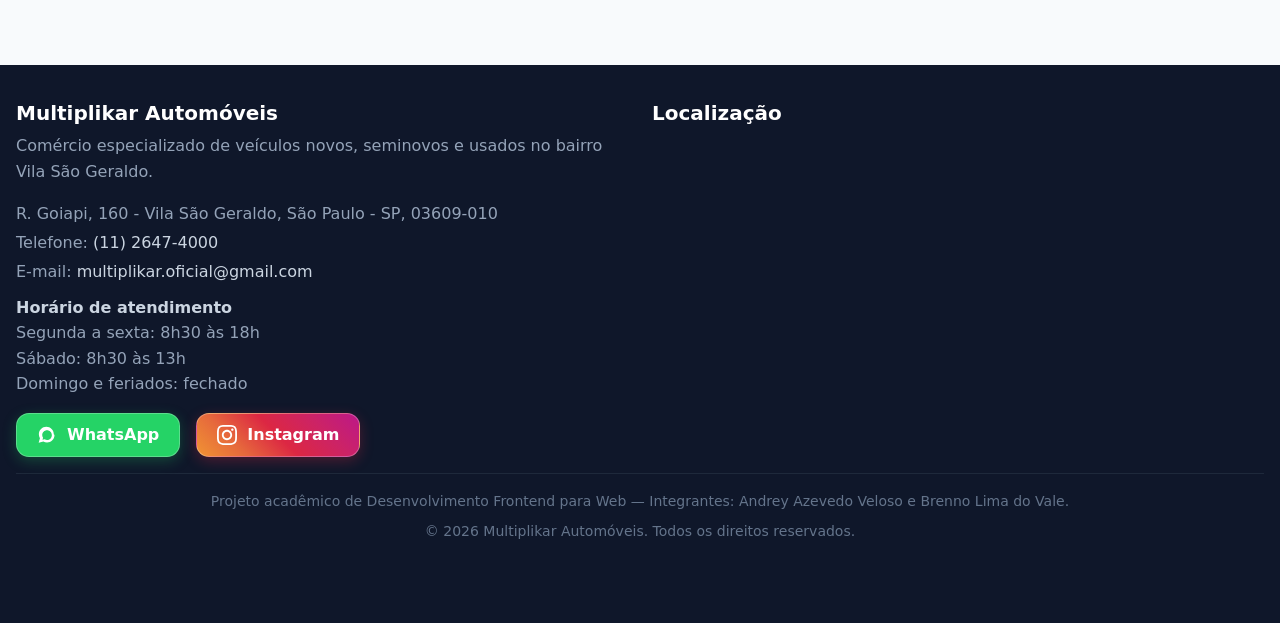
<file: pages/estoque.html>
<!DOCTYPE html>
<html lang="pt-BR">
<head>
  <meta charset="UTF-8">
  <meta name="viewport" content="width=device-width, initial-scale=1.0">
  <title>Multiplikar Automóveis — Estoque de Veículos</title>
  <link rel="stylesheet" href="../assets/css/design-system.css">
</head>
<body>

    <!-- BARRA DE TOPO INSTITUCIONAL -->
  <div class="cabecalho-barra-topo">
    <span>Multiplikar Automóveis &bull; Vila São Geraldo &bull; Atendimento: (11) 2647-4000</span>
  </div>

  <!-- CABEÇALHO COM NAVEGAÇÃO STICKY E MOBILE-FIRST -->
  <header class="cabecalho-site">
    <div class="cabecalho-conteiner">
      <a href="../index.html" class="marca-link">
        <img src="../assets/img/logo-loja.svg" alt="Logotipo da empresa Multiplikar Automóveis" class="marca-logo-img" width="200" height="100">
      </a>

      <button type="button" class="controle-tema" data-controle-tema aria-label="Ativar tema escuro" aria-pressed="false"><span aria-hidden="true">&#9790;</span><span data-rotulo-tema>Modo escuro</span></button>

      <!-- Controle de Abertura do Menu no Smartphone -->
      <button type="button" class="menu-toggle-label" data-menu-toggle aria-label="Abrir menu principal" aria-expanded="false" aria-controls="menu-principal">
        <svg class="icone-svg" viewBox="0 0 24 24" aria-hidden="true">
          <path d="M3 18h18v-2H3v2zm0-5h18v-2H3v2zm0-7v2h18V6H3z"/>
        </svg>
      </button>

      <!-- Navegação Principal -->
      <nav id="menu-principal" class="navegacao-principal" aria-label="Navegação principal">
        <ul class="lista-nav">
          <li class="item-nav"><a href="../index.html" class="link-nav">Início</a></li>
          <li class="item-nav">
            <a href="estoque.html" class="link-nav">Estoque</a>
            <ul class="submenu-nav" aria-label="Submenu Estoque">
              <li><a href="estoque.html" class="link-nav">Todos os Veículos</a></li>
              <li><a href="vendas.html" class="link-nav">Vendas e Pagamentos</a></li>
            </ul>
          </li>
          <li class="item-nav"><a href="compra-veiculos.html" class="link-nav">Compramos Seu Carro</a></li>
          <li class="item-nav"><a href="consignacao.html" class="link-nav">Consignação</a></li>
          <li class="item-nav"><a href="avaliacao.html" class="link-nav">Laudo Cautelar</a></li>
          <li class="item-nav"><a href="financiamento.html" class="link-nav">Financiamento</a></li>
          <li class="item-nav"><a href="garantia.html" class="link-nav">Garantia</a></li>
          <li class="item-nav"><a href="contato.html" class="link-nav">Contato</a></li>
          <li class="item-nav">
            <a href="orcamento.html" class="btn btn-destaque">Solicitar Orçamento</a>
          </li>
        </ul>
      </nav>
    </div>
  </header>

  <main class="conteiner-principal">
    <article>
      <h1>Estoque de Veículos — Multiplikar Automóveis</h1>
      <p>Consulte nossa relação de veículos em exposição física e virtual no bairro Vila São Geraldo.</p>
    </article>

    <section>
      <h2>Tabela Geral do Estoque</h2>
      <p>Veículos disponíveis agora no estoque, lidos do banco de dados da loja:</p>

     <div class="tabela-rolagem">
      <table class="tabela-grade">
        <caption>Veículos com situação disponível no banco de dados da loja</caption>
        <thead>
          <tr>
            <th scope="col">Marca</th>
            <th scope="col">Modelo</th>
            <th scope="col">Ano</th>
            <th scope="col">Cor</th>
            <th scope="col">Quilometragem</th>
            <th scope="col">Combustível</th>
            <th scope="col">Câmbio</th>
            <th scope="col">Preço (R$)</th>
            <th scope="col">Situação</th>
          </tr>
        </thead>
        <tbody>
          <!-- BANCO:tabela -->
          <tr><th scope="row">Volkswagen</th><td>Tera High 1.0 TSI</td><td>2026</td><td>Prata</td><td>1.000 km</td><td>Flex</td><td>Automático</td><td>R$ 149.900,00</td><td>Disponível</td></tr>
          <tr><th scope="row">Fiat</th><td>Argo Drive 1.0</td><td>2026</td><td>Preto</td><td>38.000 km</td><td>Flex</td><td>Automático</td><td>R$ 75.900,00</td><td>Disponível</td></tr>
          <tr><th scope="row">Renault</th><td>Kwid Zen</td><td>2026</td><td>Cinza</td><td>32.678 km</td><td>Flex</td><td>Manual</td><td>R$ 61.900,00</td><td>Disponível</td></tr>
          <tr><th scope="row">Jeep</th><td>Compass Longitude T270</td><td>2025</td><td>Azul</td><td>49.900 km</td><td>Flex</td><td>Automático</td><td>R$ 141.900,00</td><td>Disponível</td></tr>
          <tr><th scope="row">Hyundai</th><td>Creta Comfort 1.0 Turbo</td><td>2025</td><td>Branco</td><td>27.163 km</td><td>Flex</td><td>Automático</td><td>R$ 135.900,00</td><td>Disponível</td></tr>
          <tr><th scope="row">Chevrolet</th><td>Onix Plus Premier 1.0 Turbo</td><td>2025</td><td>Prata</td><td>45.680 km</td><td>Flex</td><td>Automático</td><td>R$ 99.900,00</td><td>Disponível</td></tr>
          <tr><th scope="row">Nissan</th><td>Frontier Pro-4X</td><td>2024</td><td>Cinza</td><td>34.400 km</td><td>Diesel</td><td>Automático</td><td>R$ 225.900,00</td><td>Disponível</td></tr>
          <tr><th scope="row">Chevrolet</th><td>Equinox Premier</td><td>2024</td><td>Preto</td><td>44.150 km</td><td>Gasolina</td><td>Manual</td><td>R$ 145.900,00</td><td>Disponível</td></tr>
          <tr><th scope="row">Chevrolet</th><td>Onix LTZ 1.0 Turbo</td><td>2024</td><td>Preto</td><td>15.224 km</td><td>Flex</td><td>Automático</td><td>R$ 89.900,00</td><td>Disponível</td></tr>
          <tr><th scope="row">Toyota</th><td>Corolla Cross XRX Hybrid</td><td>2023</td><td>Preto</td><td>60.126 km</td><td>Flex</td><td>Automático</td><td>R$ 149.900,00</td><td>Disponível</td></tr>
          <tr><th scope="row">Toyota</th><td>Corolla GLi</td><td>2023</td><td>Preto</td><td>84.085 km</td><td>Flex</td><td>Automático</td><td>R$ 119.900,00</td><td>Disponível</td></tr>
          <tr><th scope="row">Chevrolet</th><td>Onix Plus Premier 1.0 Turbo</td><td>2023</td><td>Preto</td><td>28.900 km</td><td>Flex</td><td>Automático</td><td>R$ 77.900,00</td><td>Disponível</td></tr>
          <tr><th scope="row">Jeep</th><td>Compass Longitude Diesel</td><td>2021</td><td>Preto</td><td>113.485 km</td><td>Diesel</td><td>Automático</td><td>R$ 109.000,00</td><td>Disponível</td></tr>
          <tr><th scope="row">Volkswagen</th><td>T-Cross Sense TSI</td><td>2021</td><td>Prata</td><td>79.275 km</td><td>Flex</td><td>Automático</td><td>R$ 89.900,00</td><td>Disponível</td></tr>
          <tr><th scope="row">Fiat</th><td>Toro Freedom Turbo Diesel</td><td>2019</td><td>Prata</td><td>107.000 km</td><td>Diesel</td><td>Automático</td><td>R$ 102.900,00</td><td>Disponível</td></tr>
          <tr><th scope="row">Ford</th><td>Ka Sedan SE 1.5</td><td>2018</td><td>Branco</td><td>103.667 km</td><td>Flex</td><td>Manual</td><td>R$ 45.900,00</td><td>Disponível</td></tr>
          <tr><th scope="row">Mercedes-Benz</th><td>C 180</td><td>2015</td><td>Prata</td><td>80.000 km</td><td>Gasolina</td><td>Automático</td><td>R$ 102.900,00</td><td>Disponível</td></tr>
          <tr><th scope="row">Toyota</th><td>Corolla XEi 2.0</td><td>2015</td><td>Preto</td><td>126.185 km</td><td>Flex</td><td>Automático</td><td>R$ 86.900,00</td><td>Disponível</td></tr>
          <tr><th scope="row">Honda</th><td>Civic LXR</td><td>2014</td><td>Cinza</td><td>105.000 km</td><td>Flex</td><td>Automático</td><td>R$ 69.900,00</td><td>Disponível</td></tr>
          <tr><th scope="row">Volkswagen</th><td>Tiguan 2.0 TSI</td><td>2014</td><td>Branco</td><td>152.178 km</td><td>Gasolina</td><td>Automático</td><td>R$ 64.900,00</td><td>Disponível</td></tr>
          <tr><th scope="row">Ford</th><td>Fiesta Sedan 1.6</td><td>2014</td><td>Prata</td><td>121.118 km</td><td>Flex</td><td>Manual</td><td>R$ 40.900,00</td><td>Disponível</td></tr>
          <tr><th scope="row">Fiat</th><td>500 Cult Dualogic</td><td>2013</td><td>Prata</td><td>55.000 km</td><td>Flex</td><td>Semiautomático</td><td>R$ 45.900,00</td><td>Disponível</td></tr>
          <tr><th scope="row">Fiat</th><td>Idea Attractive 1.4</td><td>2013</td><td>Prata</td><td>115.693 km</td><td>Flex</td><td>Manual</td><td>R$ 39.900,00</td><td>Disponível</td></tr>
          <tr><th scope="row">Chevrolet</th><td>Agile LTZ</td><td>2013</td><td>Vermelho</td><td>160.500 km</td><td>Flex</td><td>Manual</td><td>R$ 35.900,00</td><td>Disponível</td></tr>
          <tr><th scope="row">Dodge</th><td>Journey R/T</td><td>2012</td><td>Preto</td><td>150.000 km</td><td>Gasolina</td><td>Automático</td><td>R$ 55.900,00</td><td>Disponível</td></tr>
          <tr><th scope="row">Renault</th><td>Sandero Expression 1.6</td><td>2011</td><td>Vermelho</td><td>144.783 km</td><td>Flex</td><td>Manual</td><td>R$ 25.900,00</td><td>Disponível</td></tr>
          <tr><th scope="row">Volkswagen</th><td>Polo 1.6</td><td>2010</td><td>Preto</td><td>129.988 km</td><td>Flex</td><td>Manual</td><td>R$ 39.900,00</td><td>Disponível</td></tr>
          <!-- /BANCO:tabela -->
        </tbody>
        <tfoot>
          <tr>
            <!-- BANCO:total -->
            <td colspan="9">Total: 27 veículos disponíveis no banco de dados da loja.</td>
            <!-- /BANCO:total -->
          </tr>
        </tfoot>
      </table>
      </div>
    </section>

    <section>
      <h2>Fichas Detalhadas dos Veículos</h2>
      <p>A seguir, apresentamos cada veículo de maneira individualizada, destacando seus atributos técnicos e situação comercial:</p>

    <div class="grade-veiculos">
      <!-- BANCO:fichas -->
      <article class="card-veiculo">
        <div class="card-midia">
          <img src="../assets/img/estoque/volkswagen-tera-high-1-0-tsi-2026.svg" alt="Volkswagen Tera High 1.0 TSI 2026 cor prata" class="card-foto" width="800" height="600" loading="lazy">
          <span class="selo-card">Laudo Aprovado</span>
        </div>
        <div class="card-corpo">
          <h3 class="card-titulo">Volkswagen Tera High 1.0 TSI — 2026</h3>
          <p class="card-detalhes">1.000 km &bull; Prata &bull; Automático &bull; Flex</p>
          <p class="card-preco">R$ 149.900,00</p>
          <a href="orcamento.html" class="btn btn-primario card-acao">Solicitar Orçamento</a>
        </div>
      </article>

      <article class="card-veiculo">
        <div class="card-midia">
          <img src="../assets/img/estoque/fiat-argo-drive-1-0-2026.svg" alt="Fiat Argo Drive 1.0 2026 cor preto" class="card-foto" width="800" height="600" loading="lazy">
          <span class="selo-card">Laudo Aprovado</span>
        </div>
        <div class="card-corpo">
          <h3 class="card-titulo">Fiat Argo Drive 1.0 — 2026</h3>
          <p class="card-detalhes">38.000 km &bull; Preto &bull; Automático &bull; Flex</p>
          <p class="card-preco">R$ 75.900,00</p>
          <a href="orcamento.html" class="btn btn-primario card-acao">Solicitar Orçamento</a>
        </div>
      </article>

      <article class="card-veiculo">
        <div class="card-midia">
          <img src="../assets/img/estoque/renault-kwid-zen-2026.svg" alt="Renault Kwid Zen 2026 cor cinza" class="card-foto" width="800" height="600" loading="lazy">
          <span class="selo-card">Laudo Aprovado</span>
        </div>
        <div class="card-corpo">
          <h3 class="card-titulo">Renault Kwid Zen — 2026</h3>
          <p class="card-detalhes">32.678 km &bull; Cinza &bull; Manual &bull; Flex</p>
          <p class="card-preco">R$ 61.900,00</p>
          <a href="orcamento.html" class="btn btn-primario card-acao">Solicitar Orçamento</a>
        </div>
      </article>

      <article class="card-veiculo">
        <div class="card-midia">
          <img src="../assets/img/estoque/jeep-compass-longitude-t270-2025.svg" alt="Jeep Compass Longitude T270 2025 cor azul" class="card-foto" width="800" height="600" loading="lazy">
          <span class="selo-card">Laudo Aprovado</span>
        </div>
        <div class="card-corpo">
          <h3 class="card-titulo">Jeep Compass Longitude T270 — 2025</h3>
          <p class="card-detalhes">49.900 km &bull; Azul &bull; Automático &bull; Flex</p>
          <p class="card-preco">R$ 141.900,00</p>
          <a href="orcamento.html" class="btn btn-primario card-acao">Solicitar Orçamento</a>
        </div>
      </article>

      <article class="card-veiculo">
        <div class="card-midia">
          <img src="../assets/img/estoque/hyundai-creta-comfort-1-0-turbo-2025.svg" alt="Hyundai Creta Comfort 1.0 Turbo 2025 cor branco" class="card-foto" width="800" height="600" loading="lazy">
          <span class="selo-card">Laudo Aprovado</span>
        </div>
        <div class="card-corpo">
          <h3 class="card-titulo">Hyundai Creta Comfort 1.0 Turbo — 2025</h3>
          <p class="card-detalhes">27.163 km &bull; Branco &bull; Automático &bull; Flex</p>
          <p class="card-preco">R$ 135.900,00</p>
          <a href="orcamento.html" class="btn btn-primario card-acao">Solicitar Orçamento</a>
        </div>
      </article>

      <article class="card-veiculo">
        <div class="card-midia">
          <img src="../assets/img/estoque/chevrolet-onix-plus-premier-1-0-turbo-2025.svg" alt="Chevrolet Onix Plus Premier 1.0 Turbo 2025 cor prata" class="card-foto" width="800" height="600" loading="lazy">
          <span class="selo-card">Laudo Aprovado</span>
        </div>
        <div class="card-corpo">
          <h3 class="card-titulo">Chevrolet Onix Plus Premier 1.0 Turbo — 2025</h3>
          <p class="card-detalhes">45.680 km &bull; Prata &bull; Automático &bull; Flex</p>
          <p class="card-preco">R$ 99.900,00</p>
          <a href="orcamento.html" class="btn btn-primario card-acao">Solicitar Orçamento</a>
        </div>
      </article>

      <article class="card-veiculo">
        <div class="card-midia">
          <img src="../assets/img/estoque/nissan-frontier-pro-4x-2024.svg" alt="Nissan Frontier Pro-4X 2024 cor cinza" class="card-foto" width="800" height="600" loading="lazy">
          <span class="selo-card">Laudo Aprovado</span>
        </div>
        <div class="card-corpo">
          <h3 class="card-titulo">Nissan Frontier Pro-4X — 2024</h3>
          <p class="card-detalhes">34.400 km &bull; Cinza &bull; Automático &bull; Diesel</p>
          <p class="card-preco">R$ 225.900,00</p>
          <a href="orcamento.html" class="btn btn-primario card-acao">Solicitar Orçamento</a>
        </div>
      </article>

      <article class="card-veiculo">
        <div class="card-midia">
          <img src="../assets/img/estoque/chevrolet-equinox-premier-2024.svg" alt="Chevrolet Equinox Premier 2024 cor preto" class="card-foto" width="800" height="600" loading="lazy">
          <span class="selo-card">Laudo Aprovado</span>
        </div>
        <div class="card-corpo">
          <h3 class="card-titulo">Chevrolet Equinox Premier — 2024</h3>
          <p class="card-detalhes">44.150 km &bull; Preto &bull; Manual &bull; Gasolina</p>
          <p class="card-preco">R$ 145.900,00</p>
          <a href="orcamento.html" class="btn btn-primario card-acao">Solicitar Orçamento</a>
        </div>
      </article>

      <article class="card-veiculo">
        <div class="card-midia">
          <img src="../assets/img/estoque/chevrolet-onix-ltz-1-0-turbo-2024.svg" alt="Chevrolet Onix LTZ 1.0 Turbo 2024 cor preto" class="card-foto" width="800" height="600" loading="lazy">
          <span class="selo-card">Laudo Aprovado</span>
        </div>
        <div class="card-corpo">
          <h3 class="card-titulo">Chevrolet Onix LTZ 1.0 Turbo — 2024</h3>
          <p class="card-detalhes">15.224 km &bull; Preto &bull; Automático &bull; Flex</p>
          <p class="card-preco">R$ 89.900,00</p>
          <a href="orcamento.html" class="btn btn-primario card-acao">Solicitar Orçamento</a>
        </div>
      </article>

      <article class="card-veiculo">
        <div class="card-midia">
          <img src="../assets/img/estoque/toyota-corolla-cross-xrx-hybrid-2023.svg" alt="Toyota Corolla Cross XRX Hybrid 2023 cor preto" class="card-foto" width="800" height="600" loading="lazy">
          <span class="selo-card">Laudo Aprovado</span>
        </div>
        <div class="card-corpo">
          <h3 class="card-titulo">Toyota Corolla Cross XRX Hybrid — 2023</h3>
          <p class="card-detalhes">60.126 km &bull; Preto &bull; Automático &bull; Flex</p>
          <p class="card-preco">R$ 149.900,00</p>
          <a href="orcamento.html" class="btn btn-primario card-acao">Solicitar Orçamento</a>
        </div>
      </article>

      <article class="card-veiculo">
        <div class="card-midia">
          <img src="../assets/img/estoque/toyota-corolla-gli-2023.svg" alt="Toyota Corolla GLi 2023 cor preto" class="card-foto" width="800" height="600" loading="lazy">
          <span class="selo-card">Laudo Aprovado</span>
        </div>
        <div class="card-corpo">
          <h3 class="card-titulo">Toyota Corolla GLi — 2023</h3>
          <p class="card-detalhes">84.085 km &bull; Preto &bull; Automático &bull; Flex</p>
          <p class="card-preco">R$ 119.900,00</p>
          <a href="orcamento.html" class="btn btn-primario card-acao">Solicitar Orçamento</a>
        </div>
      </article>

      <article class="card-veiculo">
        <div class="card-midia">
          <img src="../assets/img/estoque/chevrolet-onix-plus-premier-1-0-turbo-2023.svg" alt="Chevrolet Onix Plus Premier 1.0 Turbo 2023 cor preto" class="card-foto" width="800" height="600" loading="lazy">
          <span class="selo-card">Laudo Aprovado</span>
        </div>
        <div class="card-corpo">
          <h3 class="card-titulo">Chevrolet Onix Plus Premier 1.0 Turbo — 2023</h3>
          <p class="card-detalhes">28.900 km &bull; Preto &bull; Automático &bull; Flex</p>
          <p class="card-preco">R$ 77.900,00</p>
          <a href="orcamento.html" class="btn btn-primario card-acao">Solicitar Orçamento</a>
        </div>
      </article>

      <article class="card-veiculo">
        <div class="card-midia">
          <img src="../assets/img/estoque/jeep-compass-longitude-diesel-2021.svg" alt="Jeep Compass Longitude Diesel 2021 cor preto" class="card-foto" width="800" height="600" loading="lazy">
          <span class="selo-card">Laudo Aprovado</span>
        </div>
        <div class="card-corpo">
          <h3 class="card-titulo">Jeep Compass Longitude Diesel — 2021</h3>
          <p class="card-detalhes">113.485 km &bull; Preto &bull; Automático &bull; Diesel</p>
          <p class="card-preco">R$ 109.000,00</p>
          <a href="orcamento.html" class="btn btn-primario card-acao">Solicitar Orçamento</a>
        </div>
      </article>

      <article class="card-veiculo">
        <div class="card-midia">
          <img src="../assets/img/estoque/volkswagen-t-cross-sense-tsi-2021.svg" alt="Volkswagen T-Cross Sense TSI 2021 cor prata" class="card-foto" width="800" height="600" loading="lazy">
          <span class="selo-card">Laudo Aprovado</span>
        </div>
        <div class="card-corpo">
          <h3 class="card-titulo">Volkswagen T-Cross Sense TSI — 2021</h3>
          <p class="card-detalhes">79.275 km &bull; Prata &bull; Automático &bull; Flex</p>
          <p class="card-preco">R$ 89.900,00</p>
          <a href="orcamento.html" class="btn btn-primario card-acao">Solicitar Orçamento</a>
        </div>
      </article>

      <article class="card-veiculo">
        <div class="card-midia">
          <img src="../assets/img/estoque/fiat-toro-freedom-turbo-diesel-2019.svg" alt="Fiat Toro Freedom Turbo Diesel 2019 cor prata" class="card-foto" width="800" height="600" loading="lazy">
          <span class="selo-card">Laudo Aprovado</span>
        </div>
        <div class="card-corpo">
          <h3 class="card-titulo">Fiat Toro Freedom Turbo Diesel — 2019</h3>
          <p class="card-detalhes">107.000 km &bull; Prata &bull; Automático &bull; Diesel</p>
          <p class="card-preco">R$ 102.900,00</p>
          <a href="orcamento.html" class="btn btn-primario card-acao">Solicitar Orçamento</a>
        </div>
      </article>

      <article class="card-veiculo">
        <div class="card-midia">
          <img src="../assets/img/estoque/ford-ka-sedan-se-1-5-2018.svg" alt="Ford Ka Sedan SE 1.5 2018 cor branco" class="card-foto" width="800" height="600" loading="lazy">
          <span class="selo-card">Laudo Aprovado</span>
        </div>
        <div class="card-corpo">
          <h3 class="card-titulo">Ford Ka Sedan SE 1.5 — 2018</h3>
          <p class="card-detalhes">103.667 km &bull; Branco &bull; Manual &bull; Flex</p>
          <p class="card-preco">R$ 45.900,00</p>
          <a href="orcamento.html" class="btn btn-primario card-acao">Solicitar Orçamento</a>
        </div>
      </article>

      <article class="card-veiculo">
        <div class="card-midia">
          <img src="../assets/img/estoque/mercedes-benz-c-180-2015.svg" alt="Mercedes-Benz C 180 2015 cor prata" class="card-foto" width="800" height="600" loading="lazy">
          <span class="selo-card">Laudo Aprovado</span>
        </div>
        <div class="card-corpo">
          <h3 class="card-titulo">Mercedes-Benz C 180 — 2015</h3>
          <p class="card-detalhes">80.000 km &bull; Prata &bull; Automático &bull; Gasolina</p>
          <p class="card-preco">R$ 102.900,00</p>
          <a href="orcamento.html" class="btn btn-primario card-acao">Solicitar Orçamento</a>
        </div>
      </article>

      <article class="card-veiculo">
        <div class="card-midia">
          <img src="../assets/img/estoque/toyota-corolla-xei-2-0-2015.svg" alt="Toyota Corolla XEi 2.0 2015 cor preto" class="card-foto" width="800" height="600" loading="lazy">
          <span class="selo-card">Laudo Aprovado</span>
        </div>
        <div class="card-corpo">
          <h3 class="card-titulo">Toyota Corolla XEi 2.0 — 2015</h3>
          <p class="card-detalhes">126.185 km &bull; Preto &bull; Automático &bull; Flex</p>
          <p class="card-preco">R$ 86.900,00</p>
          <a href="orcamento.html" class="btn btn-primario card-acao">Solicitar Orçamento</a>
        </div>
      </article>

      <article class="card-veiculo">
        <div class="card-midia">
          <img src="../assets/img/estoque/honda-civic-lxr-2014.svg" alt="Honda Civic LXR 2014 cor cinza" class="card-foto" width="800" height="600" loading="lazy">
          <span class="selo-card">Laudo Aprovado</span>
        </div>
        <div class="card-corpo">
          <h3 class="card-titulo">Honda Civic LXR — 2014</h3>
          <p class="card-detalhes">105.000 km &bull; Cinza &bull; Automático &bull; Flex</p>
          <p class="card-preco">R$ 69.900,00</p>
          <a href="orcamento.html" class="btn btn-primario card-acao">Solicitar Orçamento</a>
        </div>
      </article>

      <article class="card-veiculo">
        <div class="card-midia">
          <img src="../assets/img/estoque/volkswagen-tiguan-2-0-tsi-2014.svg" alt="Volkswagen Tiguan 2.0 TSI 2014 cor branco" class="card-foto" width="800" height="600" loading="lazy">
          <span class="selo-card">Laudo Aprovado</span>
        </div>
        <div class="card-corpo">
          <h3 class="card-titulo">Volkswagen Tiguan 2.0 TSI — 2014</h3>
          <p class="card-detalhes">152.178 km &bull; Branco &bull; Automático &bull; Gasolina</p>
          <p class="card-preco">R$ 64.900,00</p>
          <a href="orcamento.html" class="btn btn-primario card-acao">Solicitar Orçamento</a>
        </div>
      </article>

      <article class="card-veiculo">
        <div class="card-midia">
          <img src="../assets/img/estoque/ford-fiesta-sedan-1-6-2014.svg" alt="Ford Fiesta Sedan 1.6 2014 cor prata" class="card-foto" width="800" height="600" loading="lazy">
          <span class="selo-card">Laudo Aprovado</span>
        </div>
        <div class="card-corpo">
          <h3 class="card-titulo">Ford Fiesta Sedan 1.6 — 2014</h3>
          <p class="card-detalhes">121.118 km &bull; Prata &bull; Manual &bull; Flex</p>
          <p class="card-preco">R$ 40.900,00</p>
          <a href="orcamento.html" class="btn btn-primario card-acao">Solicitar Orçamento</a>
        </div>
      </article>

      <article class="card-veiculo">
        <div class="card-midia">
          <img src="../assets/img/estoque/fiat-500-cult-dualogic-2013.svg" alt="Fiat 500 Cult Dualogic 2013 cor prata" class="card-foto" width="800" height="600" loading="lazy">
          <span class="selo-card">Laudo Aprovado</span>
        </div>
        <div class="card-corpo">
          <h3 class="card-titulo">Fiat 500 Cult Dualogic — 2013</h3>
          <p class="card-detalhes">55.000 km &bull; Prata &bull; Semiautomático &bull; Flex</p>
          <p class="card-preco">R$ 45.900,00</p>
          <a href="orcamento.html" class="btn btn-primario card-acao">Solicitar Orçamento</a>
        </div>
      </article>

      <article class="card-veiculo">
        <div class="card-midia">
          <img src="../assets/img/estoque/fiat-idea-attractive-1-4-2013.svg" alt="Fiat Idea Attractive 1.4 2013 cor prata" class="card-foto" width="800" height="600" loading="lazy">
          <span class="selo-card">Laudo Aprovado</span>
        </div>
        <div class="card-corpo">
          <h3 class="card-titulo">Fiat Idea Attractive 1.4 — 2013</h3>
          <p class="card-detalhes">115.693 km &bull; Prata &bull; Manual &bull; Flex</p>
          <p class="card-preco">R$ 39.900,00</p>
          <a href="orcamento.html" class="btn btn-primario card-acao">Solicitar Orçamento</a>
        </div>
      </article>

      <article class="card-veiculo">
        <div class="card-midia">
          <img src="../assets/img/estoque/chevrolet-agile-ltz-2013.svg" alt="Chevrolet Agile LTZ 2013 cor vermelho" class="card-foto" width="800" height="600" loading="lazy">
          <span class="selo-card">Laudo Aprovado</span>
        </div>
        <div class="card-corpo">
          <h3 class="card-titulo">Chevrolet Agile LTZ — 2013</h3>
          <p class="card-detalhes">160.500 km &bull; Vermelho &bull; Manual &bull; Flex</p>
          <p class="card-preco">R$ 35.900,00</p>
          <a href="orcamento.html" class="btn btn-primario card-acao">Solicitar Orçamento</a>
        </div>
      </article>

      <article class="card-veiculo">
        <div class="card-midia">
          <img src="../assets/img/estoque/dodge-journey-r-t-2012.svg" alt="Dodge Journey R/T 2012 cor preto" class="card-foto" width="800" height="600" loading="lazy">
          <span class="selo-card">Laudo Aprovado</span>
        </div>
        <div class="card-corpo">
          <h3 class="card-titulo">Dodge Journey R/T — 2012</h3>
          <p class="card-detalhes">150.000 km &bull; Preto &bull; Automático &bull; Gasolina</p>
          <p class="card-preco">R$ 55.900,00</p>
          <a href="orcamento.html" class="btn btn-primario card-acao">Solicitar Orçamento</a>
        </div>
      </article>

      <article class="card-veiculo">
        <div class="card-midia">
          <img src="../assets/img/estoque/renault-sandero-expression-1-6-2011.svg" alt="Renault Sandero Expression 1.6 2011 cor vermelho" class="card-foto" width="800" height="600" loading="lazy">
          <span class="selo-card">Laudo Aprovado</span>
        </div>
        <div class="card-corpo">
          <h3 class="card-titulo">Renault Sandero Expression 1.6 — 2011</h3>
          <p class="card-detalhes">144.783 km &bull; Vermelho &bull; Manual &bull; Flex</p>
          <p class="card-preco">R$ 25.900,00</p>
          <a href="orcamento.html" class="btn btn-primario card-acao">Solicitar Orçamento</a>
        </div>
      </article>

      <article class="card-veiculo">
        <div class="card-midia">
          <img src="../assets/img/estoque/volkswagen-polo-1-6-2010.svg" alt="Volkswagen Polo 1.6 2010 cor preto" class="card-foto" width="800" height="600" loading="lazy">
          <span class="selo-card">Laudo Aprovado</span>
        </div>
        <div class="card-corpo">
          <h3 class="card-titulo">Volkswagen Polo 1.6 — 2010</h3>
          <p class="card-detalhes">129.988 km &bull; Preto &bull; Manual &bull; Flex</p>
          <p class="card-preco">R$ 39.900,00</p>
          <a href="orcamento.html" class="btn btn-primario card-acao">Solicitar Orçamento</a>
        </div>
      </article>
      <!-- /BANCO:fichas -->
    </div>
  </section>
  </main>

  <!-- RODAPÉ COMPLETO -->
  <footer class="rodape-site">
    <div class="rodape-conteiner">
      <div class="rodape-coluna">
        <h3 class="rodape-titulo">Multiplikar Automóveis</h3>
        <p>Comércio especializado de veículos novos, seminovos e usados no bairro Vila São Geraldo.</p>
        <address>
          R. Goiapi, 160 - Vila São Geraldo, São Paulo - SP, 03609-010 <br>
          Telefone: <a href="tel:+551126474000">(11) 2647-4000</a> <br>
          E-mail: <a href="mailto:multiplikar.oficial@gmail.com">multiplikar.oficial@gmail.com</a>
        </address>
        <p class="rodape-horario">
          <strong>Horário de atendimento</strong><br>
          Segunda a sexta: 8h30 às 18h<br>
          Sábado: 8h30 às 13h<br>
          Domingo e feriados: fechado
        </p>
        <div class="rodape-redes">
          <a href="https://wa.me/551126474000?text=Ol%C3%A1%2C%20vim%20pelo%20site" target="_blank" rel="noopener noreferrer" class="btn-whatsapp">
            <svg class="icone-svg" viewBox="0 0 24 24" aria-hidden="true">
              <path d="M12.031 6.172c-3.181 0-5.767 2.586-5.768 5.766-.001 1.298.38 2.27 1.019 3.287l-.711 2.598 2.669-.699c.969.54 1.751.815 2.79.815 3.184 0 5.77-2.586 5.77-5.767.001-3.18-2.583-5.765-5.769-5.765zm8.969 5.768c0 4.963-4.032 8.995-8.97 8.995-1.574 0-3.076-.411-4.385-1.127l-5.645 1.478 1.508-5.508c-.808-1.371-1.278-2.969-1.278-4.67 0-4.963 4.032-8.995 8.97-8.995 4.962 0 8.97 4.032 8.97 8.995z"/>
            </svg>
            <span>WhatsApp</span>
          </a>
          <a href="https://www.instagram.com/multiplikar.oficial/" target="_blank" rel="noopener noreferrer" class="btn-instagram">
            <svg class="icone-svg" viewBox="0 0 24 24" aria-hidden="true">
              <path d="M12 2.163c3.204 0 3.584.012 4.85.07 3.252.148 4.771 1.691 4.919 4.919.058 1.265.069 1.645.069 4.849 0 3.205-.012 3.584-.069 4.849-.149 3.225-1.664 4.771-4.919 4.919-1.266.058-1.644.07-4.85.07-3.204 0-3.584-.012-4.849-.07-3.26-.149-4.771-1.699-4.919-4.92-.058-1.265-.07-1.644-.07-4.849 0-3.204.013-3.583.07-4.849.149-3.227 1.664-4.771 4.919-4.919 1.266-.057 1.645-.069 4.849-.069zm0-2.163c-3.259 0-3.667.014-4.947.072-4.358.2-6.78 2.618-6.98 6.98-.059 1.281-.073 1.689-.073 4.948 0 3.259.014 3.668.072 4.948.2 4.358 2.618 6.78 6.98 6.98 1.281.058 1.689.072 4.948.072 3.259 0 3.668-.014 4.948-.072 4.354-.2 6.782-2.618 6.979-6.98.059-1.28.073-1.689.073-4.948 0-3.259-.014-3.667-.072-4.947-.196-4.354-2.617-6.78-6.979-6.98-1.281-.059-1.69-.073-4.949-.073zm0 5.838c-3.403 0-6.162 2.759-6.162 6.162s2.759 6.163 6.162 6.163 6.162-2.759 6.162-6.163c0-3.403-2.759-6.162-6.162-6.162zm0 10.162c-2.209 0-4-1.79-4-4 0-2.209 1.791-4 4-4s4 1.791 4 4c0 2.21-1.791 4-4 4zm6.406-11.845c-.796 0-1.441.645-1.441 1.44s.645 1.44 1.441 1.44c.795 0 1.439-.645 1.439-1.44s-.644-1.44-1.439-1.44z"/>
            </svg>
            <span>Instagram</span>
          </a>
        </div>
      </div>

      <div class="rodape-coluna">
        <h3 class="rodape-titulo">Localização</h3>
        <iframe
          src="https://maps.google.com/maps?q=R.%20Goiapi,%20160%20-%20Vila%20Sao%20Geraldo,%20S%C3%A3o%20Paulo%20-%20SP,%2003609-010&t=&z=16&ie=UTF8&iwloc=&output=embed"
          height="220"
          allowfullscreen=""
          loading="lazy"
          referrerpolicy="no-referrer-when-downgrade"
          title="Mapa de localização da loja Multiplikar Automóveis">
        </iframe>
      </div>
    </div>

    <div class="rodape-base">
      <div class="rodape-creditos">
        <p>Projeto acadêmico de Desenvolvimento Frontend para Web — Integrantes: Andrey Azevedo Veloso e Brenno Lima do Vale.</p>
        <p>&copy; 2026 Multiplikar Automóveis. Todos os direitos reservados.</p>
      </div>
    </div>
  </footer>

  <!-- BOTÃO FIXO DO WHATSAPP -->
  <a href="https://wa.me/551126474000?text=Ol%C3%A1%2C%20vim%20pelo%20site" target="_blank" rel="noopener noreferrer" class="whatsapp-flutuante" aria-label="Fale conosco pelo WhatsApp (abre em nova aba)">
    <svg class="icone-svg" viewBox="0 0 24 24" aria-hidden="true">
      <path d="M12.031 6.172c-3.181 0-5.767 2.586-5.768 5.766-.001 1.298.38 2.27 1.019 3.287l-.711 2.598 2.669-.699c.969.54 1.751.815 2.79.815 3.184 0 5.77-2.586 5.77-5.767.001-3.18-2.583-5.765-5.769-5.765zm8.969 5.768c0 4.963-4.032 8.995-8.97 8.995-1.574 0-3.076-.411-4.385-1.127l-5.645 1.478 1.508-5.508c-.808-1.371-1.278-2.969-1.278-4.67 0-4.963 4.032-8.995 8.97-8.995 4.962 0 8.97 4.032 8.97 8.995z"/>
    </svg>
    <span>Fale conosco</span>
  </a>

  <script src="../assets/js/tema.js" defer></script>
  <script src="../assets/js/menu.js" defer></script>
</body>
</html>
</file>
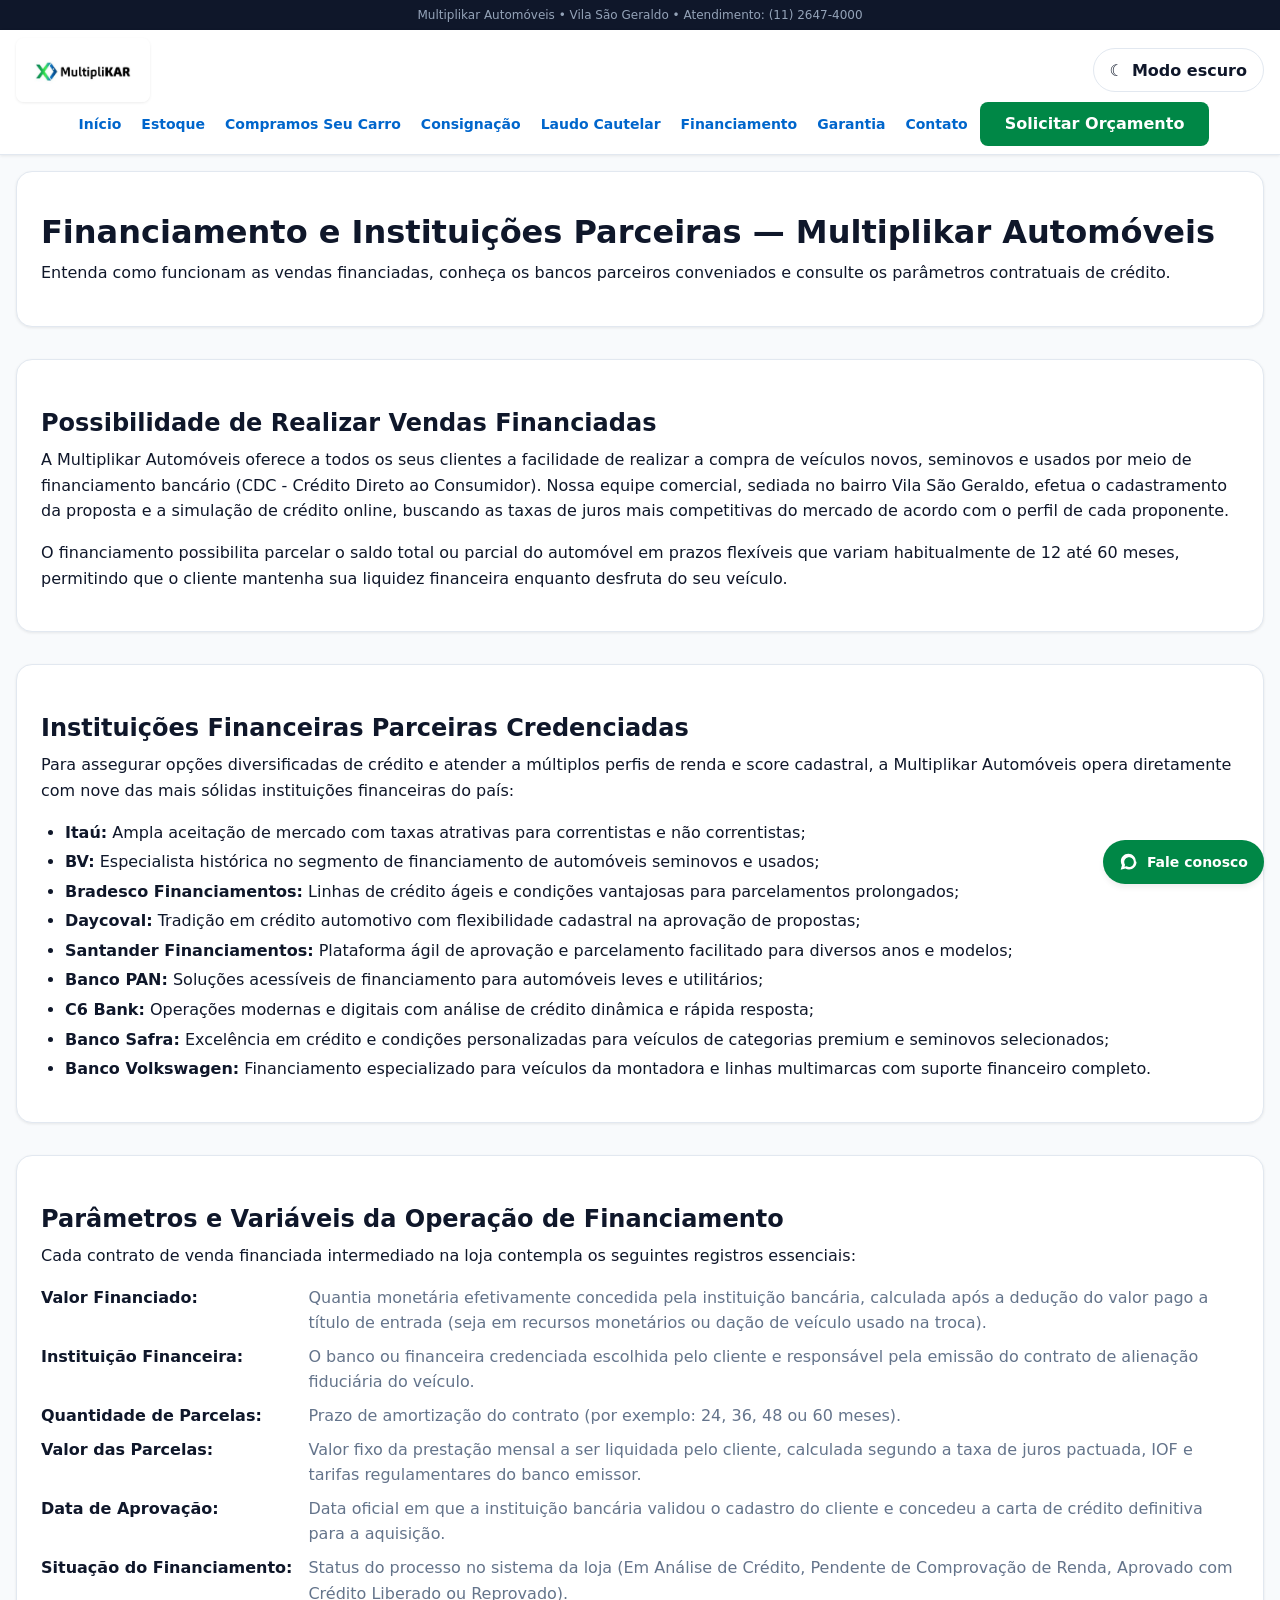
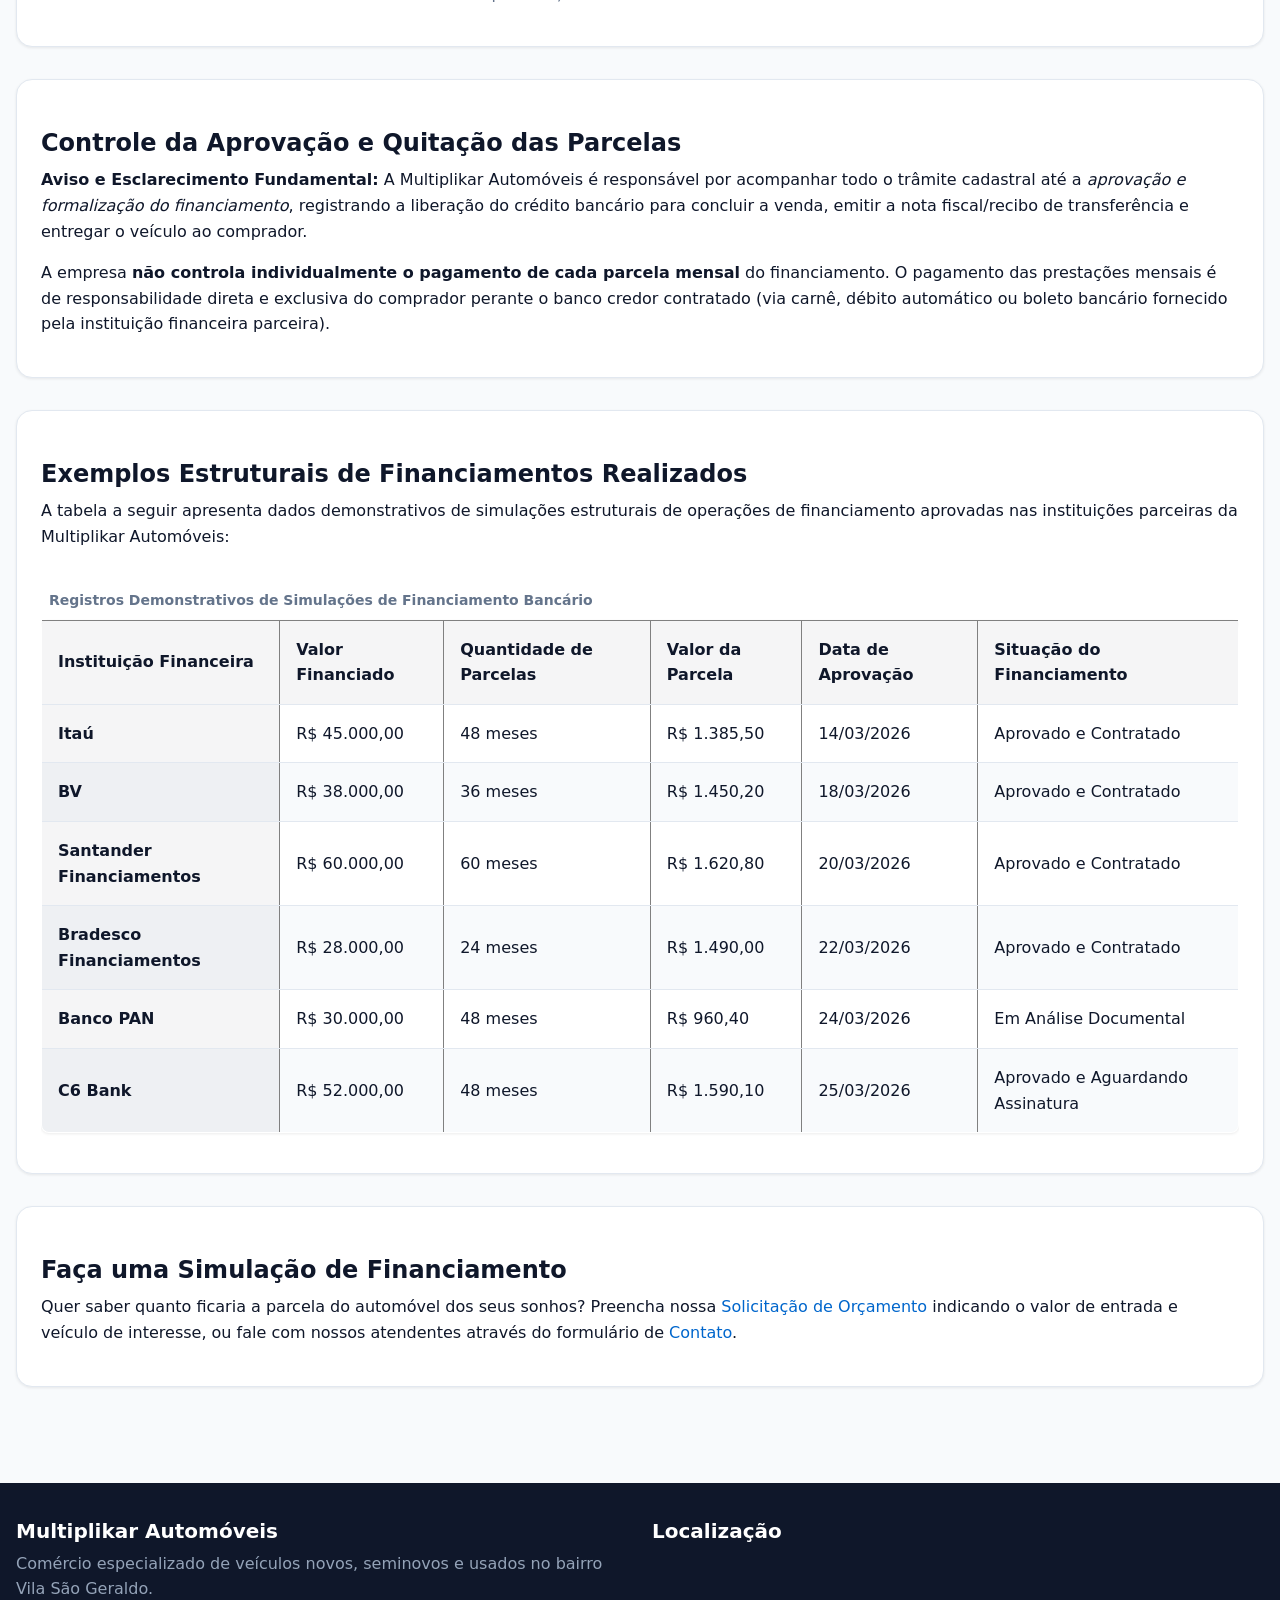
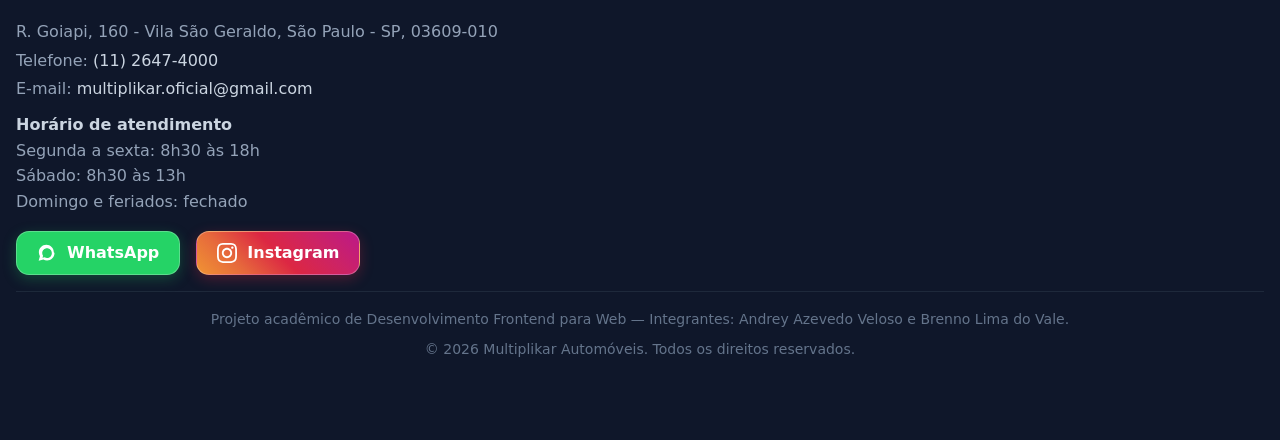
<file: pages/financiamento.html>
<!DOCTYPE html>
<html lang="pt-BR">
<head>
  <meta charset="UTF-8">
  <meta name="viewport" content="width=device-width, initial-scale=1.0">
  <title>Multiplikar Automóveis — Financiamento e Instituições Parceiras</title>
  <link rel="stylesheet" href="../assets/css/design-system.css">
</head>
<body>

    <!-- BARRA DE TOPO INSTITUCIONAL -->
  <div class="cabecalho-barra-topo">
    <span>Multiplikar Automóveis &bull; Vila São Geraldo &bull; Atendimento: (11) 2647-4000</span>
  </div>

  <!-- CABEÇALHO COM NAVEGAÇÃO STICKY E MOBILE-FIRST -->
  <header class="cabecalho-site">
    <div class="cabecalho-conteiner">
      <a href="../index.html" class="marca-link">
        <img src="../assets/img/logo-loja.svg" alt="Logotipo da empresa Multiplikar Automóveis" class="marca-logo-img" width="200" height="100">
      </a>

      <button type="button" class="controle-tema" data-controle-tema aria-label="Ativar tema escuro" aria-pressed="false"><span aria-hidden="true">&#9790;</span><span data-rotulo-tema>Modo escuro</span></button>

      <!-- Controle de Abertura do Menu no Smartphone -->
      <button type="button" class="menu-toggle-label" data-menu-toggle aria-label="Abrir menu principal" aria-expanded="false" aria-controls="menu-principal">
        <svg class="icone-svg" viewBox="0 0 24 24" aria-hidden="true">
          <path d="M3 18h18v-2H3v2zm0-5h18v-2H3v2zm0-7v2h18V6H3z"/>
        </svg>
      </button>

      <!-- Navegação Principal -->
      <nav id="menu-principal" class="navegacao-principal" aria-label="Navegação principal">
        <ul class="lista-nav">
          <li class="item-nav"><a href="../index.html" class="link-nav">Início</a></li>
          <li class="item-nav">
            <a href="estoque.html" class="link-nav">Estoque</a>
            <ul class="submenu-nav" aria-label="Submenu Estoque">
              <li><a href="estoque.html" class="link-nav">Todos os Veículos</a></li>
              <li><a href="vendas.html" class="link-nav">Vendas e Pagamentos</a></li>
            </ul>
          </li>
          <li class="item-nav"><a href="compra-veiculos.html" class="link-nav">Compramos Seu Carro</a></li>
          <li class="item-nav"><a href="consignacao.html" class="link-nav">Consignação</a></li>
          <li class="item-nav"><a href="avaliacao.html" class="link-nav">Laudo Cautelar</a></li>
          <li class="item-nav"><a href="financiamento.html" class="link-nav">Financiamento</a></li>
          <li class="item-nav"><a href="garantia.html" class="link-nav">Garantia</a></li>
          <li class="item-nav"><a href="contato.html" class="link-nav">Contato</a></li>
          <li class="item-nav">
            <a href="orcamento.html" class="btn btn-destaque">Solicitar Orçamento</a>
          </li>
        </ul>
      </nav>
    </div>
  </header>

  <main class="conteiner-principal">
    <article>
      <h1>Financiamento e Instituições Parceiras — Multiplikar Automóveis</h1>
      <p>Entenda como funcionam as vendas financiadas, conheça os bancos parceiros conveniados e consulte os parâmetros contratuais de crédito.</p>
    </article>

    <section>
      <h2>Possibilidade de Realizar Vendas Financiadas</h2>
      <p>A Multiplikar Automóveis oferece a todos os seus clientes a facilidade de realizar a compra de veículos novos, seminovos e usados por meio de financiamento bancário (CDC - Crédito Direto ao Consumidor). Nossa equipe comercial, sediada no bairro Vila São Geraldo, efetua o cadastramento da proposta e a simulação de crédito online, buscando as taxas de juros mais competitivas do mercado de acordo com o perfil de cada proponente.</p>
      <p>O financiamento possibilita parcelar o saldo total ou parcial do automóvel em prazos flexíveis que variam habitualmente de 12 até 60 meses, permitindo que o cliente mantenha sua liquidez financeira enquanto desfruta do seu veículo.</p>
    </section>

    <section>
      <h2>Instituições Financeiras Parceiras Credenciadas</h2>
      <p>Para assegurar opções diversificadas de crédito e atender a múltiplos perfis de renda e score cadastral, a Multiplikar Automóveis opera diretamente com nove das mais sólidas instituições financeiras do país:</p>

      <ul>
        <li><strong>Itaú:</strong> Ampla aceitação de mercado com taxas atrativas para correntistas e não correntistas;</li>
        <li><strong>BV:</strong> Especialista histórica no segmento de financiamento de automóveis seminovos e usados;</li>
        <li><strong>Bradesco Financiamentos:</strong> Linhas de crédito ágeis e condições vantajosas para parcelamentos prolongados;</li>
        <li><strong>Daycoval:</strong> Tradição em crédito automotivo com flexibilidade cadastral na aprovação de propostas;</li>
        <li><strong>Santander Financiamentos:</strong> Plataforma ágil de aprovação e parcelamento facilitado para diversos anos e modelos;</li>
        <li><strong>Banco PAN:</strong> Soluções acessíveis de financiamento para automóveis leves e utilitários;</li>
        <li><strong>C6 Bank:</strong> Operações modernas e digitais com análise de crédito dinâmica e rápida resposta;</li>
        <li><strong>Banco Safra:</strong> Excelência em crédito e condições personalizadas para veículos de categorias premium e seminovos selecionados;</li>
        <li><strong>Banco Volkswagen:</strong> Financiamento especializado para veículos da montadora e linhas multimarcas com suporte financeiro completo.</li>
      </ul>
    </section>

    <section>
      <h2>Parâmetros e Variáveis da Operação de Financiamento</h2>
      <p>Cada contrato de venda financiada intermediado na loja contempla os seguintes registros essenciais:</p>
      <dl>
        <dt><strong>Valor Financiado:</strong></dt>
        <dd>Quantia monetária efetivamente concedida pela instituição bancária, calculada após a dedução do valor pago a título de entrada (seja em recursos monetários ou dação de veículo usado na troca).</dd>

        <dt><strong>Instituição Financeira:</strong></dt>
        <dd>O banco ou financeira credenciada escolhida pelo cliente e responsável pela emissão do contrato de alienação fiduciária do veículo.</dd>

        <dt><strong>Quantidade de Parcelas:</strong></dt>
        <dd>Prazo de amortização do contrato (por exemplo: 24, 36, 48 ou 60 meses).</dd>

        <dt><strong>Valor das Parcelas:</strong></dt>
        <dd>Valor fixo da prestação mensal a ser liquidada pelo cliente, calculada segundo a taxa de juros pactuada, IOF e tarifas regulamentares do banco emissor.</dd>

        <dt><strong>Data de Aprovação:</strong></dt>
        <dd>Data oficial em que a instituição bancária validou o cadastro do cliente e concedeu a carta de crédito definitiva para a aquisição.</dd>

        <dt><strong>Situação do Financiamento:</strong></dt>
        <dd>Status do processo no sistema da loja (Em Análise de Crédito, Pendente de Comprovação de Renda, Aprovado com Crédito Liberado ou Reprovado).</dd>
      </dl>
    </section>

    <section>
      <h2>Controle da Aprovação e Quitação das Parcelas</h2>
      <p><strong>Aviso e Esclarecimento Fundamental:</strong> A Multiplikar Automóveis é responsável por acompanhar todo o trâmite cadastral até a <em>aprovação e formalização do financiamento</em>, registrando a liberação do crédito bancário para concluir a venda, emitir a nota fiscal/recibo de transferência e entregar o veículo ao comprador.</p>
      <p>A empresa <strong>não controla individualmente o pagamento de cada parcela mensal</strong> do financiamento. O pagamento das prestações mensais é de responsabilidade direta e exclusiva do comprador perante o banco credor contratado (via carnê, débito automático ou boleto bancário fornecido pela instituição financeira parceira).</p>
    </section>

    <section>
      <h2>Exemplos Estruturais de Financiamentos Realizados</h2>
      <p>A tabela a seguir apresenta dados demonstrativos de simulações estruturais de operações de financiamento aprovadas nas instituições parceiras da Multiplikar Automóveis:</p>

      <div class="tabela-rolagem">
      <table class="tabela-grade">
        <caption>Registros Demonstrativos de Simulações de Financiamento Bancário</caption>
        <thead>
          <tr>
            <th scope="col">Instituição Financeira</th>
            <th scope="col">Valor Financiado</th>
            <th scope="col">Quantidade de Parcelas</th>
            <th scope="col">Valor da Parcela</th>
            <th scope="col">Data de Aprovação</th>
            <th scope="col">Situação do Financiamento</th>
          </tr>
        </thead>
        <tbody>
          <tr>
            <th scope="row">Itaú</th>
            <td>R$ 45.000,00</td>
            <td>48 meses</td>
            <td>R$ 1.385,50</td>
            <td>14/03/2026</td>
            <td>Aprovado e Contratado</td>
          </tr>
          <tr>
            <th scope="row">BV</th>
            <td>R$ 38.000,00</td>
            <td>36 meses</td>
            <td>R$ 1.450,20</td>
            <td>18/03/2026</td>
            <td>Aprovado e Contratado</td>
          </tr>
          <tr>
            <th scope="row">Santander Financiamentos</th>
            <td>R$ 60.000,00</td>
            <td>60 meses</td>
            <td>R$ 1.620,80</td>
            <td>20/03/2026</td>
            <td>Aprovado e Contratado</td>
          </tr>
          <tr>
            <th scope="row">Bradesco Financiamentos</th>
            <td>R$ 28.000,00</td>
            <td>24 meses</td>
            <td>R$ 1.490,00</td>
            <td>22/03/2026</td>
            <td>Aprovado e Contratado</td>
          </tr>
          <tr>
            <th scope="row">Banco PAN</th>
            <td>R$ 30.000,00</td>
            <td>48 meses</td>
            <td>R$ 960,40</td>
            <td>24/03/2026</td>
            <td>Em Análise Documental</td>
          </tr>
          <tr>
            <th scope="row">C6 Bank</th>
            <td>R$ 52.000,00</td>
            <td>48 meses</td>
            <td>R$ 1.590,10</td>
            <td>25/03/2026</td>
            <td>Aprovado e Aguardando Assinatura</td>
          </tr>
        </tbody>
      </table>
      </div>
    </section>

    <section>
      <h2>Faça uma Simulação de Financiamento</h2>
      <p>Quer saber quanto ficaria a parcela do automóvel dos seus sonhos? Preencha nossa <a href="orcamento.html">Solicitação de Orçamento</a> indicando o valor de entrada e veículo de interesse, ou fale com nossos atendentes através do formulário de <a href="contato.html">Contato</a>.</p>
    </section>
  </main>

    <!-- RODAPÉ COMPLETO -->
  <footer class="rodape-site">
    <div class="rodape-conteiner">
      <div class="rodape-coluna">
        <h3 class="rodape-titulo">Multiplikar Automóveis</h3>
        <p>Comércio especializado de veículos novos, seminovos e usados no bairro Vila São Geraldo.</p>
        <address>
          R. Goiapi, 160 - Vila São Geraldo, São Paulo - SP, 03609-010 <br>
          Telefone: <a href="tel:+551126474000">(11) 2647-4000</a> <br>
          E-mail: <a href="mailto:multiplikar.oficial@gmail.com">multiplikar.oficial@gmail.com</a>
        </address>
        <p class="rodape-horario">
          <strong>Horário de atendimento</strong><br>
          Segunda a sexta: 8h30 às 18h<br>
          Sábado: 8h30 às 13h<br>
          Domingo e feriados: fechado
        </p>
        <div class="rodape-redes">
          <a href="https://wa.me/551126474000?text=Ol%C3%A1%2C%20vim%20pelo%20site" target="_blank" rel="noopener noreferrer" class="btn-whatsapp">
            <svg class="icone-svg" viewBox="0 0 24 24" aria-hidden="true">
              <path d="M12.031 6.172c-3.181 0-5.767 2.586-5.768 5.766-.001 1.298.38 2.27 1.019 3.287l-.711 2.598 2.669-.699c.969.54 1.751.815 2.79.815 3.184 0 5.77-2.586 5.77-5.767.001-3.18-2.583-5.765-5.769-5.765zm8.969 5.768c0 4.963-4.032 8.995-8.97 8.995-1.574 0-3.076-.411-4.385-1.127l-5.645 1.478 1.508-5.508c-.808-1.371-1.278-2.969-1.278-4.67 0-4.963 4.032-8.995 8.97-8.995 4.962 0 8.97 4.032 8.97 8.995z"/>
            </svg>
            <span>WhatsApp</span>
          </a>
          <a href="https://www.instagram.com/multiplikar.oficial/" target="_blank" rel="noopener noreferrer" class="btn-instagram">
            <svg class="icone-svg" viewBox="0 0 24 24" aria-hidden="true">
              <path d="M12 2.163c3.204 0 3.584.012 4.85.07 3.252.148 4.771 1.691 4.919 4.919.058 1.265.069 1.645.069 4.849 0 3.205-.012 3.584-.069 4.849-.149 3.225-1.664 4.771-4.919 4.919-1.266.058-1.644.07-4.85.07-3.204 0-3.584-.012-4.849-.07-3.26-.149-4.771-1.699-4.919-4.92-.058-1.265-.07-1.644-.07-4.849 0-3.204.013-3.583.07-4.849.149-3.227 1.664-4.771 4.919-4.919 1.266-.057 1.645-.069 4.849-.069zm0-2.163c-3.259 0-3.667.014-4.947.072-4.358.2-6.78 2.618-6.98 6.98-.059 1.281-.073 1.689-.073 4.948 0 3.259.014 3.668.072 4.948.2 4.358 2.618 6.78 6.98 6.98 1.281.058 1.689.072 4.948.072 3.259 0 3.668-.014 4.948-.072 4.354-.2 6.782-2.618 6.979-6.98.059-1.28.073-1.689.073-4.948 0-3.259-.014-3.667-.072-4.947-.196-4.354-2.617-6.78-6.979-6.98-1.281-.059-1.69-.073-4.949-.073zm0 5.838c-3.403 0-6.162 2.759-6.162 6.162s2.759 6.163 6.162 6.163 6.162-2.759 6.162-6.163c0-3.403-2.759-6.162-6.162-6.162zm0 10.162c-2.209 0-4-1.79-4-4 0-2.209 1.791-4 4-4s4 1.791 4 4c0 2.21-1.791 4-4 4zm6.406-11.845c-.796 0-1.441.645-1.441 1.44s.645 1.44 1.441 1.44c.795 0 1.439-.645 1.439-1.44s-.644-1.44-1.439-1.44z"/>
            </svg>
            <span>Instagram</span>
          </a>
        </div>
      </div>

      <div class="rodape-coluna">
        <h3 class="rodape-titulo">Localização</h3>
        <iframe
          src="https://maps.google.com/maps?q=R.%20Goiapi,%20160%20-%20Vila%20Sao%20Geraldo,%20S%C3%A3o%20Paulo%20-%20SP,%2003609-010&t=&z=16&ie=UTF8&iwloc=&output=embed"
          height="220"
          allowfullscreen=""
          loading="lazy"
          referrerpolicy="no-referrer-when-downgrade"
          title="Mapa de localização da loja Multiplikar Automóveis">
        </iframe>
      </div>
    </div>

    <div class="rodape-base">
      <div class="rodape-creditos">
        <p>Projeto acadêmico de Desenvolvimento Frontend para Web — Integrantes: Andrey Azevedo Veloso e Brenno Lima do Vale.</p>
        <p>&copy; 2026 Multiplikar Automóveis. Todos os direitos reservados.</p>
      </div>
    </div>
  </footer>

  <!-- BOTÃO FIXO DO WHATSAPP -->
  <a href="https://wa.me/551126474000?text=Ol%C3%A1%2C%20vim%20pelo%20site" target="_blank" rel="noopener noreferrer" class="whatsapp-flutuante" aria-label="Fale conosco pelo WhatsApp (abre em nova aba)">
    <svg class="icone-svg" viewBox="0 0 24 24" aria-hidden="true">
      <path d="M12.031 6.172c-3.181 0-5.767 2.586-5.768 5.766-.001 1.298.38 2.27 1.019 3.287l-.711 2.598 2.669-.699c.969.54 1.751.815 2.79.815 3.184 0 5.77-2.586 5.77-5.767.001-3.18-2.583-5.765-5.769-5.765zm8.969 5.768c0 4.963-4.032 8.995-8.97 8.995-1.574 0-3.076-.411-4.385-1.127l-5.645 1.478 1.508-5.508c-.808-1.371-1.278-2.969-1.278-4.67 0-4.963 4.032-8.995 8.97-8.995 4.962 0 8.97 4.032 8.97 8.995z"/>
    </svg>
    <span>Fale conosco</span>
  </a>

  <script src="../assets/js/tema.js" defer></script>
  <script src="../assets/js/menu.js" defer></script>
</body>
</html>
</file>
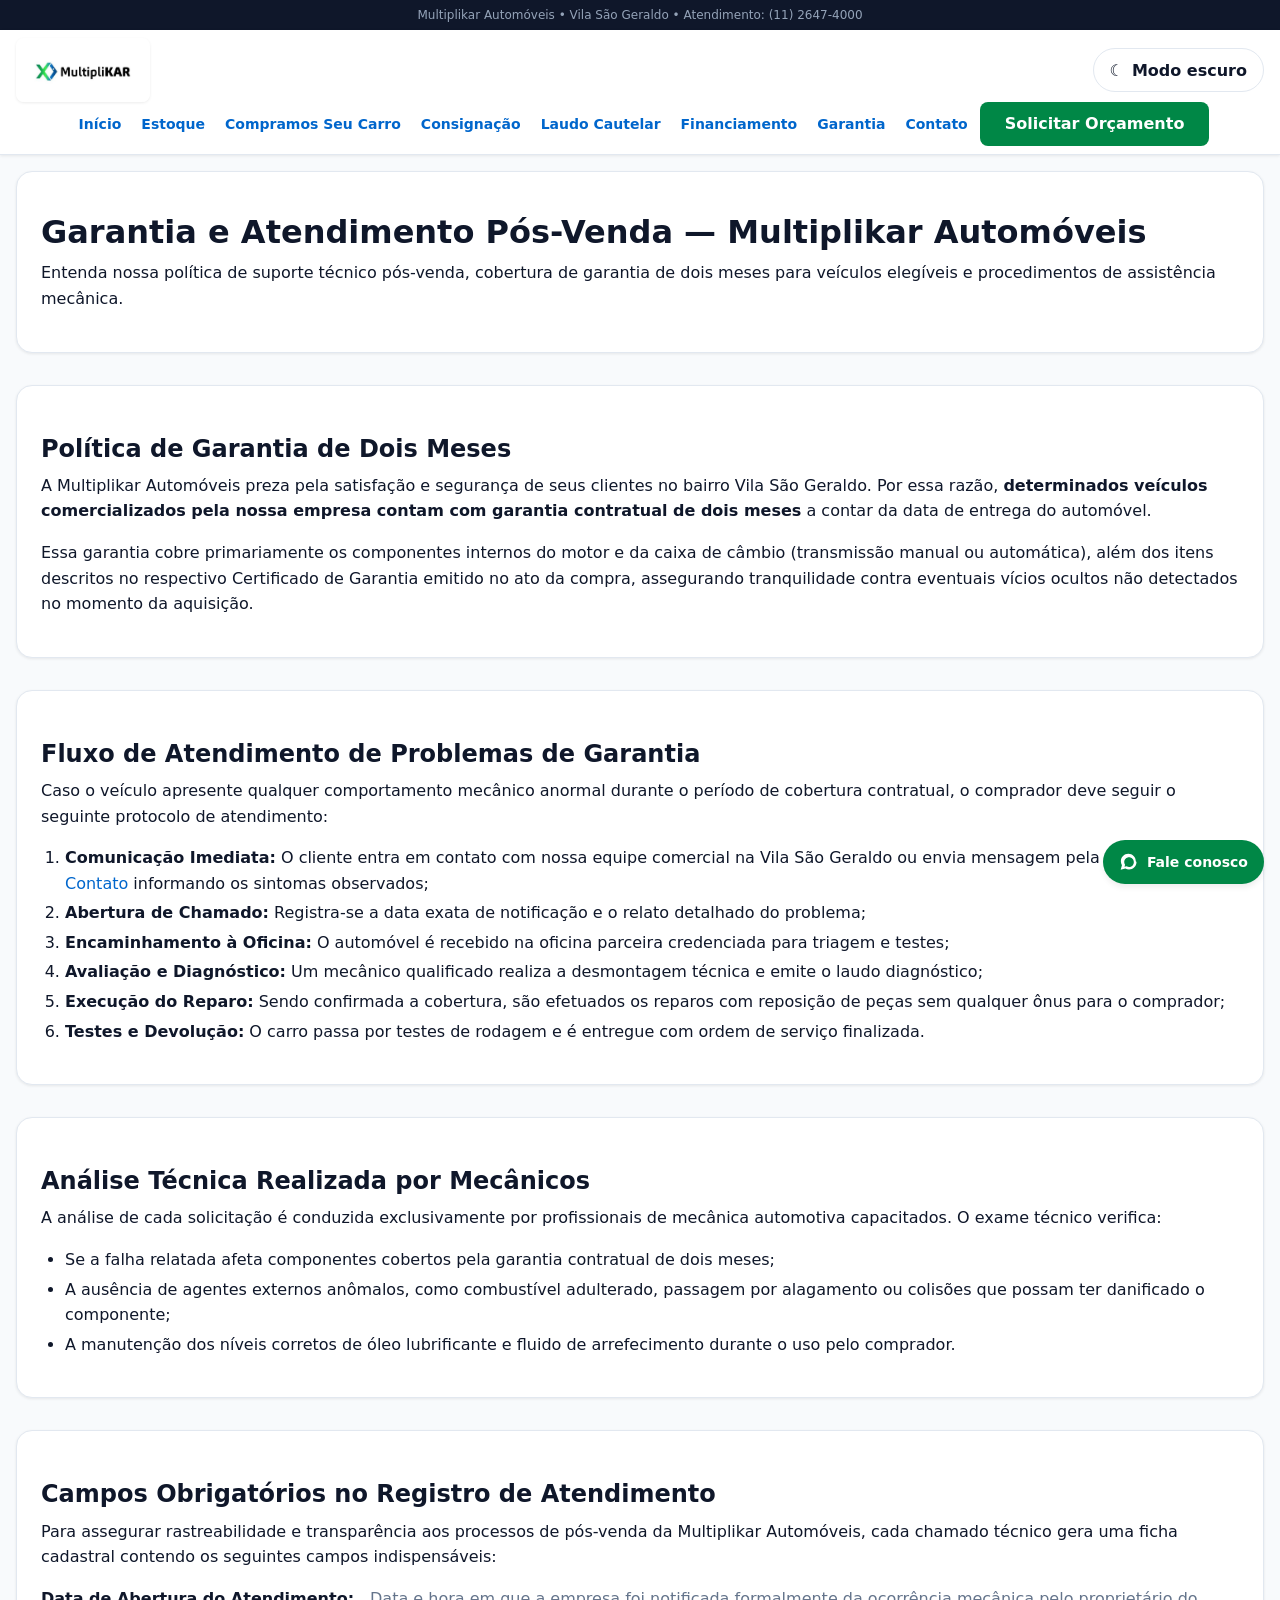
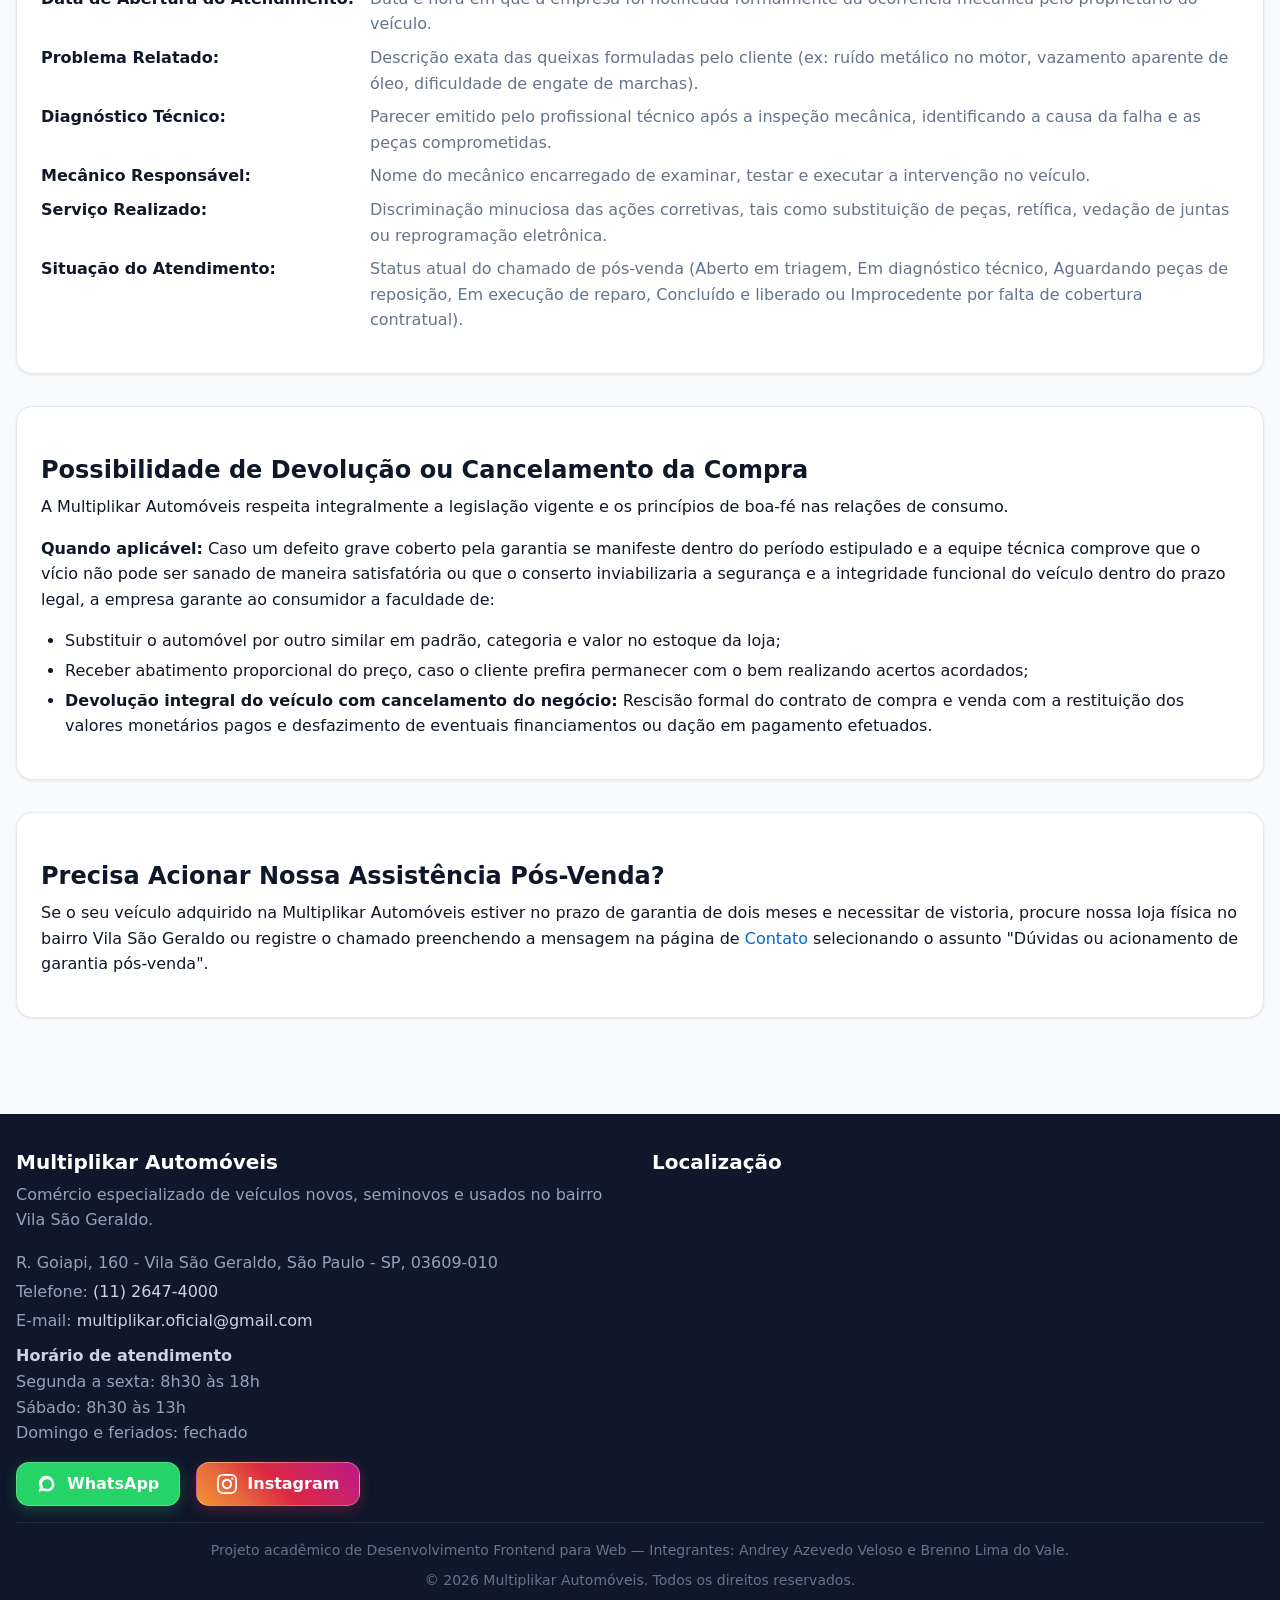
<file: pages/garantia.html>
<!DOCTYPE html>
<html lang="pt-BR">
<head>
  <meta charset="UTF-8">
  <meta name="viewport" content="width=device-width, initial-scale=1.0">
  <title>Multiplikar Automóveis — Garantia e Atendimento Pós-Venda</title>
  <link rel="stylesheet" href="../assets/css/design-system.css">
</head>
<body>

    <!-- BARRA DE TOPO INSTITUCIONAL -->
  <div class="cabecalho-barra-topo">
    <span>Multiplikar Automóveis &bull; Vila São Geraldo &bull; Atendimento: (11) 2647-4000</span>
  </div>

  <!-- CABEÇALHO COM NAVEGAÇÃO STICKY E MOBILE-FIRST -->
  <header class="cabecalho-site">
    <div class="cabecalho-conteiner">
      <a href="../index.html" class="marca-link">
        <img src="../assets/img/logo-loja.svg" alt="Logotipo da empresa Multiplikar Automóveis" class="marca-logo-img" width="200" height="100">
      </a>

      <button type="button" class="controle-tema" data-controle-tema aria-label="Ativar tema escuro" aria-pressed="false"><span aria-hidden="true">&#9790;</span><span data-rotulo-tema>Modo escuro</span></button>

      <!-- Controle de Abertura do Menu no Smartphone -->
      <button type="button" class="menu-toggle-label" data-menu-toggle aria-label="Abrir menu principal" aria-expanded="false" aria-controls="menu-principal">
        <svg class="icone-svg" viewBox="0 0 24 24" aria-hidden="true">
          <path d="M3 18h18v-2H3v2zm0-5h18v-2H3v2zm0-7v2h18V6H3z"/>
        </svg>
      </button>

      <!-- Navegação Principal -->
      <nav id="menu-principal" class="navegacao-principal" aria-label="Navegação principal">
        <ul class="lista-nav">
          <li class="item-nav"><a href="../index.html" class="link-nav">Início</a></li>
          <li class="item-nav">
            <a href="estoque.html" class="link-nav">Estoque</a>
            <ul class="submenu-nav" aria-label="Submenu Estoque">
              <li><a href="estoque.html" class="link-nav">Todos os Veículos</a></li>
              <li><a href="vendas.html" class="link-nav">Vendas e Pagamentos</a></li>
            </ul>
          </li>
          <li class="item-nav"><a href="compra-veiculos.html" class="link-nav">Compramos Seu Carro</a></li>
          <li class="item-nav"><a href="consignacao.html" class="link-nav">Consignação</a></li>
          <li class="item-nav"><a href="avaliacao.html" class="link-nav">Laudo Cautelar</a></li>
          <li class="item-nav"><a href="financiamento.html" class="link-nav">Financiamento</a></li>
          <li class="item-nav"><a href="garantia.html" class="link-nav">Garantia</a></li>
          <li class="item-nav"><a href="contato.html" class="link-nav">Contato</a></li>
          <li class="item-nav">
            <a href="orcamento.html" class="btn btn-destaque">Solicitar Orçamento</a>
          </li>
        </ul>
      </nav>
    </div>
  </header>

  <main class="conteiner-principal">
    <article>
      <h1>Garantia e Atendimento Pós-Venda — Multiplikar Automóveis</h1>
      <p>Entenda nossa política de suporte técnico pós-venda, cobertura de garantia de dois meses para veículos elegíveis e procedimentos de assistência mecânica.</p>
    </article>

    <section>
      <h2>Política de Garantia de Dois Meses</h2>
      <p>A Multiplikar Automóveis preza pela satisfação e segurança de seus clientes no bairro Vila São Geraldo. Por essa razão, <strong>determinados veículos comercializados pela nossa empresa contam com garantia contratual de dois meses</strong> a contar da data de entrega do automóvel.</p>
      <p>Essa garantia cobre primariamente os componentes internos do motor e da caixa de câmbio (transmissão manual ou automática), além dos itens descritos no respectivo Certificado de Garantia emitido no ato da compra, assegurando tranquilidade contra eventuais vícios ocultos não detectados no momento da aquisição.</p>
    </section>

    <section>
      <h2>Fluxo de Atendimento de Problemas de Garantia</h2>
      <p>Caso o veículo apresente qualquer comportamento mecânico anormal durante o período de cobertura contratual, o comprador deve seguir o seguinte protocolo de atendimento:</p>
      <ol>
        <li><strong>Comunicação Imediata:</strong> O cliente entra em contato com nossa equipe comercial na Vila São Geraldo ou envia mensagem pela página de <a href="contato.html">Contato</a> informando os sintomas observados;</li>
        <li><strong>Abertura de Chamado:</strong> Registra-se a data exata de notificação e o relato detalhado do problema;</li>
        <li><strong>Encaminhamento à Oficina:</strong> O automóvel é recebido na oficina parceira credenciada para triagem e testes;</li>
        <li><strong>Avaliação e Diagnóstico:</strong> Um mecânico qualificado realiza a desmontagem técnica e emite o laudo diagnóstico;</li>
        <li><strong>Execução do Reparo:</strong> Sendo confirmada a cobertura, são efetuados os reparos com reposição de peças sem qualquer ônus para o comprador;</li>
        <li><strong>Testes e Devolução:</strong> O carro passa por testes de rodagem e é entregue com ordem de serviço finalizada.</li>
      </ol>
    </section>

    <section>
      <h2>Análise Técnica Realizada por Mecânicos</h2>
      <p>A análise de cada solicitação é conduzida exclusivamente por profissionais de mecânica automotiva capacitados. O exame técnico verifica:</p>
      <ul>
        <li>Se a falha relatada afeta componentes cobertos pela garantia contratual de dois meses;</li>
        <li>A ausência de agentes externos anômalos, como combustível adulterado, passagem por alagamento ou colisões que possam ter danificado o componente;</li>
        <li>A manutenção dos níveis corretos de óleo lubrificante e fluido de arrefecimento durante o uso pelo comprador.</li>
      </ul>
    </section>

    <section>
      <h2>Campos Obrigatórios no Registro de Atendimento</h2>
      <p>Para assegurar rastreabilidade e transparência aos processos de pós-venda da Multiplikar Automóveis, cada chamado técnico gera uma ficha cadastral contendo os seguintes campos indispensáveis:</p>
      <dl>
        <dt><strong>Data de Abertura do Atendimento:</strong></dt>
        <dd>Data e hora em que a empresa foi notificada formalmente da ocorrência mecânica pelo proprietário do veículo.</dd>

        <dt><strong>Problema Relatado:</strong></dt>
        <dd>Descrição exata das queixas formuladas pelo cliente (ex: ruído metálico no motor, vazamento aparente de óleo, dificuldade de engate de marchas).</dd>

        <dt><strong>Diagnóstico Técnico:</strong></dt>
        <dd>Parecer emitido pelo profissional técnico após a inspeção mecânica, identificando a causa da falha e as peças comprometidas.</dd>

        <dt><strong>Mecânico Responsável:</strong></dt>
        <dd>Nome do mecânico encarregado de examinar, testar e executar a intervenção no veículo.</dd>

        <dt><strong>Serviço Realizado:</strong></dt>
        <dd>Discriminação minuciosa das ações corretivas, tais como substituição de peças, retífica, vedação de juntas ou reprogramação eletrônica.</dd>

        <dt><strong>Situação do Atendimento:</strong></dt>
        <dd>Status atual do chamado de pós-venda (Aberto em triagem, Em diagnóstico técnico, Aguardando peças de reposição, Em execução de reparo, Concluído e liberado ou Improcedente por falta de cobertura contratual).</dd>
      </dl>
    </section>

    <section>
      <h2>Possibilidade de Devolução ou Cancelamento da Compra</h2>
      <p>A Multiplikar Automóveis respeita integralmente a legislação vigente e os princípios de boa-fé nas relações de consumo.</p>
      <p><strong>Quando aplicável:</strong> Caso um defeito grave coberto pela garantia se manifeste dentro do período estipulado e a equipe técnica comprove que o vício não pode ser sanado de maneira satisfatória ou que o conserto inviabilizaria a segurança e a integridade funcional do veículo dentro do prazo legal, a empresa garante ao consumidor a faculdade de:</p>
      <ul>
        <li>Substituir o automóvel por outro similar em padrão, categoria e valor no estoque da loja;</li>
        <li>Receber abatimento proporcional do preço, caso o cliente prefira permanecer com o bem realizando acertos acordados;</li>
        <li><strong>Devolução integral do veículo com cancelamento do negócio:</strong> Rescisão formal do contrato de compra e venda com a restituição dos valores monetários pagos e desfazimento de eventuais financiamentos ou dação em pagamento efetuados.</li>
      </ul>
    </section>

    <section>
      <h2>Precisa Acionar Nossa Assistência Pós-Venda?</h2>
      <p>Se o seu veículo adquirido na Multiplikar Automóveis estiver no prazo de garantia de dois meses e necessitar de vistoria, procure nossa loja física no bairro Vila São Geraldo ou registre o chamado preenchendo a mensagem na página de <a href="contato.html">Contato</a> selecionando o assunto "Dúvidas ou acionamento de garantia pós-venda".</p>
    </section>
  </main>

    <!-- RODAPÉ COMPLETO -->
  <footer class="rodape-site">
    <div class="rodape-conteiner">
      <div class="rodape-coluna">
        <h3 class="rodape-titulo">Multiplikar Automóveis</h3>
        <p>Comércio especializado de veículos novos, seminovos e usados no bairro Vila São Geraldo.</p>
        <address>
          R. Goiapi, 160 - Vila São Geraldo, São Paulo - SP, 03609-010 <br>
          Telefone: <a href="tel:+551126474000">(11) 2647-4000</a> <br>
          E-mail: <a href="mailto:multiplikar.oficial@gmail.com">multiplikar.oficial@gmail.com</a>
        </address>
        <p class="rodape-horario">
          <strong>Horário de atendimento</strong><br>
          Segunda a sexta: 8h30 às 18h<br>
          Sábado: 8h30 às 13h<br>
          Domingo e feriados: fechado
        </p>
        <div class="rodape-redes">
          <a href="https://wa.me/551126474000?text=Ol%C3%A1%2C%20vim%20pelo%20site" target="_blank" rel="noopener noreferrer" class="btn-whatsapp">
            <svg class="icone-svg" viewBox="0 0 24 24" aria-hidden="true">
              <path d="M12.031 6.172c-3.181 0-5.767 2.586-5.768 5.766-.001 1.298.38 2.27 1.019 3.287l-.711 2.598 2.669-.699c.969.54 1.751.815 2.79.815 3.184 0 5.77-2.586 5.77-5.767.001-3.18-2.583-5.765-5.769-5.765zm8.969 5.768c0 4.963-4.032 8.995-8.97 8.995-1.574 0-3.076-.411-4.385-1.127l-5.645 1.478 1.508-5.508c-.808-1.371-1.278-2.969-1.278-4.67 0-4.963 4.032-8.995 8.97-8.995 4.962 0 8.97 4.032 8.97 8.995z"/>
            </svg>
            <span>WhatsApp</span>
          </a>
          <a href="https://www.instagram.com/multiplikar.oficial/" target="_blank" rel="noopener noreferrer" class="btn-instagram">
            <svg class="icone-svg" viewBox="0 0 24 24" aria-hidden="true">
              <path d="M12 2.163c3.204 0 3.584.012 4.85.07 3.252.148 4.771 1.691 4.919 4.919.058 1.265.069 1.645.069 4.849 0 3.205-.012 3.584-.069 4.849-.149 3.225-1.664 4.771-4.919 4.919-1.266.058-1.644.07-4.85.07-3.204 0-3.584-.012-4.849-.07-3.26-.149-4.771-1.699-4.919-4.92-.058-1.265-.07-1.644-.07-4.849 0-3.204.013-3.583.07-4.849.149-3.227 1.664-4.771 4.919-4.919 1.266-.057 1.645-.069 4.849-.069zm0-2.163c-3.259 0-3.667.014-4.947.072-4.358.2-6.78 2.618-6.98 6.98-.059 1.281-.073 1.689-.073 4.948 0 3.259.014 3.668.072 4.948.2 4.358 2.618 6.78 6.98 6.98 1.281.058 1.689.072 4.948.072 3.259 0 3.668-.014 4.948-.072 4.354-.2 6.782-2.618 6.979-6.98.059-1.28.073-1.689.073-4.948 0-3.259-.014-3.667-.072-4.947-.196-4.354-2.617-6.78-6.979-6.98-1.281-.059-1.69-.073-4.949-.073zm0 5.838c-3.403 0-6.162 2.759-6.162 6.162s2.759 6.163 6.162 6.163 6.162-2.759 6.162-6.163c0-3.403-2.759-6.162-6.162-6.162zm0 10.162c-2.209 0-4-1.79-4-4 0-2.209 1.791-4 4-4s4 1.791 4 4c0 2.21-1.791 4-4 4zm6.406-11.845c-.796 0-1.441.645-1.441 1.44s.645 1.44 1.441 1.44c.795 0 1.439-.645 1.439-1.44s-.644-1.44-1.439-1.44z"/>
            </svg>
            <span>Instagram</span>
          </a>
        </div>
      </div>

      <div class="rodape-coluna">
        <h3 class="rodape-titulo">Localização</h3>
        <iframe
          src="https://maps.google.com/maps?q=R.%20Goiapi,%20160%20-%20Vila%20Sao%20Geraldo,%20S%C3%A3o%20Paulo%20-%20SP,%2003609-010&t=&z=16&ie=UTF8&iwloc=&output=embed"
          height="220"
          allowfullscreen=""
          loading="lazy"
          referrerpolicy="no-referrer-when-downgrade"
          title="Mapa de localização da loja Multiplikar Automóveis">
        </iframe>
      </div>
    </div>

    <div class="rodape-base">
      <div class="rodape-creditos">
        <p>Projeto acadêmico de Desenvolvimento Frontend para Web — Integrantes: Andrey Azevedo Veloso e Brenno Lima do Vale.</p>
        <p>&copy; 2026 Multiplikar Automóveis. Todos os direitos reservados.</p>
      </div>
    </div>
  </footer>

  <!-- BOTÃO FIXO DO WHATSAPP -->
  <a href="https://wa.me/551126474000?text=Ol%C3%A1%2C%20vim%20pelo%20site" target="_blank" rel="noopener noreferrer" class="whatsapp-flutuante" aria-label="Fale conosco pelo WhatsApp (abre em nova aba)">
    <svg class="icone-svg" viewBox="0 0 24 24" aria-hidden="true">
      <path d="M12.031 6.172c-3.181 0-5.767 2.586-5.768 5.766-.001 1.298.38 2.27 1.019 3.287l-.711 2.598 2.669-.699c.969.54 1.751.815 2.79.815 3.184 0 5.77-2.586 5.77-5.767.001-3.18-2.583-5.765-5.769-5.765zm8.969 5.768c0 4.963-4.032 8.995-8.97 8.995-1.574 0-3.076-.411-4.385-1.127l-5.645 1.478 1.508-5.508c-.808-1.371-1.278-2.969-1.278-4.67 0-4.963 4.032-8.995 8.97-8.995 4.962 0 8.97 4.032 8.97 8.995z"/>
    </svg>
    <span>Fale conosco</span>
  </a>

  <script src="../assets/js/tema.js" defer></script>
  <script src="../assets/js/menu.js" defer></script>
</body>
</html>
</file>
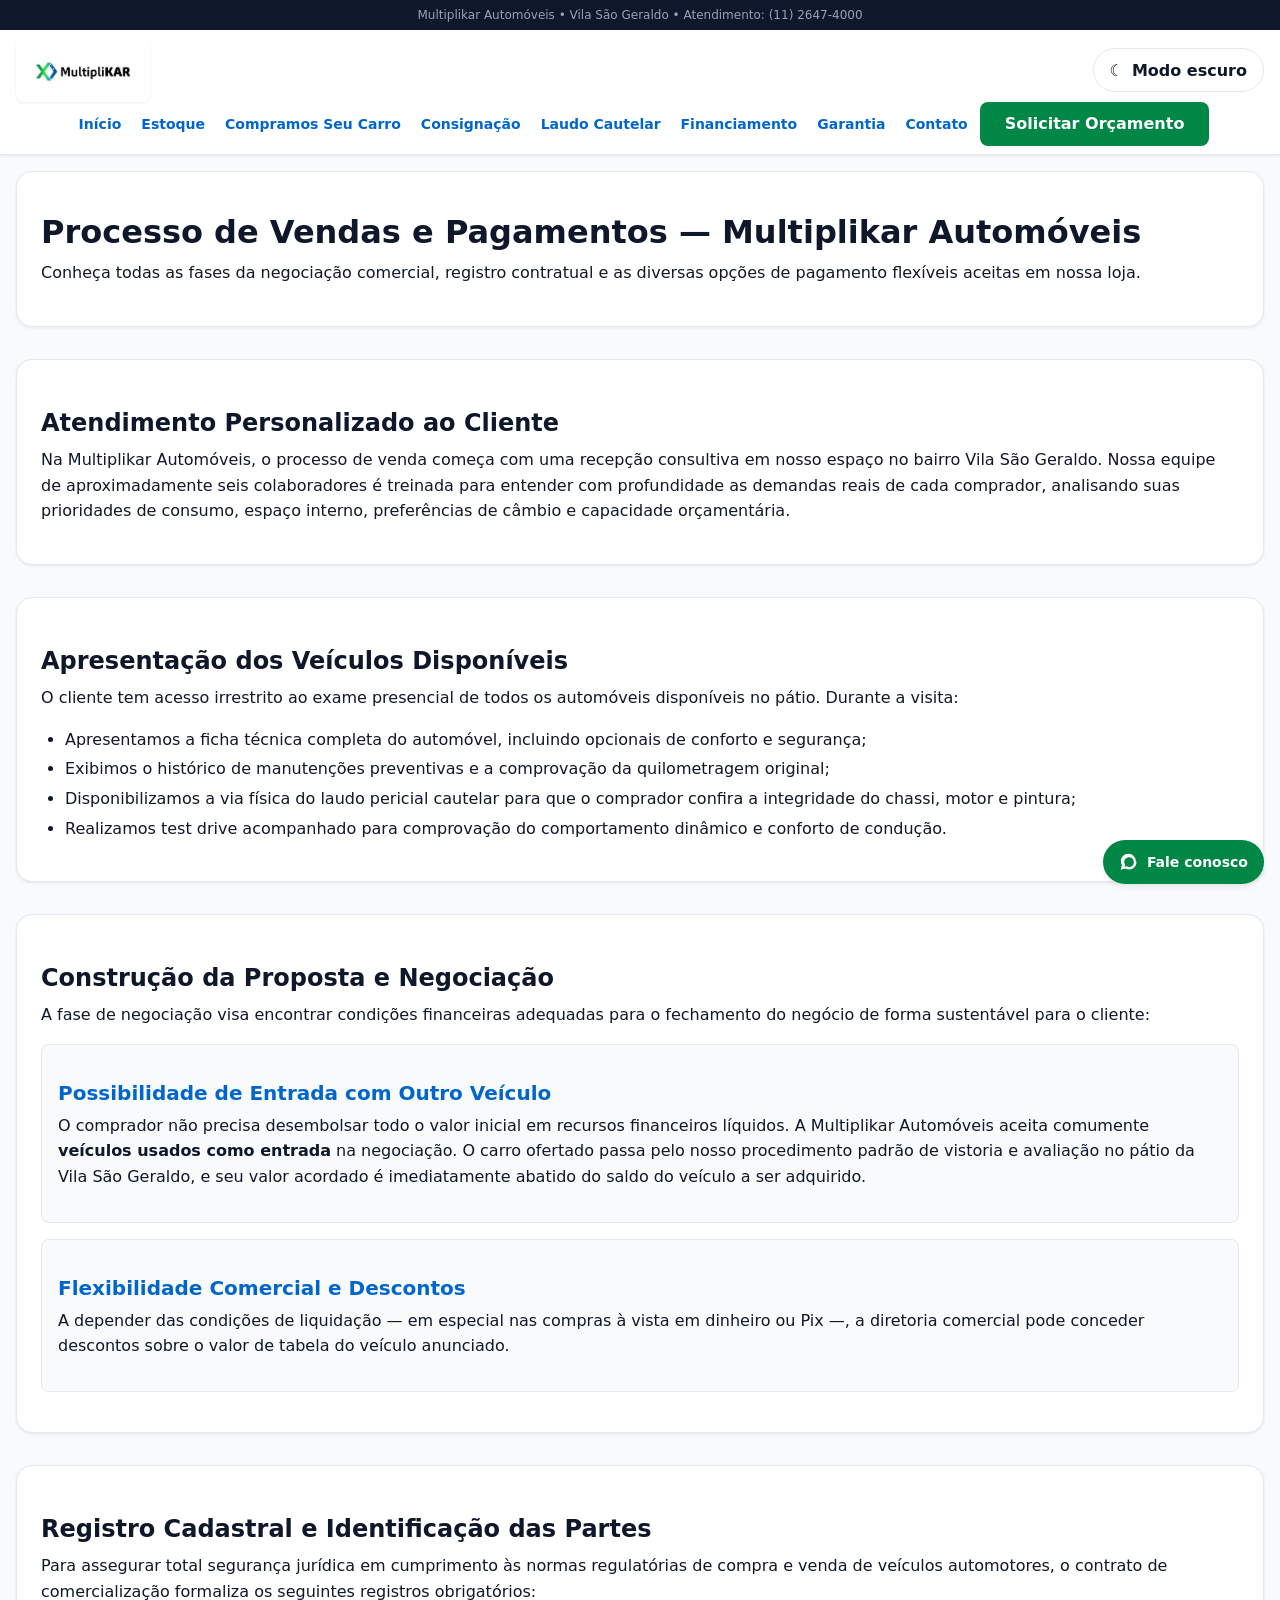
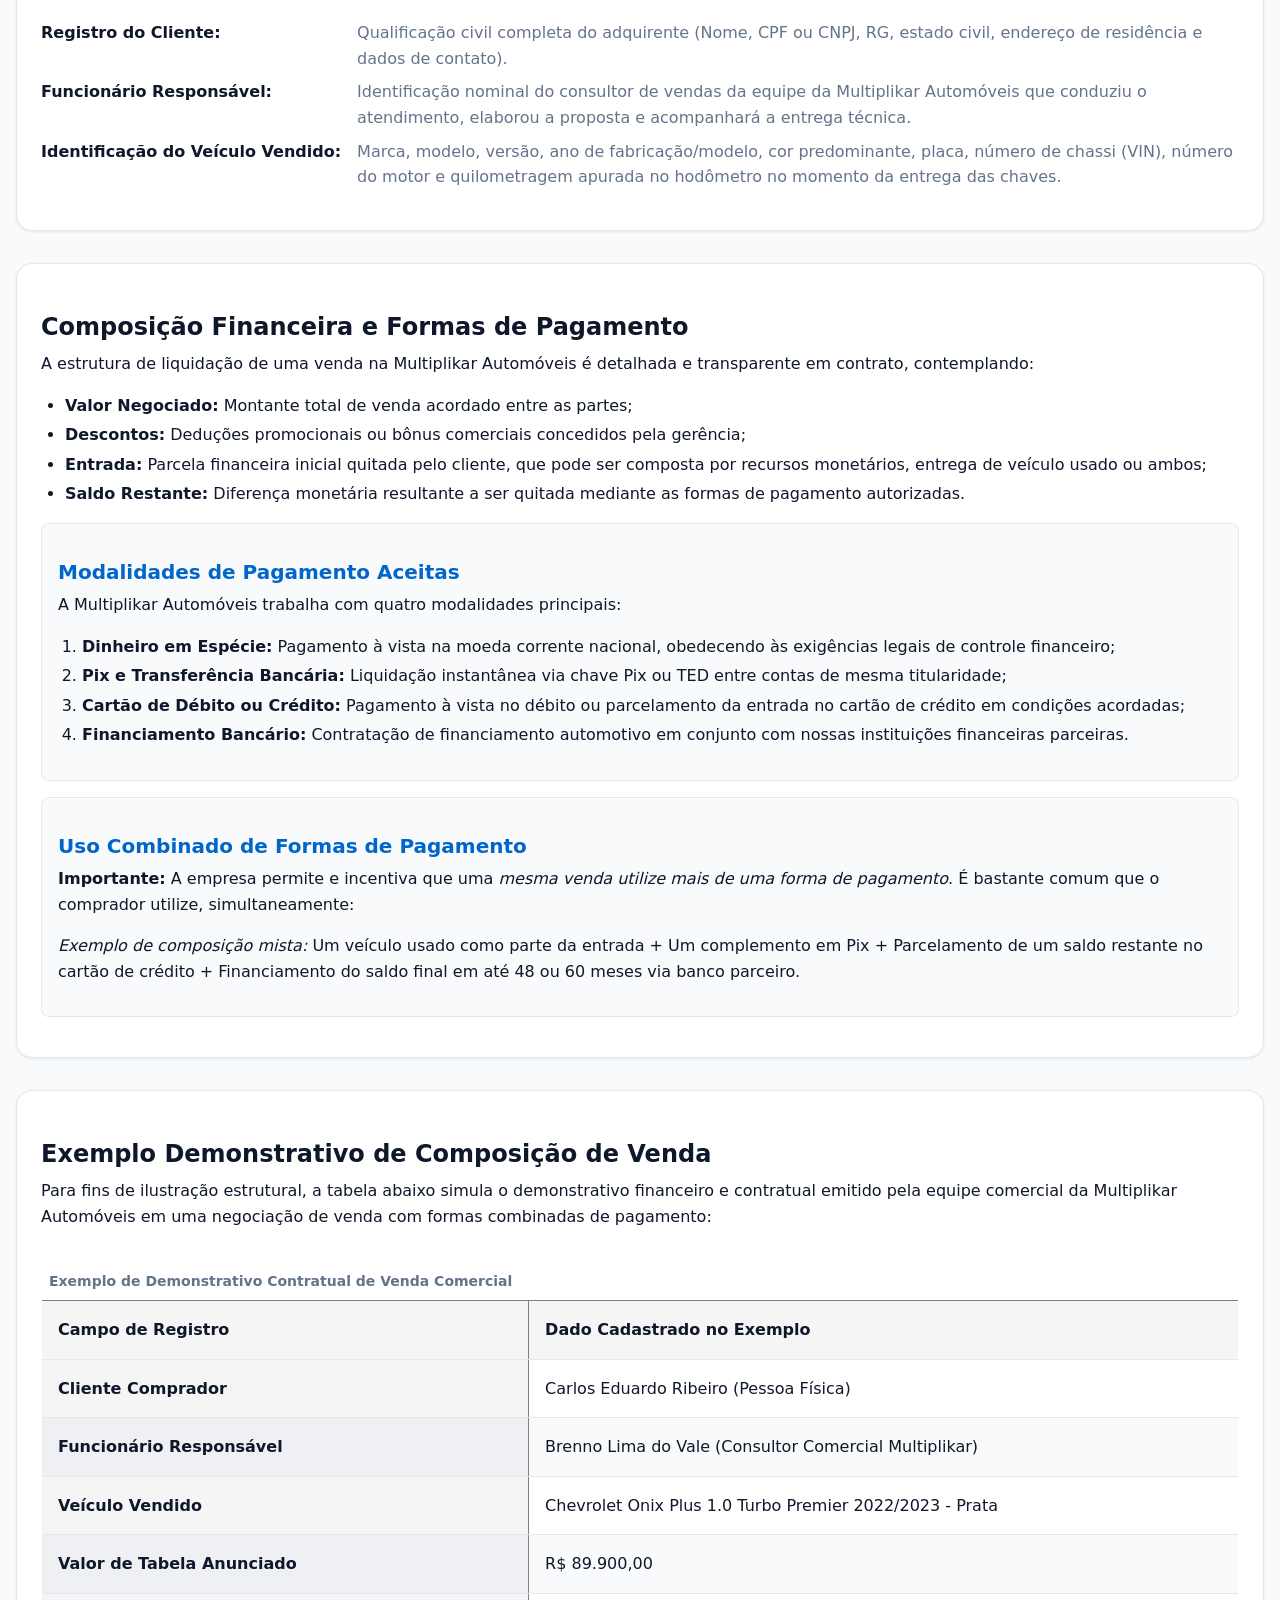
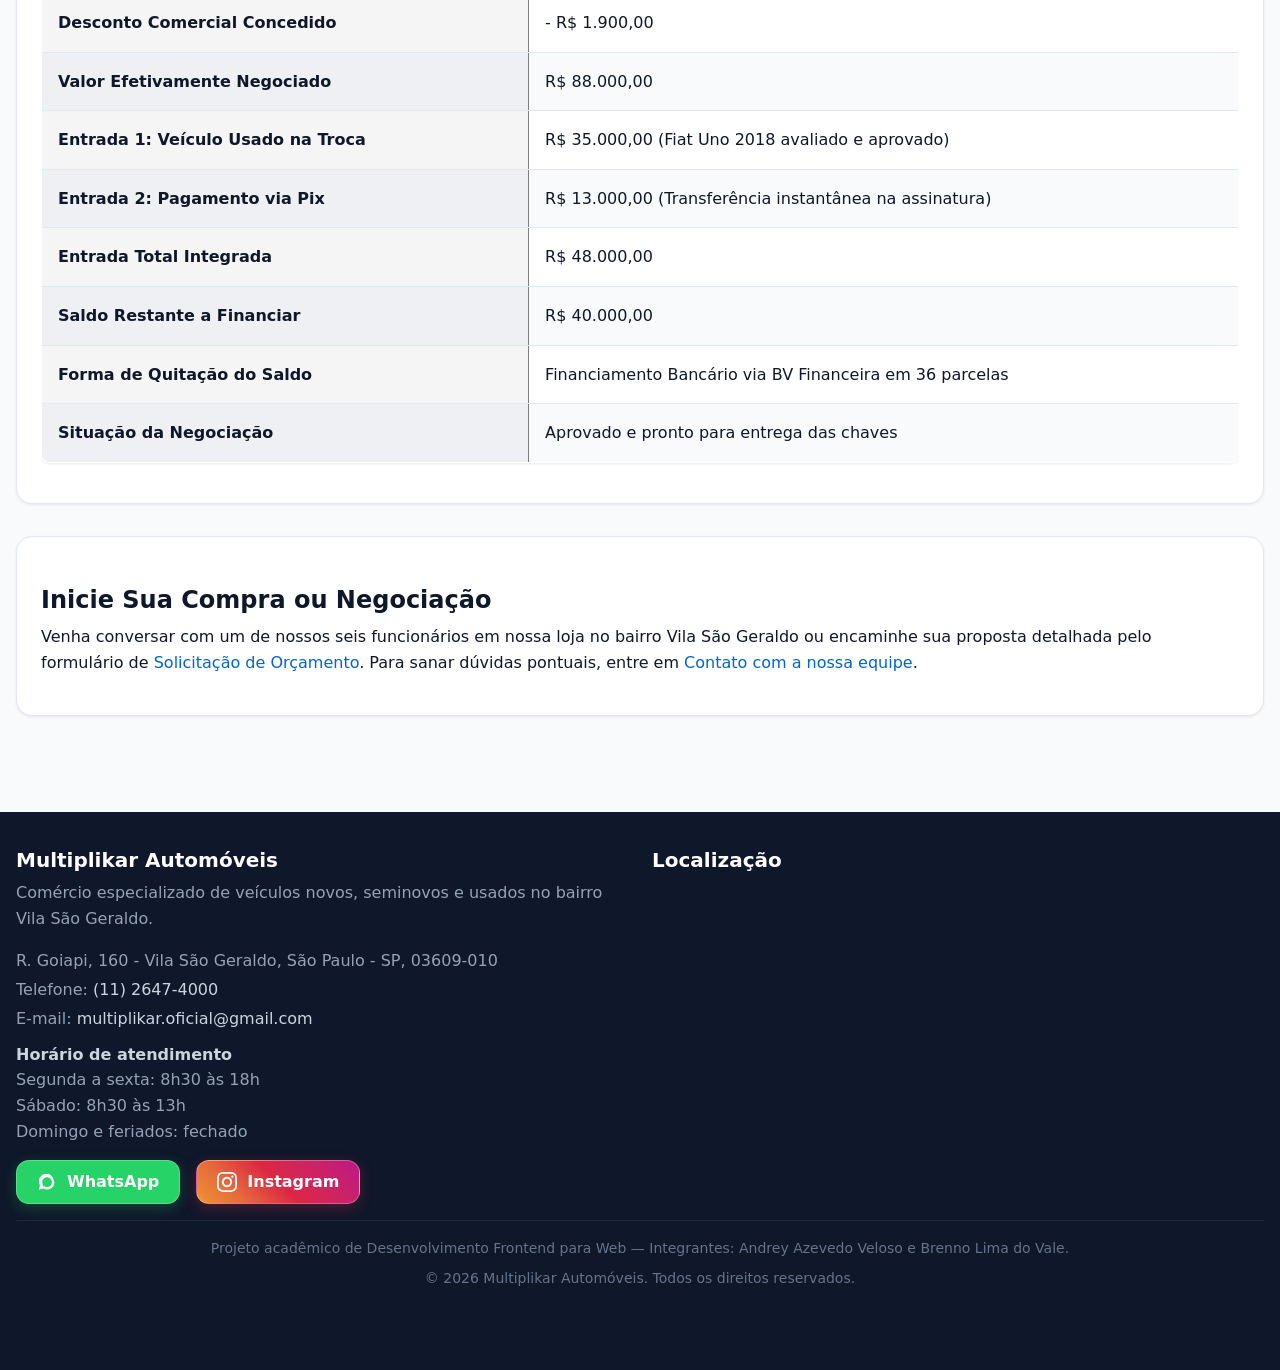
<file: pages/vendas.html>
<!DOCTYPE html>
<html lang="pt-BR">
<head>
  <meta charset="UTF-8">
  <meta name="viewport" content="width=device-width, initial-scale=1.0">
  <title>Multiplikar Automóveis — Processo de Vendas e Pagamentos</title>
  <link rel="stylesheet" href="../assets/css/design-system.css">
</head>
<body>

    <!-- BARRA DE TOPO INSTITUCIONAL -->
  <div class="cabecalho-barra-topo">
    <span>Multiplikar Automóveis &bull; Vila São Geraldo &bull; Atendimento: (11) 2647-4000</span>
  </div>

  <!-- CABEÇALHO COM NAVEGAÇÃO STICKY E MOBILE-FIRST -->
  <header class="cabecalho-site">
    <div class="cabecalho-conteiner">
      <a href="../index.html" class="marca-link">
        <img src="../assets/img/logo-loja.svg" alt="Logotipo da empresa Multiplikar Automóveis" class="marca-logo-img" width="200" height="100">
      </a>

      <button type="button" class="controle-tema" data-controle-tema aria-label="Ativar tema escuro" aria-pressed="false"><span aria-hidden="true">&#9790;</span><span data-rotulo-tema>Modo escuro</span></button>

      <!-- Controle de Abertura do Menu no Smartphone -->
      <button type="button" class="menu-toggle-label" data-menu-toggle aria-label="Abrir menu principal" aria-expanded="false" aria-controls="menu-principal">
        <svg class="icone-svg" viewBox="0 0 24 24" aria-hidden="true">
          <path d="M3 18h18v-2H3v2zm0-5h18v-2H3v2zm0-7v2h18V6H3z"/>
        </svg>
      </button>

      <!-- Navegação Principal -->
      <nav id="menu-principal" class="navegacao-principal" aria-label="Navegação principal">
        <ul class="lista-nav">
          <li class="item-nav"><a href="../index.html" class="link-nav">Início</a></li>
          <li class="item-nav">
            <a href="estoque.html" class="link-nav">Estoque</a>
            <ul class="submenu-nav" aria-label="Submenu Estoque">
              <li><a href="estoque.html" class="link-nav">Todos os Veículos</a></li>
              <li><a href="vendas.html" class="link-nav">Vendas e Pagamentos</a></li>
            </ul>
          </li>
          <li class="item-nav"><a href="compra-veiculos.html" class="link-nav">Compramos Seu Carro</a></li>
          <li class="item-nav"><a href="consignacao.html" class="link-nav">Consignação</a></li>
          <li class="item-nav"><a href="avaliacao.html" class="link-nav">Laudo Cautelar</a></li>
          <li class="item-nav"><a href="financiamento.html" class="link-nav">Financiamento</a></li>
          <li class="item-nav"><a href="garantia.html" class="link-nav">Garantia</a></li>
          <li class="item-nav"><a href="contato.html" class="link-nav">Contato</a></li>
          <li class="item-nav">
            <a href="orcamento.html" class="btn btn-destaque">Solicitar Orçamento</a>
          </li>
        </ul>
      </nav>
    </div>
  </header>

  <main class="conteiner-principal">
    <article>
      <h1>Processo de Vendas e Pagamentos — Multiplikar Automóveis</h1>
      <p>Conheça todas as fases da negociação comercial, registro contratual e as diversas opções de pagamento flexíveis aceitas em nossa loja.</p>
    </article>

    <section>
      <h2>Atendimento Personalizado ao Cliente</h2>
      <p>Na Multiplikar Automóveis, o processo de venda começa com uma recepção consultiva em nosso espaço no bairro Vila São Geraldo. Nossa equipe de aproximadamente seis colaboradores é treinada para entender com profundidade as demandas reais de cada comprador, analisando suas prioridades de consumo, espaço interno, preferências de câmbio e capacidade orçamentária.</p>
    </section>

    <section>
      <h2>Apresentação dos Veículos Disponíveis</h2>
      <p>O cliente tem acesso irrestrito ao exame presencial de todos os automóveis disponíveis no pátio. Durante a visita:</p>
      <ul>
        <li>Apresentamos a ficha técnica completa do automóvel, incluindo opcionais de conforto e segurança;</li>
        <li>Exibimos o histórico de manutenções preventivas e a comprovação da quilometragem original;</li>
        <li>Disponibilizamos a via física do laudo pericial cautelar para que o comprador confira a integridade do chassi, motor e pintura;</li>
        <li>Realizamos test drive acompanhado para comprovação do comportamento dinâmico e conforto de condução.</li>
      </ul>
    </section>

    <section>
      <h2>Construção da Proposta e Negociação</h2>
      <p>A fase de negociação visa encontrar condições financeiras adequadas para o fechamento do negócio de forma sustentável para o cliente:</p>

      <article>
        <h3>Possibilidade de Entrada com Outro Veículo</h3>
        <p>O comprador não precisa desembolsar todo o valor inicial em recursos financeiros líquidos. A Multiplikar Automóveis aceita comumente <strong>veículos usados como entrada</strong> na negociação. O carro ofertado passa pelo nosso procedimento padrão de vistoria e avaliação no pátio da Vila São Geraldo, e seu valor acordado é imediatamente abatido do saldo do veículo a ser adquirido.</p>
      </article>

      <article>
        <h3>Flexibilidade Comercial e Descontos</h3>
        <p>A depender das condições de liquidação — em especial nas compras à vista em dinheiro ou Pix —, a diretoria comercial pode conceder descontos sobre o valor de tabela do veículo anunciado.</p>
      </article>
    </section>

    <section>
      <h2>Registro Cadastral e Identificação das Partes</h2>
      <p>Para assegurar total segurança jurídica em cumprimento às normas regulatórias de compra e venda de veículos automotores, o contrato de comercialização formaliza os seguintes registros obrigatórios:</p>
      <dl>
        <dt><strong>Registro do Cliente:</strong></dt>
        <dd>Qualificação civil completa do adquirente (Nome, CPF ou CNPJ, RG, estado civil, endereço de residência e dados de contato).</dd>

        <dt><strong>Funcionário Responsável:</strong></dt>
        <dd>Identificação nominal do consultor de vendas da equipe da Multiplikar Automóveis que conduziu o atendimento, elaborou a proposta e acompanhará a entrega técnica.</dd>

        <dt><strong>Identificação do Veículo Vendido:</strong></dt>
        <dd>Marca, modelo, versão, ano de fabricação/modelo, cor predominante, placa, número de chassi (VIN), número do motor e quilometragem apurada no hodômetro no momento da entrega das chaves.</dd>
      </dl>
    </section>

    <section>
      <h2>Composição Financeira e Formas de Pagamento</h2>
      <p>A estrutura de liquidação de uma venda na Multiplikar Automóveis é detalhada e transparente em contrato, contemplando:</p>
      <ul>
        <li><strong>Valor Negociado:</strong> Montante total de venda acordado entre as partes;</li>
        <li><strong>Descontos:</strong> Deduções promocionais ou bônus comerciais concedidos pela gerência;</li>
        <li><strong>Entrada:</strong> Parcela financeira inicial quitada pelo cliente, que pode ser composta por recursos monetários, entrega de veículo usado ou ambos;</li>
        <li><strong>Saldo Restante:</strong> Diferença monetária resultante a ser quitada mediante as formas de pagamento autorizadas.</li>
      </ul>

      <article>
        <h3>Modalidades de Pagamento Aceitas</h3>
        <p>A Multiplikar Automóveis trabalha com quatro modalidades principais:</p>
        <ol>
          <li><strong>Dinheiro em Espécie:</strong> Pagamento à vista na moeda corrente nacional, obedecendo às exigências legais de controle financeiro;</li>
          <li><strong>Pix e Transferência Bancária:</strong> Liquidação instantânea via chave Pix ou TED entre contas de mesma titularidade;</li>
          <li><strong>Cartão de Débito ou Crédito:</strong> Pagamento à vista no débito ou parcelamento da entrada no cartão de crédito em condições acordadas;</li>
          <li><strong>Financiamento Bancário:</strong> Contratação de financiamento automotivo em conjunto com nossas instituições financeiras parceiras.</li>
        </ol>
      </article>

      <article>
        <h3>Uso Combinado de Formas de Pagamento</h3>
        <p><strong>Importante:</strong> A empresa permite e incentiva que uma <em>mesma venda utilize mais de uma forma de pagamento</em>. É bastante comum que o comprador utilize, simultaneamente:</p>
        <p><em>Exemplo de composição mista:</em> Um veículo usado como parte da entrada + Um complemento em Pix + Parcelamento de um saldo restante no cartão de crédito + Financiamento do saldo final em até 48 ou 60 meses via banco parceiro.</p>
      </article>
    </section>

    <section>
      <h2>Exemplo Demonstrativo de Composição de Venda</h2>
      <p>Para fins de ilustração estrutural, a tabela abaixo simula o demonstrativo financeiro e contratual emitido pela equipe comercial da Multiplikar Automóveis em uma negociação de venda com formas combinadas de pagamento:</p>

      <div class="tabela-rolagem">
      <table class="tabela-grade">
        <caption>Exemplo de Demonstrativo Contratual de Venda Comercial</caption>
        <thead>
          <tr>
            <th scope="col">Campo de Registro</th>
            <th scope="col">Dado Cadastrado no Exemplo</th>
          </tr>
        </thead>
        <tbody>
          <tr>
            <th scope="row">Cliente Comprador</th>
            <td>Carlos Eduardo Ribeiro (Pessoa Física)</td>
          </tr>
          <tr>
            <th scope="row">Funcionário Responsável</th>
            <td>Brenno Lima do Vale (Consultor Comercial Multiplikar)</td>
          </tr>
          <tr>
            <th scope="row">Veículo Vendido</th>
            <td>Chevrolet Onix Plus 1.0 Turbo Premier 2022/2023 - Prata</td>
          </tr>
          <tr>
            <th scope="row">Valor de Tabela Anunciado</th>
            <td>R$ 89.900,00</td>
          </tr>
          <tr>
            <th scope="row">Desconto Comercial Concedido</th>
            <td>- R$ 1.900,00</td>
          </tr>
          <tr>
            <th scope="row">Valor Efetivamente Negociado</th>
            <td>R$ 88.000,00</td>
          </tr>
          <tr>
            <th scope="row">Entrada 1: Veículo Usado na Troca</th>
            <td>R$ 35.000,00 (Fiat Uno 2018 avaliado e aprovado)</td>
          </tr>
          <tr>
            <th scope="row">Entrada 2: Pagamento via Pix</th>
            <td>R$ 13.000,00 (Transferência instantânea na assinatura)</td>
          </tr>
          <tr>
            <th scope="row">Entrada Total Integrada</th>
            <td>R$ 48.000,00</td>
          </tr>
          <tr>
            <th scope="row">Saldo Restante a Financiar</th>
            <td>R$ 40.000,00</td>
          </tr>
          <tr>
            <th scope="row">Forma de Quitação do Saldo</th>
            <td>Financiamento Bancário via BV Financeira em 36 parcelas</td>
          </tr>
          <tr>
            <th scope="row">Situação da Negociação</th>
            <td>Aprovado e pronto para entrega das chaves</td>
          </tr>
        </tbody>
      </table>
      </div>
    </section>

    <section>
      <h2>Inicie Sua Compra ou Negociação</h2>
      <p>Venha conversar com um de nossos seis funcionários em nossa loja no bairro Vila São Geraldo ou encaminhe sua proposta detalhada pelo formulário de <a href="orcamento.html">Solicitação de Orçamento</a>. Para sanar dúvidas pontuais, entre em <a href="contato.html">Contato com a nossa equipe</a>.</p>
    </section>
  </main>

    <!-- RODAPÉ COMPLETO -->
  <footer class="rodape-site">
    <div class="rodape-conteiner">
      <div class="rodape-coluna">
        <h3 class="rodape-titulo">Multiplikar Automóveis</h3>
        <p>Comércio especializado de veículos novos, seminovos e usados no bairro Vila São Geraldo.</p>
        <address>
          R. Goiapi, 160 - Vila São Geraldo, São Paulo - SP, 03609-010 <br>
          Telefone: <a href="tel:+551126474000">(11) 2647-4000</a> <br>
          E-mail: <a href="mailto:multiplikar.oficial@gmail.com">multiplikar.oficial@gmail.com</a>
        </address>
        <p class="rodape-horario">
          <strong>Horário de atendimento</strong><br>
          Segunda a sexta: 8h30 às 18h<br>
          Sábado: 8h30 às 13h<br>
          Domingo e feriados: fechado
        </p>
        <div class="rodape-redes">
          <a href="https://wa.me/551126474000?text=Ol%C3%A1%2C%20vim%20pelo%20site" target="_blank" rel="noopener noreferrer" class="btn-whatsapp">
            <svg class="icone-svg" viewBox="0 0 24 24" aria-hidden="true">
              <path d="M12.031 6.172c-3.181 0-5.767 2.586-5.768 5.766-.001 1.298.38 2.27 1.019 3.287l-.711 2.598 2.669-.699c.969.54 1.751.815 2.79.815 3.184 0 5.77-2.586 5.77-5.767.001-3.18-2.583-5.765-5.769-5.765zm8.969 5.768c0 4.963-4.032 8.995-8.97 8.995-1.574 0-3.076-.411-4.385-1.127l-5.645 1.478 1.508-5.508c-.808-1.371-1.278-2.969-1.278-4.67 0-4.963 4.032-8.995 8.97-8.995 4.962 0 8.97 4.032 8.97 8.995z"/>
            </svg>
            <span>WhatsApp</span>
          </a>
          <a href="https://www.instagram.com/multiplikar.oficial/" target="_blank" rel="noopener noreferrer" class="btn-instagram">
            <svg class="icone-svg" viewBox="0 0 24 24" aria-hidden="true">
              <path d="M12 2.163c3.204 0 3.584.012 4.85.07 3.252.148 4.771 1.691 4.919 4.919.058 1.265.069 1.645.069 4.849 0 3.205-.012 3.584-.069 4.849-.149 3.225-1.664 4.771-4.919 4.919-1.266.058-1.644.07-4.85.07-3.204 0-3.584-.012-4.849-.07-3.26-.149-4.771-1.699-4.919-4.92-.058-1.265-.07-1.644-.07-4.849 0-3.204.013-3.583.07-4.849.149-3.227 1.664-4.771 4.919-4.919 1.266-.057 1.645-.069 4.849-.069zm0-2.163c-3.259 0-3.667.014-4.947.072-4.358.2-6.78 2.618-6.98 6.98-.059 1.281-.073 1.689-.073 4.948 0 3.259.014 3.668.072 4.948.2 4.358 2.618 6.78 6.98 6.98 1.281.058 1.689.072 4.948.072 3.259 0 3.668-.014 4.948-.072 4.354-.2 6.782-2.618 6.979-6.98.059-1.28.073-1.689.073-4.948 0-3.259-.014-3.667-.072-4.947-.196-4.354-2.617-6.78-6.979-6.98-1.281-.059-1.69-.073-4.949-.073zm0 5.838c-3.403 0-6.162 2.759-6.162 6.162s2.759 6.163 6.162 6.163 6.162-2.759 6.162-6.163c0-3.403-2.759-6.162-6.162-6.162zm0 10.162c-2.209 0-4-1.79-4-4 0-2.209 1.791-4 4-4s4 1.791 4 4c0 2.21-1.791 4-4 4zm6.406-11.845c-.796 0-1.441.645-1.441 1.44s.645 1.44 1.441 1.44c.795 0 1.439-.645 1.439-1.44s-.644-1.44-1.439-1.44z"/>
            </svg>
            <span>Instagram</span>
          </a>
        </div>
      </div>

      <div class="rodape-coluna">
        <h3 class="rodape-titulo">Localização</h3>
        <iframe
          src="https://maps.google.com/maps?q=R.%20Goiapi,%20160%20-%20Vila%20Sao%20Geraldo,%20S%C3%A3o%20Paulo%20-%20SP,%2003609-010&t=&z=16&ie=UTF8&iwloc=&output=embed"
          height="220"
          allowfullscreen=""
          loading="lazy"
          referrerpolicy="no-referrer-when-downgrade"
          title="Mapa de localização da loja Multiplikar Automóveis">
        </iframe>
      </div>
    </div>

    <div class="rodape-base">
      <div class="rodape-creditos">
        <p>Projeto acadêmico de Desenvolvimento Frontend para Web — Integrantes: Andrey Azevedo Veloso e Brenno Lima do Vale.</p>
        <p>&copy; 2026 Multiplikar Automóveis. Todos os direitos reservados.</p>
      </div>
    </div>
  </footer>

  <!-- BOTÃO FIXO DO WHATSAPP -->
  <a href="https://wa.me/551126474000?text=Ol%C3%A1%2C%20vim%20pelo%20site" target="_blank" rel="noopener noreferrer" class="whatsapp-flutuante" aria-label="Fale conosco pelo WhatsApp (abre em nova aba)">
    <svg class="icone-svg" viewBox="0 0 24 24" aria-hidden="true">
      <path d="M12.031 6.172c-3.181 0-5.767 2.586-5.768 5.766-.001 1.298.38 2.27 1.019 3.287l-.711 2.598 2.669-.699c.969.54 1.751.815 2.79.815 3.184 0 5.77-2.586 5.77-5.767.001-3.18-2.583-5.765-5.769-5.765zm8.969 5.768c0 4.963-4.032 8.995-8.97 8.995-1.574 0-3.076-.411-4.385-1.127l-5.645 1.478 1.508-5.508c-.808-1.371-1.278-2.969-1.278-4.67 0-4.963 4.032-8.995 8.97-8.995 4.962 0 8.97 4.032 8.97 8.995z"/>
    </svg>
    <span>Fale conosco</span>
  </a>

  <script src="../assets/js/tema.js" defer></script>
  <script src="../assets/js/menu.js" defer></script>
</body>
</html>
</file>
<file: assets/css/design-system.css>
/* ==========================================================================
   DESIGN SYSTEM MULTIPLIKAR AUTOMÓVEIS
   Referências do setor e decisões visuais documentadas em design-system/sites.md
   HTML e CSS Puro — Sem frameworks externos
   Suporte universal: estiliza classes E elementos semânticos padrão
   ========================================================================== */

/* ==========================================================================
   1. TOKENS DE DESIGN (VARIÁVEIS CSS)
   ========================================================================== */
:root {
  /* Cores da Marca em HEX (Inspiradas na identidade visual da MultipliKAR) */
  --cor-primaria: #0066cc; /* Azul automotivo confiável e de alto contraste */
  --cor-primaria-hover: #004c99; /* Azul escurecido para feedback interativo */
  --cor-secundaria: #0f172a; /* Azul escuro petróleo corporativo para cabeçalhos e textos */
  --cor-destaque: #008746; /* Verde esmeralda presente no ícone X da MultipliKAR */
  --cor-destaque-hover: #008746; /* Verde escurecido para interações secundárias */
  --cor-alerta: #e22446; /* Vermelho esportivo para badges de urgência e FIPE */
  --cor-sucesso: #16a34a; /* Verde aprovação para laudos e garantias */

  /* Cores da Marca em HSL */
  --cor-primaria-hsl: hsl(210, 100%, 40%);
  --cor-primaria-hover-hsl: hsl(210, 100%, 30%);
  --cor-secundaria-hsl: hsl(222, 47%, 11%);
  --cor-destaque-hsl: hsl(152, 100%, 33%);
  --cor-alerta-hsl: hsl(349, 78%, 51%);

  /* Superfícies e Fundos */
  --cor-fundo: #f8fafc; /* Cinza gelo suave de descanso visual */
  color-scheme: light;
  --cor-card: #ffffff; /* Branco puro de superfície de cartões */
  --cor-borda: #e2e8f0; /* Cinza claro para contornos e divisores */
  --cor-borda-foco: #0066cc; /* Azul nítido de foco por teclado */

  /* Textos e Tipografia */
  --cor-texto: #0f172a; /* Contraste de 14.5:1 sobre fundo branco (WCAG AAA) */
  --cor-texto-mutado: #64748b; /* Cinza ardósia para dados técnicos (contraste 4.6:1) */
  --cor-texto-claro: #ffffff; /* Texto branco puro para fundos saturados */

  /* Tipografia em rem (Base 1rem = 16px) */
  --fonte-padrao: system-ui, -apple-system, BlinkMacSystemFont, "Segoe UI", Roboto, "Helvetica Neue", Arial, sans-serif;
  --tamanho-texto-xs: 0.75rem; /* 12px para legendas e notas */
  --tamanho-texto-s: 0.875rem; /* 14px para especificações de km e ano */
  --tamanho-texto-m: 1rem; /* 16px texto base legível obrigatório em smartphones */
  --tamanho-texto-l: 1.25rem; /* 20px para preços de veículos e títulos de card */
  --tamanho-texto-xl: 1.5rem; /* 24px para cabeçalhos de seções */
  --tamanho-texto-xxl: 2rem; /* 32px para o título principal da página */

  /* Escala de Espaçamento */
  --espaco-xs: 0.25rem; /* 4px */
  --espaco-s: 0.5rem;   /* 8px */
  --espaco-m: 1rem;     /* 16px */
  --espaco-l: 1.5rem;   /* 24px */
  --espaco-xl: 2rem;    /* 32px */
  --espaco-xxl: 3rem;   /* 48px */

  /* Raios de Borda */
  --raio-borda-s: 0.25rem; /* 4px */
  --raio-borda-m: 0.5rem;  /* 8px padrão consagrado da indústria */
  --raio-borda-l: 1rem;    /* 16px para cantos modernos de cartões */
  --raio-borda-pilula: 9999px; /* Formato pílula para selos e botões */

  /* Sombras Projetadas */
  --sombra-s: 0 1px 3px rgba(0, 0, 0, 0.08);
  --sombra-m: 0 4px 6px -1px rgba(0, 0, 0, 0.08);
  --sombra-l: 0 10px 15px -3px rgba(0, 0, 0, 0.12);

  /* Área Mínima de Toque */
  --tamanho-toque-minimo: 2.75rem; /* 44px conforme norma WCAG 2.1 e Apple HIG */
}

/* Bloco de Tema Escuro no Contêiner */
.tema-escuro {
  color-scheme: dark;
  --cor-fundo: #0b1220;
  --cor-primaria: #60a5fa;
  --cor-primaria-hover: #93c5fd;
  --cor-destaque: #34d399;
  --cor-destaque-hover: #6ee7b7;
  --cor-borda-foco: #60a5fa;
  --cor-card: #131b2e;
  --cor-borda: #1e293b;
  --cor-texto: #f8fafc;
  --cor-texto-mutado: #94a3b8;
  --cor-secundaria: #f8fafc;
  --sombra-s: 0 1px 3px rgba(0, 0, 0, 0.5);
  --sombra-m: 0 4px 6px rgba(0, 0, 0, 0.6);
  --sombra-l: 0 10px 15px rgba(0, 0, 0, 0.7);
}

/* ==========================================================================
   2. REGRAS DE BASE E ELEMENTOS SEMÂNTICOS PADRÃO
   ========================================================================== */
*, *::before, *::after {
  box-sizing: border-box; /* Previne estouro horizontal de viewport */
}

html {
  scroll-behavior: smooth; /* Rolagem suave entre âncoras da página */
}

body {
  margin: 0;
  padding: 0;
  font-family: var(--fonte-padrao, sans-serif);
  font-size: var(--tamanho-texto-m, 1rem); /* Base de 16px garantida no mobile */
  line-height: 1.6;
  color: var(--cor-texto, #0f172a);
  background-color: var(--cor-fundo, #f8fafc);
  -webkit-font-smoothing: antialiased;
}

main {
  max-width: 80rem;
  margin: 0 auto;
  padding: var(--espaco-m, 1rem);
  display: block;
}

h1 {
  font-size: var(--tamanho-texto-xxl, 2rem);
  color: var(--cor-secundaria, #0f172a);
  margin-top: var(--espaco-m, 1rem);
  margin-bottom: var(--espaco-s, 0.5rem);
  line-height: 1.25;
}

h2 {
  font-size: var(--tamanho-texto-xl, 1.5rem);
  color: var(--cor-secundaria, #0f172a);
  margin-top: var(--espaco-l, 1.5rem);
  margin-bottom: var(--espaco-s, 0.5rem);
  line-height: 1.3;
}

h3 {
  font-size: var(--tamanho-texto-l, 1.25rem);
  color: var(--cor-primaria, #0066cc);
  margin-top: var(--espaco-m, 1rem);
  margin-bottom: var(--espaco-xs, 0.25rem);
}

p {
  margin-top: 0;
  margin-bottom: var(--espaco-m, 1rem);
}

img {
  max-width: 100%; /* Impede vazamento de imagens e rolagem lateral */
  height: auto;
  display: block;
}

/* Quatro estados de link em ordem estrita (:link, :visited, :hover, :active) */
a:link {
  color: var(--cor-primaria, #0066cc);
  text-decoration: none;
}
a:visited {
  color: var(--cor-primaria, #0066cc);
  text-decoration: none;
}
a:hover {
  color: var(--cor-primaria-hover, #004c99);
  text-decoration: underline;
}
a:active {
  color: var(--cor-destaque, #00a859);
  text-decoration: underline;
}

/* Listas de Conteúdo */
main ul, main ol {
  margin: 0 0 var(--espaco-m, 1rem) 0;
  padding-left: var(--espaco-l, 1.5rem);
}
main li {
  margin-bottom: var(--espaco-xs, 0.25rem);
}

/* Seções e Artigos Semânticos Automáticos */
main > section, main > article {
  background-color: var(--cor-card, #ffffff);
  border: 1px solid var(--cor-borda, #e2e8f0);
  border-radius: var(--raio-borda-l, 1rem);
  padding: var(--espaco-l, 1.5rem);
  margin-bottom: var(--espaco-xl, 2rem);
  box-shadow: var(--sombra-s, 0 1px 3px rgba(0,0,0,0.08));
}

main > section > article {
  background-color: var(--cor-fundo, #f8fafc);
  border: 1px solid var(--cor-borda, #e2e8f0);
  border-radius: var(--raio-borda-m, 0.5rem);
  padding: var(--espaco-m, 1rem);
  margin-bottom: var(--espaco-m, 1rem);
}

/* Lista de Definição (dl, dt, dd) */
dl {
  display: grid;
  grid-template-columns: 1fr;
  gap: var(--espaco-s, 0.5rem);
  margin: var(--espaco-m, 1rem) 0;
}
@media screen and (min-width: 768px) {
  dl {
    grid-template-columns: max-content 1fr;
    align-items: baseline;
    gap: var(--espaco-s, 0.5rem) var(--espaco-m, 1rem);
  }
}
dt {
  font-weight: 700;
  color: var(--cor-texto, #0f172a);
}
dd {
  margin: 0;
  color: var(--cor-texto-mutado, #64748b);
}

/* Figuras e Legendas */
figure {
  margin: var(--espaco-m, 1rem) 0;
}
figcaption {
  font-size: var(--tamanho-texto-s, 0.875rem);
  color: var(--cor-texto-mutado, #64748b);
  margin-top: var(--espaco-xs, 0.25rem);
}

/* Tabelas Estilizadas */
table {
  width: 100%;
  border-collapse: collapse;
  margin: var(--espaco-m, 1rem) 0;
  background-color: var(--cor-card, #ffffff);
  border-radius: var(--raio-borda-m, 0.5rem);
  overflow: hidden;
  box-shadow: var(--sombra-s, 0 1px 3px rgba(0,0,0,0.08));
}
caption {
  font-size: var(--tamanho-texto-s, 0.875rem);
  font-weight: 600;
  color: var(--cor-texto-mutado, #64748b);
  padding: var(--espaco-s, 0.5rem);
  text-align: left;
}
th, td {
  padding: var(--espaco-m, 1rem);
  text-align: left;
  border-bottom: 1px solid var(--cor-borda, #e2e8f0);
}
th {
  background-color: rgba(15, 23, 42, 0.04);
  font-weight: 600;
  color: var(--cor-texto, #0f172a);
}
/* Tabela com grade completa (substitui o atributo border="1", obsoleto no HTML5) */
.tabela-grade {
  border: 1px solid #808080;
}
.tabela-grade th,
.tabela-grade td {
  border-left: 1px solid #808080;
  border-right: 1px solid #808080;
}
tbody tr:nth-child(even) {
  background-color: var(--cor-fundo, #f8fafc);
}

/* Mídia Responsiva (Áudio, Vídeo e Mapas) */
video, audio, iframe {
  max-width: 100%;
  border-radius: var(--raio-borda-m, 0.5rem);
}
iframe {
  width: 100%; /* largura fluida via CSS: o atributo width do HTML só aceita pixels */
  border: 0;
}

/* ==========================================================================
   3. FORMULÁRIOS E CAMPOS
   ========================================================================== */
fieldset {
  border: 1px solid var(--cor-borda, #e2e8f0);
  border-radius: var(--raio-borda-m, 0.5rem);
  padding: var(--espaco-l, 1.5rem);
  margin-bottom: var(--espaco-l, 1.5rem);
  background-color: var(--cor-card, #ffffff);
}
legend {
  font-weight: 700;
  font-size: var(--tamanho-texto-m, 1rem);
  padding: 0 var(--espaco-s, 0.5rem);
  color: var(--cor-secundaria, #0f172a);
}
label {
  font-size: var(--tamanho-texto-s, 0.875rem);
  font-weight: 600;
  color: var(--cor-texto, #0f172a);
  display: inline-block;
  margin-bottom: var(--espaco-xs, 0.25rem);
}

input[type="text"],
input[type="email"],
input[type="tel"],
input[type="number"],
input[type="date"],
input[type="password"],
select,
textarea {
  width: 100%;
  min-height: var(--tamanho-toque-minimo, 2.75rem);
  padding: var(--espaco-s, 0.5rem) var(--espaco-m, 1rem);
  font-family: inherit;
  font-size: var(--tamanho-texto-m, 1rem);
  color: var(--cor-texto, #0f172a);
  background-color: var(--cor-card, #ffffff);
  border: 1px solid var(--cor-borda, #e2e8f0);
  border-radius: var(--raio-borda-m, 0.5rem);
  margin-bottom: var(--espaco-m, 1rem);
  display: block;
}
input:focus, select:focus, textarea:focus {
  outline: 2px solid var(--cor-borda-foco, #0066cc);
  outline-offset: 1px;
  border-color: var(--cor-borda-foco, #0066cc);
}

input[type="radio"], input[type="checkbox"] {
  width: 1.25rem;
  height: 1.25rem;
  accent-color: var(--cor-primaria, #0066cc);
  vertical-align: middle;
  margin-right: var(--espaco-xs, 0.25rem);
}

/* ==========================================================================
   4. BOTÕES E COMPONENTES DE AÇÃO
   ========================================================================== */
.btn, button, input[type="submit"], input[type="reset"] {
  display: inline-flex;
  align-items: center;
  justify-content: center;
  gap: var(--espaco-s, 0.5rem);
  min-height: var(--tamanho-toque-minimo, 2.75rem); /* &ge; 44px touch target */
  padding: var(--espaco-s, 0.5rem) var(--espaco-l, 1.5rem);
  font-family: inherit;
  font-size: var(--tamanho-texto-m, 1rem);
  font-weight: 600;
  line-height: 1.25;
  text-align: center;
  border: 1px solid transparent;
  border-radius: var(--raio-borda-m, 0.5rem);
  cursor: pointer;
  text-decoration: none;
  background-color: var(--cor-primaria, #0066cc);
  color: var(--cor-texto-claro, #ffffff);
  transition: transform 0.15s ease, box-shadow 0.15s ease, background-color 0.15s ease;
}

.btn:hover, button:hover, input[type="submit"]:hover {
  background-color: var(--cor-primaria-hover, #004c99);
  transform: translateY(-2px);
  box-shadow: var(--sombra-m, 0 4px 6px -1px rgba(0,0,0,0.08));
  text-decoration: none;
}
.btn:focus, button:focus, input[type="submit"]:focus {
  outline: 3px solid var(--cor-primaria, #0066cc);
  outline-offset: 3px;
}

.btn-primario,
a.btn-primario,
a.btn-primario:link,
a.btn-primario:visited {
  background-color: var(--cor-primaria, #0066cc) !important;
  color: #ffffff !important;
  text-decoration: none !important;
}
.btn-primario:hover,
a.btn-primario:hover,
a.btn-primario:focus,
a.btn-primario:active {
  background-color: var(--cor-primaria-hover, #004c99) !important;
  color: #ffffff !important;
  text-decoration: none !important;
}

.btn-destaque,
a.btn-destaque,
a.btn-destaque:link,
a.btn-destaque:visited {
  background-color: var(--cor-destaque, #00a859) !important;
  color: #ffffff !important;
  text-decoration: none !important;
}
.btn-destaque:hover,
a.btn-destaque:hover,
a.btn-destaque:focus,
a.btn-destaque:active {
  background-color: var(--cor-destaque-hover, #008746) !important;
  color: #ffffff !important;
  transform: translateY(-2px);
  text-decoration: none !important;
}

.btn-secundario,
a.btn-secundario,
a.btn-secundario:link,
a.btn-secundario:visited,
button[type="reset"],
input[type="reset"] {
  background-color: transparent !important;
  color: var(--cor-texto, #0f172a) !important;
  border-color: var(--cor-borda, #e2e8f0) !important;
  text-decoration: none !important;
}
.btn-secundario:hover,
a.btn-secundario:hover,
a.btn-secundario:focus,
a.btn-secundario:active,
button[type="reset"]:hover,
input[type="reset"]:hover {
  background-color: rgba(0, 0, 0, 0.04) !important;
  border-color: var(--cor-texto-mutado, #64748b) !important;
  color: var(--cor-primaria, #0066cc) !important;
  text-decoration: none !important;
}

/* ==========================================================================
   BOTÕES SOCIAIS E ALTO CONTRASTE (INSPIRADOS EM ANDREYVELOSO.COM)
   Raio de 13px, alvos de 44px, contraste AAA e elevações suaves
   ========================================================================== */
.btn-instagram,
a.btn-instagram,
a.btn-instagram:link,
a.btn-instagram:visited {
  display: inline-flex !important;
  align-items: center !important;
  justify-content: center !important;
  gap: 10px !important;
  min-height: 44px !important;
  padding: 0 20px !important;
  border-radius: 13px !important;
  font-family: inherit !important;
  font-size: var(--tamanho-texto-m, 1rem) !important;
  font-weight: 700 !important;
  line-height: 1.25 !important;
  text-decoration: none !important;
  color: #ffffff !important;
  background: linear-gradient(45deg, #f09433 0%, #e6683c 25%, #dc2743 50%, #cc2366 75%, #bc1888 100%) !important;
  border: 1px solid rgba(255, 255, 255, 0.28) !important;
  box-shadow: 0 4px 14px rgba(220, 39, 67, 0.3) !important;
  cursor: pointer !important;
  transition: transform 0.2s ease, box-shadow 0.2s ease, filter 0.2s ease !important;
}
.btn-instagram:hover,
a.btn-instagram:hover,
a.btn-instagram:focus,
a.btn-instagram:active {
  color: #ffffff !important;
  transform: translateY(-2px) !important;
  box-shadow: 0 10px 25px rgba(220, 39, 67, 0.5) !important;
  filter: brightness(1.1) !important;
  text-decoration: none !important;
}
.btn-instagram:focus,
a.btn-instagram:focus {
  outline: 3px solid #ff73b5 !important;
  outline-offset: 3px !important;
}

.btn-whatsapp,
a.btn-whatsapp,
a.btn-whatsapp:link,
a.btn-whatsapp:visited {
  display: inline-flex !important;
  align-items: center !important;
  justify-content: center !important;
  gap: 10px !important;
  min-height: 44px !important;
  padding: 0 20px !important;
  border-radius: 13px !important;
  font-family: inherit !important;
  font-size: var(--tamanho-texto-m, 1rem) !important;
  font-weight: 700 !important;
  line-height: 1.25 !important;
  text-decoration: none !important;
  color: #ffffff !important;
  background-color: #25d366 !important;
  border: 1px solid rgba(255, 255, 255, 0.25) !important;
  box-shadow: 0 4px 14px rgba(37, 211, 102, 0.25) !important;
  cursor: pointer !important;
  transition: transform 0.2s ease, box-shadow 0.2s ease, background-color 0.2s ease !important;
}
.btn-whatsapp:hover,
a.btn-whatsapp:hover,
a.btn-whatsapp:focus,
a.btn-whatsapp:active {
  background-color: #1eb956 !important;
  color: #ffffff !important;
  transform: translateY(-2px) !important;
  box-shadow: 0 10px 25px rgba(37, 211, 102, 0.45) !important;
  text-decoration: none !important;
}
.btn-whatsapp:focus,
a.btn-whatsapp:focus {
  outline: 3px solid #25d366 !important;
  outline-offset: 3px !important;
}

/* Botões Secundários em Seções Escuras (como Rodapé / Hero) */
.rodape-site .btn-secundario,
footer .btn-secundario,
.secao-hero .btn-secundario,
.secao-hero a.btn-secundario:link,
.secao-hero a.btn-secundario:visited {
  background: rgba(255, 255, 255, 0.08) !important;
  color: #ffffff !important;
  border: 1px solid rgba(255, 255, 255, 0.22) !important;
}
.rodape-site .btn-secundario:hover,
footer .btn-secundario:hover,
.secao-hero .btn-secundario:hover,
.secao-hero a.btn-secundario:hover {
  background: rgba(255, 255, 255, 0.16) !important;
  border-color: rgba(255, 255, 255, 0.45) !important;
  color: #ffffff !important;
  transform: translateY(-2px) !important;
}

/* ==========================================================================
   5. CABEÇALHO E NAVEGAÇÃO RESPONSIVA
   ========================================================================== */
header {
  position: sticky;
  top: 0;
  z-index: 1000;
  background-color: var(--cor-card, #ffffff);
  border-bottom: 1px solid var(--cor-borda, #e2e8f0);
  box-shadow: var(--sombra-s, 0 1px 3px rgba(0,0,0,0.08));
  padding: var(--espaco-s, 0.5rem) var(--espaco-m, 1rem);
}
header > p {
  margin: 0;
  padding: 0.25rem 0;
  font-size: var(--tamanho-texto-xs, 0.75rem);
  color: var(--cor-texto-mutado, #64748b);
  border-bottom: 1px solid var(--cor-borda, #e2e8f0);
  text-align: center;
}
header nav {
  max-width: 80rem;
  margin: 0 auto;
}
header nav ul {
  list-style: none;
  margin: 0;
  padding: var(--espaco-xs, 0.25rem) 0;
  display: flex;
  flex-wrap: wrap;
  gap: var(--espaco-xs, 0.25rem) var(--espaco-s, 0.5rem);
  align-items: center;
  justify-content: center;
}
header nav li {
  margin: 0;
}
header nav a {
  display: inline-flex;
  align-items: center;
  min-height: var(--tamanho-toque-minimo, 2.75rem);
  padding: var(--espaco-xs, 0.25rem) var(--espaco-s, 0.5rem);
  font-size: var(--tamanho-texto-s, 0.875rem);
  font-weight: 600;
  color: var(--cor-texto, #0f172a);
  border-radius: var(--raio-borda-m, 0.5rem);
  text-decoration: none;
}
header nav a:hover {
  background-color: rgba(0, 0, 0, 0.04);
  color: var(--cor-primaria, #0066cc);
  text-decoration: none;
}
header nav a:focus {
  outline: 2px solid var(--cor-borda-foco, #0066cc);
  outline-offset: -2px;
}

/* Cabeçalho Modular Rico (Usado quando aplicadas as classes completas) */
.cabecalho-site {
  padding: 0;
}
.cabecalho-barra-topo {
  background-color: var(--cor-secundaria, #0f172a);
  color: #94a3b8;
  font-size: var(--tamanho-texto-xs, 0.75rem);
  padding: 0.35rem 1rem;
  text-align: center;
}
.cabecalho-conteiner {
  max-width: 80rem;
  margin: 0 auto;
  padding: var(--espaco-s, 0.5rem) var(--espaco-m, 1rem);
  display: flex;
  align-items: center;
  justify-content: space-between;
  flex-wrap: wrap;
}
.marca-link {
  display: flex;
  align-items: center;
  text-decoration: none;
}
.marca-logo-img {
  height: 4rem;
  width: auto;
  display: block;
  border-radius: var(--raio-borda-m);
  box-shadow: var(--sombra-s);
  transition: transform 0.2s ease, box-shadow 0.2s ease;
}
@media screen and (max-width: 340px) {
  .marca-logo-img {
    height: 3.25rem;
  }
}
.marca-link:hover .marca-logo-img {
  transform: translateY(-2px);
  box-shadow: var(--sombra-m);
}
.controle-tema {
  display: inline-flex;
  align-items: center;
  justify-content: center;
  gap: var(--espaco-s);
  min-height: var(--tamanho-toque-minimo);
  padding: 0 var(--espaco-m);
  border: 1px solid var(--cor-borda);
  border-radius: var(--raio-borda-pilula);
  background: var(--cor-card);
  color: var(--cor-texto);
  font: inherit;
  font-weight: 600;
  cursor: pointer;
}
.controle-tema:hover {
  background: var(--cor-fundo);
}
body.tema-escuro {
  color-scheme: dark;
}
.tema-escuro th {
  background-color: #1e293b;
}
.tema-escuro .link-nav:hover,
.tema-escuro header nav a:hover,
.tema-escuro .btn-secundario:hover {
  background-color: rgba(255, 255, 255, 0.08) !important;
}
.tema-escuro .cabecalho-barra-topo {
  color: #cbd5e1;
}

.menu-toggle-label {
  display: flex;
  align-items: center;
  justify-content: center;
  width: var(--tamanho-toque-minimo, 2.75rem);
  height: var(--tamanho-toque-minimo, 2.75rem);
  border: 1px solid var(--cor-borda, #e2e8f0);
  border-radius: var(--raio-borda-m, 0.5rem);
  cursor: pointer;
  color: var(--cor-texto, #0f172a);
}

.navegacao-principal {
  width: 100%;
  display: none;
  margin-top: var(--espaco-s, 0.5rem);
}
.navegacao-principal.menu-aberto {
  display: block;
}

.lista-nav {
  list-style: none;
  margin: 0;
  padding: 0;
  display: flex;
  flex-flow: column;
  gap: var(--espaco-xs, 0.25rem);
}
.item-nav {
  position: relative;
}
.link-nav {
  display: block;
  min-height: var(--tamanho-toque-minimo, 2.75rem);
  padding: var(--espaco-s, 0.5rem) var(--espaco-m, 1rem);
  line-height: 1.75;
  font-weight: 600;
  font-size: var(--tamanho-texto-s, 0.875rem);
  color: var(--cor-texto, #0f172a);
  border-radius: var(--raio-borda-m, 0.5rem);
  text-decoration: none;
}
.link-nav:hover {
  background-color: rgba(0, 0, 0, 0.04);
  color: var(--cor-primaria, #0066cc);
  text-decoration: none;
}
.link-nav:focus {
  outline: 2px solid var(--cor-borda-foco, #0066cc);
  outline-offset: -2px;
}

.submenu-nav {
  list-style: none;
  margin: 0;
  padding: var(--espaco-s, 0.5rem);
  background-color: var(--cor-card, #ffffff);
  border: 1px solid var(--cor-borda, #e2e8f0);
  border-radius: var(--raio-borda-m, 0.5rem);
  display: none;
}
.item-nav:hover > .submenu-nav,
.item-nav:focus-within > .submenu-nav {
  display: flex;
  flex-direction: column;
}

@media screen and (min-width: 992px) {
  .menu-toggle-label {
    display: none;
  }
  .navegacao-principal {
    display: block !important;
    width: auto;
    margin-top: 0;
  }
  .lista-nav {
    flex-flow: row nowrap;
    align-items: center;
    gap: var(--espaco-xs, 0.25rem);
  }
  .link-nav {
    display: inline-flex;
    align-items: center;
    padding: var(--espaco-xs, 0.25rem) var(--espaco-s, 0.5rem);
  }
  .submenu-nav {
    position: absolute;
    top: 100%;
    left: 0;
    min-width: 14rem;
    box-shadow: var(--sombra-m, 0 4px 6px rgba(0,0,0,0.08));
    z-index: 1100;
  }
}

/* ==========================================================================
   6. CARDS DE VEÍCULOS E GRADES DE LEIAUTE
   ========================================================================== */
.card-veiculo {
  position: relative;
  display: flex;
  flex-direction: column;
  background-color: var(--cor-card, #ffffff);
  border: 1px solid var(--cor-borda, #e2e8f0);
  border-radius: var(--raio-borda-l, 1rem);
  overflow: hidden;
  box-shadow: var(--sombra-s, 0 1px 3px rgba(0,0,0,0.08));
  transition: transform 0.2s ease, box-shadow 0.2s ease;
}
.card-veiculo:hover {
  transform: translateY(-2px);
  box-shadow: var(--sombra-m, 0 4px 6px -1px rgba(0,0,0,0.08));
}
.card-midia {
  position: relative;
  width: 100%;
  aspect-ratio: 4 / 3;
  background-color: #cbd5e1;
  overflow: hidden;
}
.card-foto {
  width: 100%;
  height: 100%;
  object-fit: cover;
}
.selo-card {
  position: absolute;
  top: var(--espaco-s, 0.5rem);
  left: var(--espaco-s, 0.5rem);
  background-color: var(--cor-destaque, #00a859);
  color: var(--cor-texto-claro, #ffffff);
  font-size: var(--tamanho-texto-xs, 0.75rem);
  font-weight: 700;
  padding: 0.25rem 0.625rem;
  border-radius: var(--raio-borda-pilula, 9999px);
  text-transform: uppercase;
  letter-spacing: 0.04em;
  z-index: 2;
}
.selo-alerta {
  background-color: var(--cor-alerta, #e22446);
}
.card-corpo {
  display: flex;
  flex-direction: column;
  flex-grow: 1;
  padding: var(--espaco-m, 1rem);
  gap: var(--espaco-s, 0.5rem);
}
.card-titulo {
  margin: 0;
  font-size: var(--tamanho-texto-m, 1rem);
  font-weight: 700;
  color: var(--cor-texto, #0f172a);
}
.card-detalhes {
  margin: 0;
  font-size: var(--tamanho-texto-s, 0.875rem);
  color: var(--cor-texto-mutado, #64748b);
}
.card-preco {
  font-size: var(--tamanho-texto-xl, 1.5rem);
  font-weight: 700;
  line-height: 1.2;
  color: var(--cor-primaria, #0066cc);
}
.card-acao {
  width: 100%;
  margin-top: auto;
}

.grade-veiculos {
  display: grid;
  grid-template-columns: 1fr;
  gap: var(--espaco-m, 1rem);
  margin-bottom: var(--espaco-xl, 2rem);
}
@media screen and (min-width: 768px) {
  .grade-veiculos {
    grid-template-columns: repeat(2, 1fr);
    gap: var(--espaco-l, 1.5rem);
  }
}
@media screen and (min-width: 1280px) {
  .grade-veiculos {
    grid-template-columns: repeat(3, 1fr);
  }
}

/* ==========================================================================
   7. RODAPÉ RESPONSIVO
   ========================================================================== */
footer {
  background-color: var(--cor-secundaria, #0f172a);
  color: #94a3b8;
  padding: var(--espaco-xl, 2rem) var(--espaco-m, 1rem);
  margin-top: var(--espaco-xxl, 3rem);
}
footer a,
footer a:link,
footer a:visited {
  color: #cbd5e1;
}
footer a:hover {
  color: #ffffff;
}
footer address {
  font-style: normal;
  line-height: 1.8;
}
.rodape-site {
  background-color: var(--cor-secundaria, #0f172a);
  color: #94a3b8;
  padding: var(--espaco-xl, 2rem) var(--espaco-m, 1rem);
  margin-top: var(--espaco-xxl, 3rem);
}
.rodape-conteiner {
  max-width: 80rem;
  margin: 0 auto;
  display: flex;
  flex-direction: column;
  gap: var(--espaco-l, 1.5rem);
}
@media screen and (min-width: 768px) {
  .rodape-conteiner {
    flex-direction: row;
    justify-content: space-between;
  }
}
.rodape-coluna {
  flex: 1;
}
.rodape-creditos {
  border-top: 1px solid #1e293b;
  padding-top: var(--espaco-m, 1rem);
  text-align: center;
  font-size: var(--tamanho-texto-s, 0.875rem);
  color: #64748b;
}

.icone-svg {
  width: 1.25rem;
  height: 1.25rem;
  fill: currentColor;
  display: inline-block;
  vertical-align: middle;
}

/* ==========================================================================
   8. TOPO DA PÁGINA INICIAL COM VÍDEO DE FUNDO
   ========================================================================== */
main > .secao-hero {
  position: relative;
  overflow: hidden;
  display: flex;
  align-items: center;
  min-height: 60vh;
  padding: var(--espaco-xxl, 3rem) var(--espaco-l, 1.5rem);
  padding-bottom: calc(var(--espaco-xxl, 3rem) + var(--espaco-xl, 2rem)); /* espaço para o botão Pausar vídeo */
  border: 0;
  background: var(--cor-secundaria, #0f172a) url("../img/fachada-loja.svg") center / cover no-repeat;
}
@media screen and (min-width: 768px) {
  main > .secao-hero {
    min-height: 70vh;
    padding: var(--espaco-xxl, 3rem);
    padding-bottom: calc(var(--espaco-xxl, 3rem) + var(--espaco-xl, 2rem));
  }
}
.hero-video {
  position: absolute;
  inset: 0;
  width: 100%;
  height: 100%;
  object-fit: cover;
  border-radius: 0;
  z-index: 0;
}
/* Camada escura para o texto branco ficar legível em qualquer quadro do vídeo */
.secao-hero::after {
  content: "";
  position: absolute;
  inset: 0;
  background: linear-gradient(to right, rgba(15, 23, 42, 0.75), rgba(15, 23, 42, 0.45));
  z-index: 1;
}
.hero-conteudo {
  position: relative;
  z-index: 2;
  max-width: 40rem;
}
.hero-titulo {
  margin-top: 0;
  color: var(--cor-texto-claro, #ffffff);
}
.hero-subtitulo {
  color: var(--cor-texto-claro, #ffffff);
  font-size: var(--tamanho-texto-l, 1.25rem);
  margin-bottom: var(--espaco-l, 1.5rem);
}
.hero-acoes {
  display: flex;
  gap: var(--espaco-m, 1rem);
  flex-wrap: wrap;
}
.secao-hero a:focus-visible {
  outline: 3px solid var(--cor-texto-claro, #ffffff) !important;
  outline-offset: 3px !important;
}
.hero-pausa {
  position: absolute;
  right: var(--espaco-m, 1rem);
  bottom: var(--espaco-m, 1rem);
  z-index: 3;
  padding: var(--espaco-xs, 0.25rem) var(--espaco-m, 1rem);
  font-size: var(--tamanho-texto-s, 0.875rem);
  color: var(--cor-texto-claro, #ffffff);
  background-color: rgba(15, 23, 42, 0.6);
  border: 1px solid rgba(255, 255, 255, 0.4);
  border-radius: var(--raio-borda-pilula, 9999px);
}
.hero-pausa:hover {
  background-color: var(--cor-secundaria, #0f172a);
}
.hero-pausa:focus-visible {
  outline: 3px solid var(--cor-texto-claro, #ffffff);
  outline-offset: 2px;
}
@media (prefers-reduced-motion: reduce) {
  .hero-video,
  .hero-pausa {
    display: none;
  }
}

/* ==========================================================================
   9. CLASSES DA PÁGINA INICIAL (ANTES ESTILOS INLINE)
   ========================================================================== */
.titulo-busca {
  margin-top: 0;
  font-size: var(--tamanho-texto-l, 1.25rem);
}
.busca-grid {
  display: grid;
  grid-template-columns: 1fr;
  gap: var(--espaco-m, 1rem);
}
.btn-largo {
  width: 100%;
}
.vitrine-topo {
  display: flex;
  justify-content: space-between;
  align-items: center;
  margin-bottom: var(--espaco-m, 1rem);
  flex-wrap: wrap;
  gap: var(--espaco-s, 0.5rem);
}
.vitrine-titulo {
  font-size: var(--tamanho-texto-xl, 1.5rem);
  margin: 0;
}
a.vitrine-link:link,
a.vitrine-link:visited {
  color: var(--cor-primaria, #0066cc);
  font-weight: 700;
}
.foto-fachada {
  border-radius: var(--raio-borda-m, 0.5rem);
  max-width: 100%;
}
.sobre-fatos {
  list-style: none;
  padding-left: 0 !important;
}
.sobre-fatos li {
  border-left: 3px solid var(--cor-destaque, #00a859);
  padding: var(--espaco-xs, 0.25rem) var(--espaco-m, 1rem);
  margin-bottom: var(--espaco-s, 0.5rem);
}
.grid-midia {
  display: grid;
  grid-template-columns: 1fr;
  gap: var(--espaco-l, 1.5rem);
}
.midia-largura-total {
  width: 100%;
  height: auto;
}
/* Áudio não possui proporção visual intrínseca para height: auto. */
audio.midia-largura-total {
  height: 54px;
}
.card-servico-link {
  margin-top: auto;
}
.tabela-rolagem {
  overflow-x: auto;
  -webkit-overflow-scrolling: touch;
}
.tabela-rolagem table {
  min-width: 40rem;
}
.selo-tabela {
  position: static;
  display: inline-block;
}

/* ==========================================================================
   10. RODAPÉ (CLASSES COMPARTILHADAS PELAS PÁGINAS)
   ========================================================================== */
.rodape-titulo {
  color: var(--cor-texto-claro, #ffffff);
  margin-top: 0;
}
.rodape-horario {
  margin-top: var(--espaco-s, 0.5rem);
}
.rodape-horario strong {
  color: #cbd5e1;
}
.rodape-redes {
  margin-top: var(--espaco-m, 1rem);
  display: flex;
  gap: var(--espaco-m, 1rem);
  flex-wrap: wrap;
}
.rodape-base {
  max-width: 80rem;
  margin: 0 auto;
  padding-top: var(--espaco-m, 1rem);
  padding-bottom: var(--espaco-xxl, 3rem); /* espaço para o botão fixo do WhatsApp */
}
.rodape-creditos p {
  margin: 0 0 var(--espaco-s, 0.5rem) 0;
}
.rodape-creditos p:last-child {
  margin: 0;
}

/* ==========================================================================
   11. BOTÃO FIXO DO WHATSAPP
   ========================================================================== */
a.whatsapp-flutuante,
a.whatsapp-flutuante:link,
a.whatsapp-flutuante:visited {
  position: fixed;
  right: var(--espaco-m, 1rem);
  bottom: var(--espaco-m, 1rem);
  z-index: 900;
  display: inline-flex;
  align-items: center;
  gap: var(--espaco-s, 0.5rem);
  min-height: var(--tamanho-toque-minimo, 2.75rem);
  padding: var(--espaco-s, 0.5rem) var(--espaco-m, 1rem);
  font-size: var(--tamanho-texto-s, 0.875rem);
  font-weight: 600;
  color: var(--cor-texto-claro, #ffffff);
  background-color: var(--cor-destaque-hover, #008746);
  border-radius: var(--raio-borda-pilula, 9999px);
  box-shadow: var(--sombra-m, 0 4px 6px -1px rgba(0,0,0,0.08));
  text-decoration: none;
  transition: transform 0.15s ease, box-shadow 0.15s ease, background-color 0.15s ease;
}
a.whatsapp-flutuante:hover,
a.whatsapp-flutuante:active {
  color: var(--cor-texto-claro, #ffffff);
  background-color: var(--cor-secundaria, #0f172a);
  transform: translateY(-2px);
  box-shadow: var(--sombra-l, 0 10px 15px -3px rgba(0,0,0,0.12));
  text-decoration: none;
}
a.whatsapp-flutuante:focus-visible {
  outline: 3px solid var(--cor-secundaria, #0f172a);
  outline-offset: 3px;
}

/* ==========================================================================
   12. MENSAGENS DE ERRO DOS FORMULÁRIOS
   Aparecem só depois que a pessoa interage com o campo (:user-invalid)
   ========================================================================== */
.msg-erro {
  display: none;
  margin-top: calc(var(--espaco-s, 0.5rem) * -1);
  font-size: var(--tamanho-texto-s, 0.875rem);
  font-weight: 600;
  color: var(--cor-alerta, #e22446);
}
input:user-invalid,
select:user-invalid,
textarea:user-invalid {
  border-color: var(--cor-alerta, #e22446);
}
input:user-invalid ~ .msg-erro,
select:user-invalid ~ .msg-erro,
textarea:user-invalid ~ .msg-erro {
  display: block;
}
input[type="checkbox"] ~ .msg-erro {
  margin-top: var(--espaco-xs, 0.25rem);
}

/* ==========================================================================
   13. ENVIO DOS FORMULÁRIOS PARA O BANCO DE DADOS
   ========================================================================== */
/* Campo armadilha: invisível para pessoas, robôs de spam costumam preenchê-lo */
.campo-armadilha {
  position: absolute;
  left: -9999px;
  width: 1px;
  height: 1px;
  overflow: hidden;
}
.status-envio:empty {
  display: none;
}
.status-envio {
  padding: var(--espaco-m, 1rem);
  border-radius: var(--raio-borda-m, 0.5rem);
  border-left: 4px solid var(--cor-primaria, #0066cc);
  background-color: var(--cor-fundo, #f8fafc);
  font-weight: 600;
}
.status-envio.sucesso {
  border-left-color: var(--cor-sucesso, #16a34a);
}
.status-envio.erro {
  border-left-color: var(--cor-alerta, #e22446);
}
.nota-campo {
  display: block;
  font-size: var(--tamanho-texto-s, 0.875rem);
  color: var(--cor-texto-mutado, #64748b);
}
[hidden] {
  display: none !important;
}

/* Superfícies escuras fixas preservam a leitura nos dois temas. */
.tema-escuro .cabecalho-barra-topo,
.tema-escuro footer { background-color: #0f172a; }
.tema-escuro .btn-primario,
.tema-escuro a.btn-primario:link,
.tema-escuro a.btn-primario:visited,
.tema-escuro a.btn-primario:hover,
.tema-escuro a.btn-primario:focus,
.tema-escuro a.btn-primario:active,
.tema-escuro .btn-destaque,
.tema-escuro a.btn-destaque:link,
.tema-escuro a.btn-destaque:visited,
.tema-escuro a.btn-destaque:hover,
.tema-escuro a.btn-destaque:focus,
.tema-escuro a.btn-destaque:active,
.tema-escuro .selo-card { color: #0f172a !important; }
.menu-toggle-label {padding:0;background:var(--cor-card);flex-shrink:0}
.menu-toggle-label:hover {background:var(--cor-fundo)}
</file>
